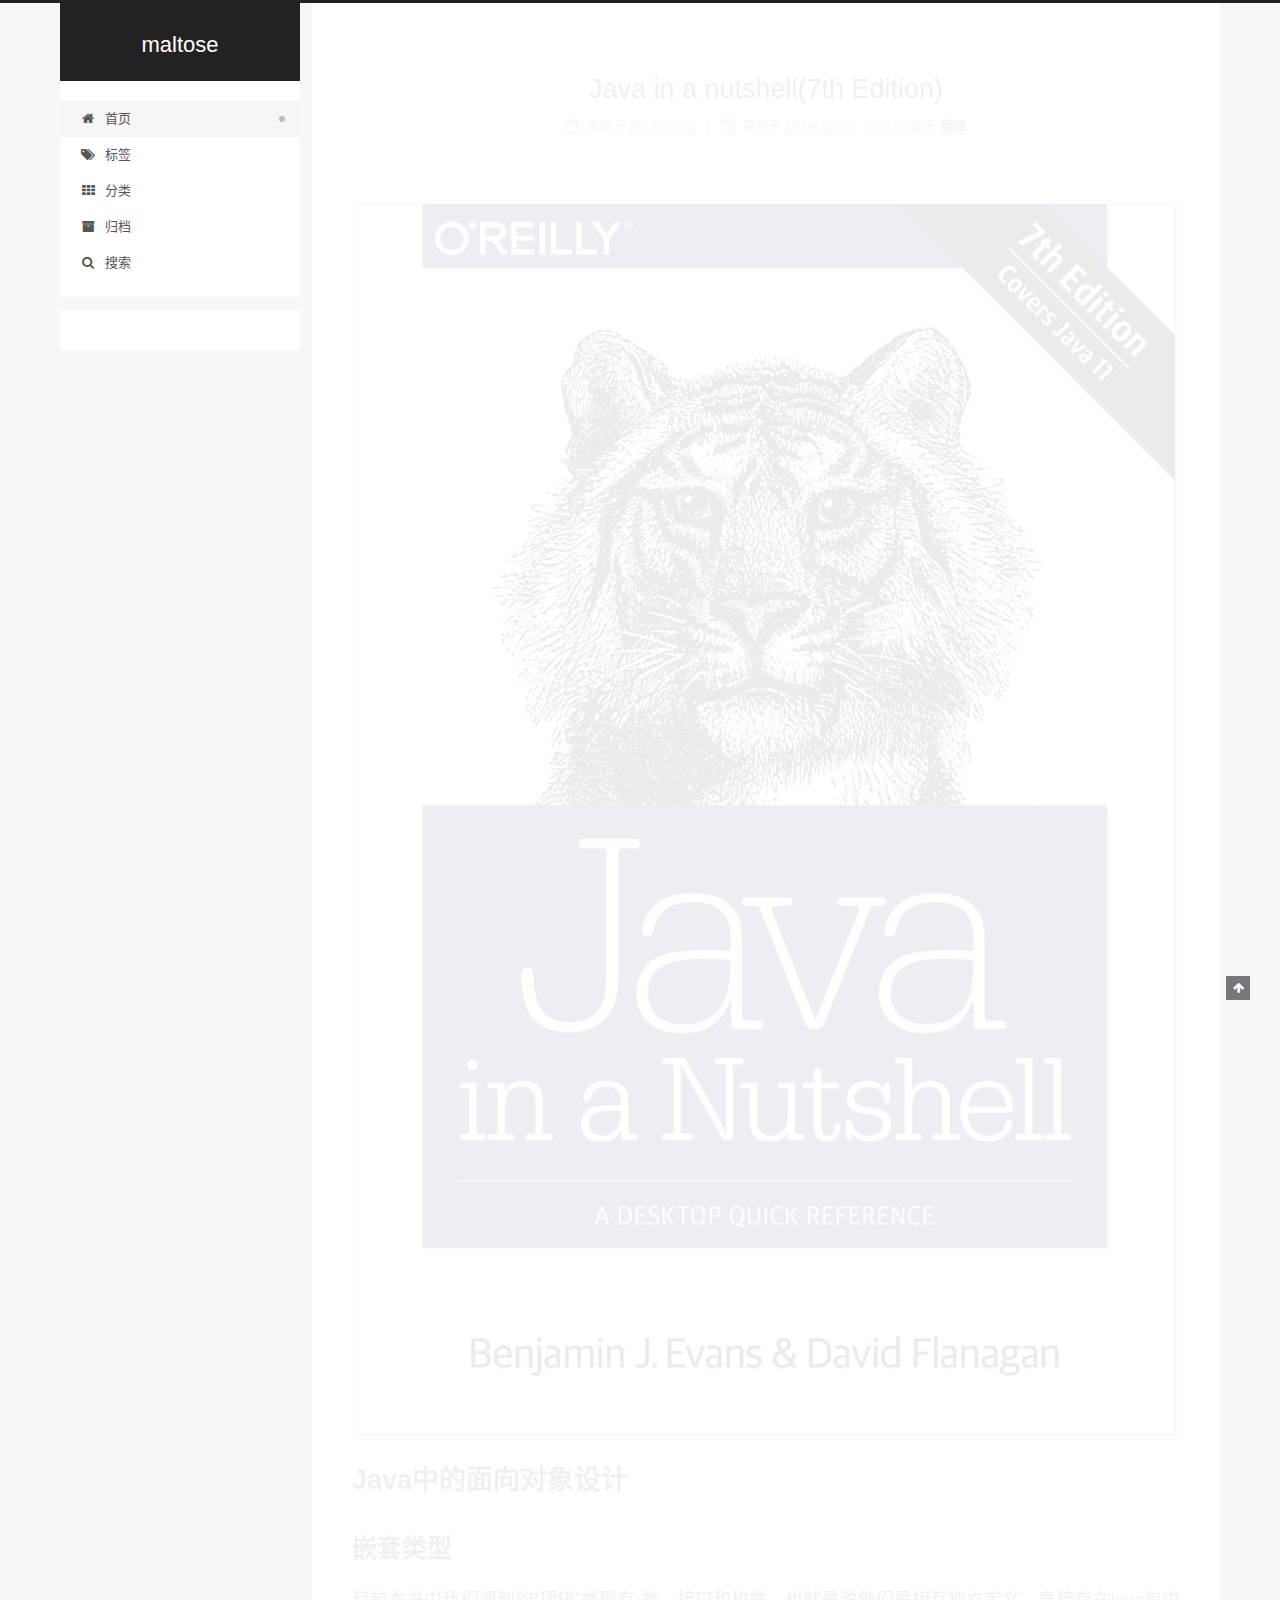
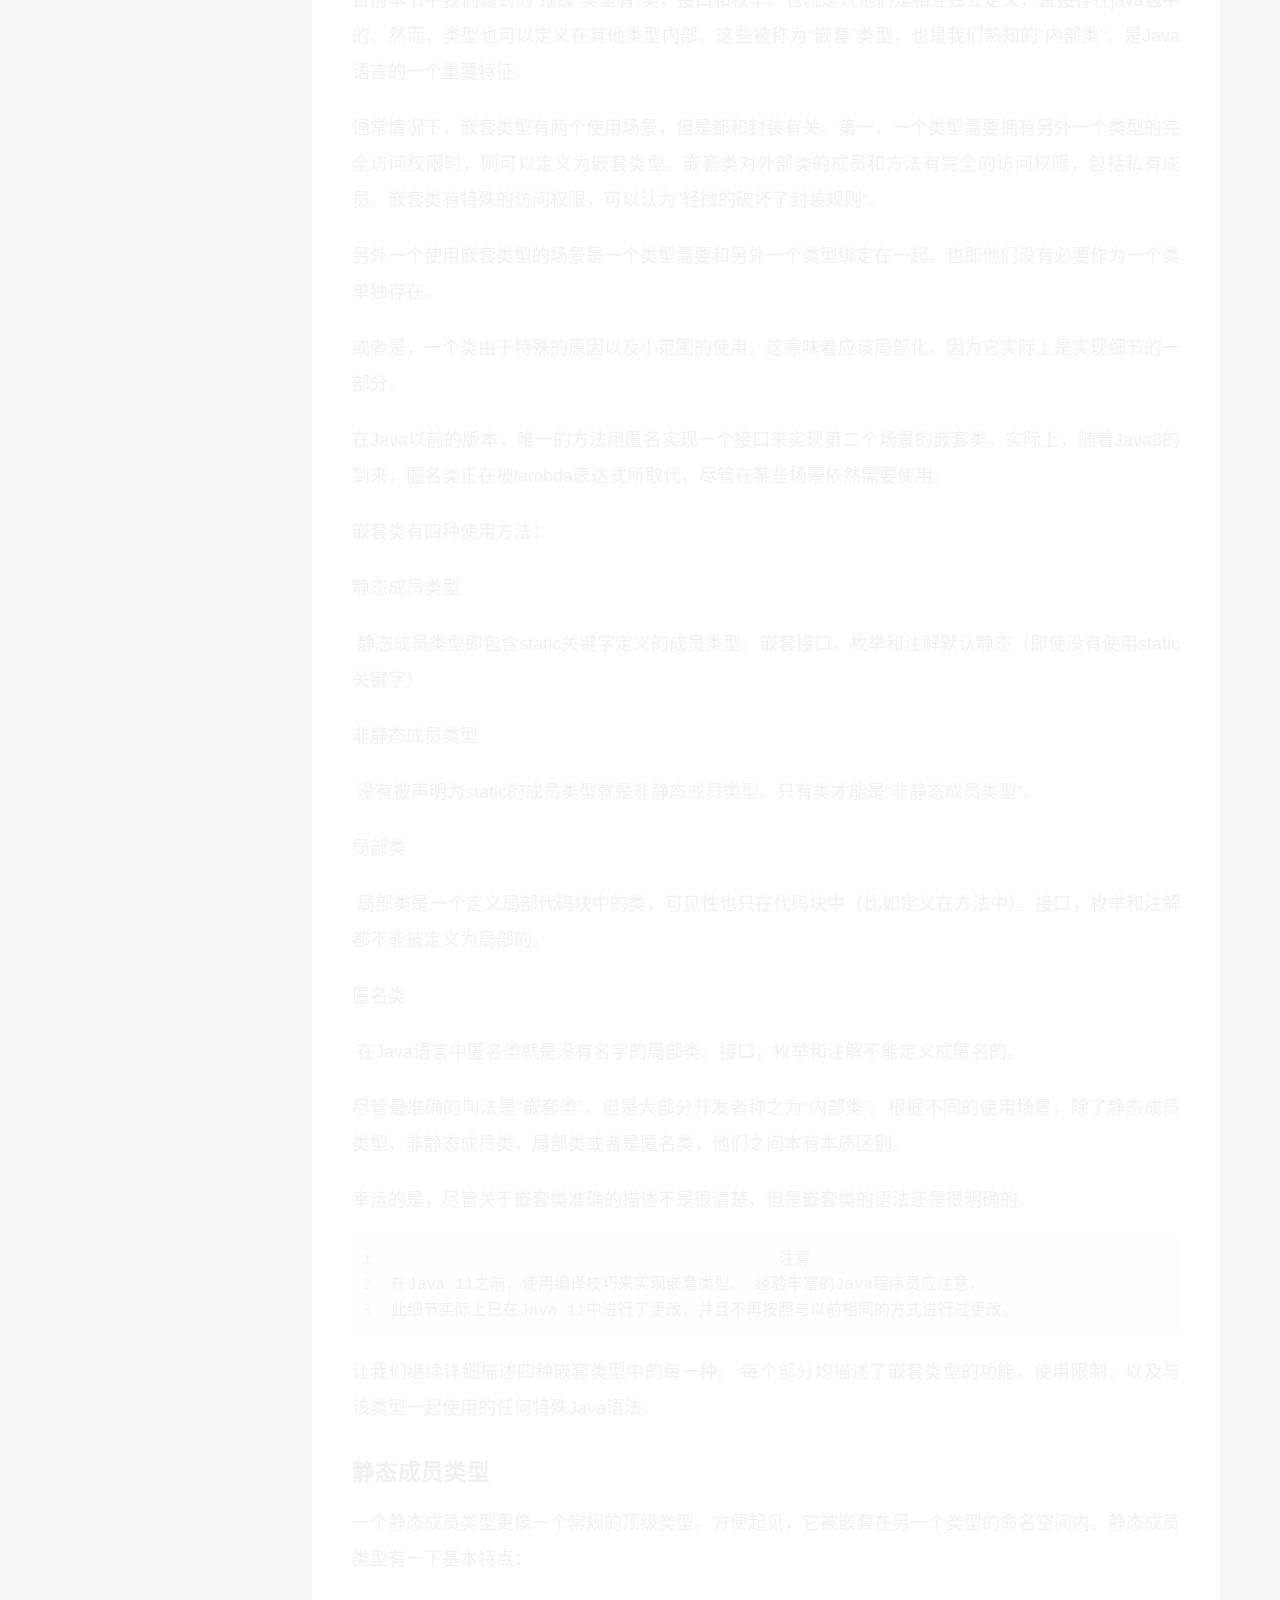
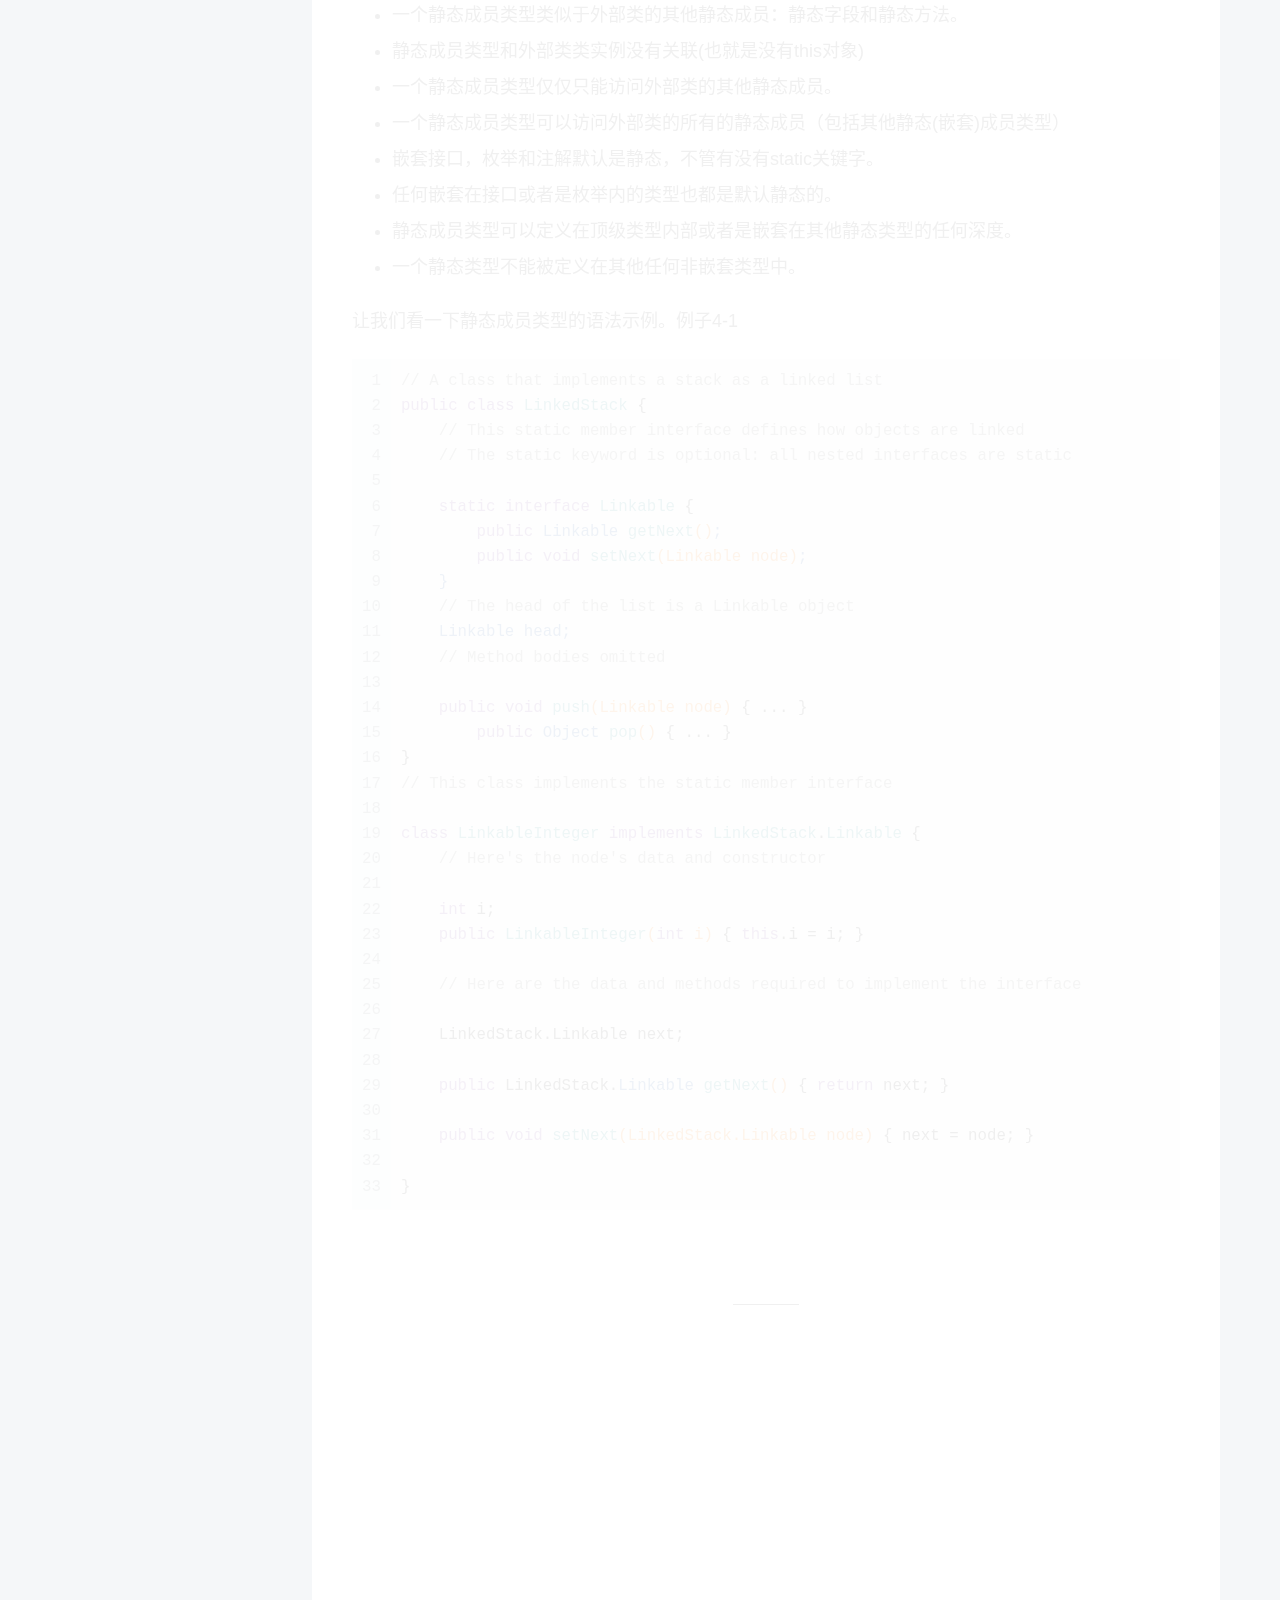
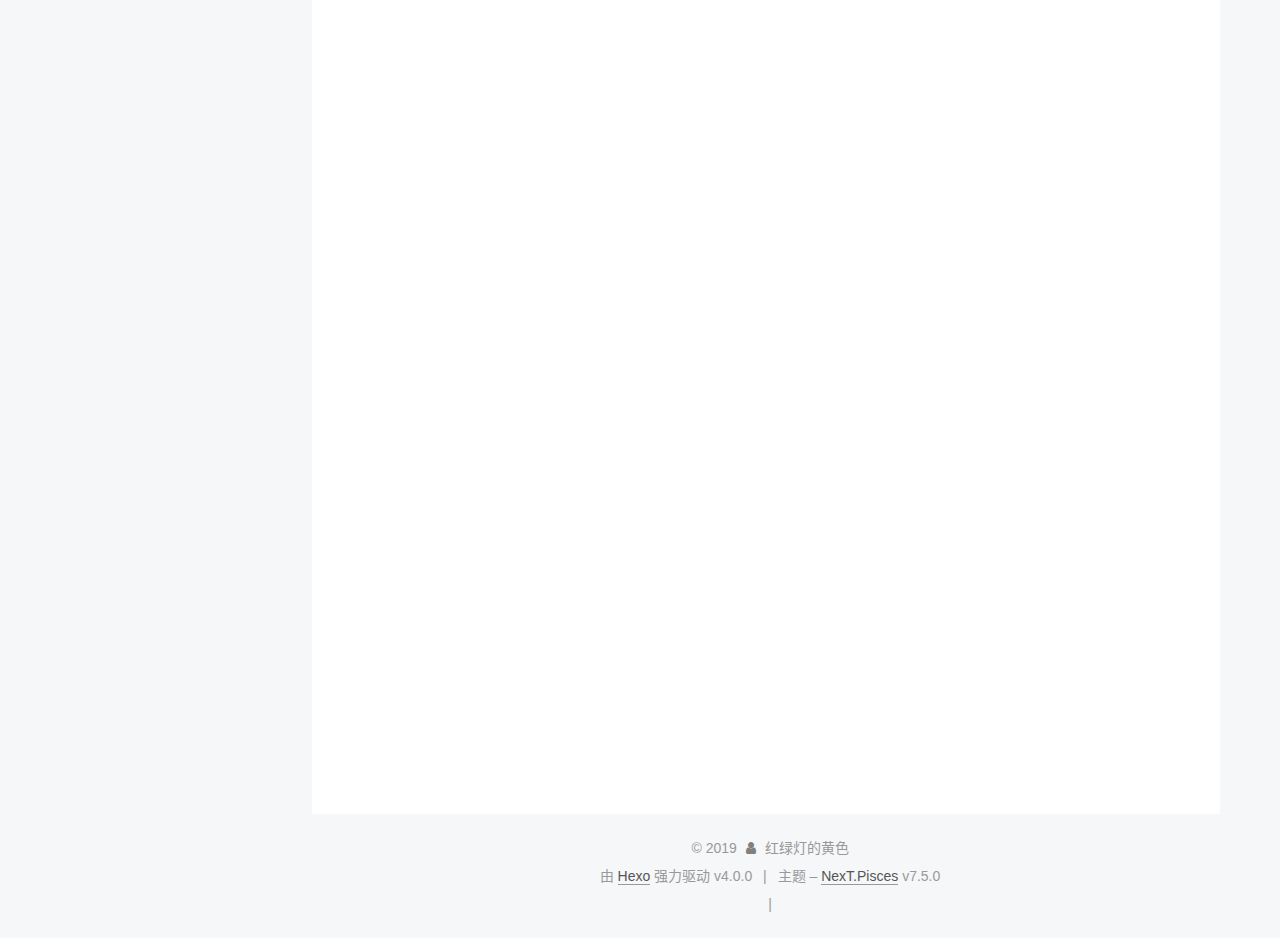
<file: index.html>
<!DOCTYPE html>
<html lang="zh-CN">
<head>
  <meta charset="UTF-8">
<meta name="viewport" content="width=device-width, initial-scale=1, maximum-scale=2">
<meta name="theme-color" content="#222">
<meta name="generator" content="Hexo 4.0.0">
  <link rel="apple-touch-icon" sizes="180x180" href="/images/apple-touch-icon-next.png">
  <link rel="icon" type="image/png" sizes="32x32" href="/images/favicon-32x32-next.png">
  <link rel="icon" type="image/png" sizes="16x16" href="/images/favicon-16x16-next.png">
  <link rel="mask-icon" href="/images/logo.svg" color="#222">

<link rel="stylesheet" href="/css/main.css">


<link rel="stylesheet" href="/lib/font-awesome/css/font-awesome.min.css">


<script id="hexo-configurations">
  var NexT = window.NexT || {};
  var CONFIG = {
    root: '/',
    scheme: 'Pisces',
    version: '7.5.0',
    exturl: false,
    sidebar: {"position":"left","display":"post","offset":12,"onmobile":false},
    copycode: {"enable":false,"show_result":false,"style":null},
    back2top: {"enable":true,"sidebar":false,"scrollpercent":false},
    bookmark: {"enable":false,"color":"#222","save":"auto"},
    fancybox: false,
    mediumzoom: false,
    lazyload: false,
    pangu: false,
    algolia: {
      appID: '',
      apiKey: '',
      indexName: '',
      hits: {"per_page":10},
      labels: {"input_placeholder":"Search for Posts","hits_empty":"We didn't find any results for the search: ${query}","hits_stats":"${hits} results found in ${time} ms"}
    },
    localsearch: {"enable":true,"trigger":"auto","top_n_per_article":1,"unescape":false,"preload":false},
    path: 'search.xml',
    motion: {"enable":true,"async":false,"transition":{"post_block":"fadeIn","post_header":"slideDownIn","post_body":"slideDownIn","coll_header":"slideLeftIn","sidebar":"slideUpIn"}},
    translation: {
      copy_button: '复制',
      copy_success: '复制成功',
      copy_failure: '复制失败'
    },
    sidebarPadding: 40
  };
</script>

  <meta name="description" content="世间数百年旧家无非积德，天下第一件好事还是读书">
<meta property="og:type" content="website">
<meta property="og:title" content="maltose">
<meta property="og:url" content="http:&#x2F;&#x2F;yoursite.com&#x2F;index.html">
<meta property="og:site_name" content="maltose">
<meta property="og:description" content="世间数百年旧家无非积德，天下第一件好事还是读书">
<meta property="og:locale" content="zh-CN">
<meta name="twitter:card" content="summary">

<link rel="canonical" href="http://yoursite.com/">


<script id="page-configurations">
  // https://hexo.io/docs/variables.html
  CONFIG.page = {
    sidebar: "",
    isHome: true,
    isPost: false,
    isPage: false,
    isArchive: false
  };
</script>

  <title>maltose</title>
  






  <noscript>
  <style>
  .use-motion .brand,
  .use-motion .menu-item,
  .sidebar-inner,
  .use-motion .post-block,
  .use-motion .pagination,
  .use-motion .comments,
  .use-motion .post-header,
  .use-motion .post-body,
  .use-motion .collection-header { opacity: initial; }

  .use-motion .site-title,
  .use-motion .site-subtitle {
    opacity: initial;
    top: initial;
  }

  .use-motion .logo-line-before i { left: initial; }
  .use-motion .logo-line-after i { right: initial; }
  </style>
</noscript>

</head>

<body itemscope itemtype="http://schema.org/WebPage">
  <div class="container use-motion">
    <div class="headband"></div>

    <header class="header" itemscope itemtype="http://schema.org/WPHeader">
      <div class="header-inner"><div class="site-brand-container">
  <div class="site-meta">

    <div>
      <a href="/" class="brand" rel="start">
        <span class="logo-line-before"><i></i></span>
        <span class="site-title">maltose</span>
        <span class="logo-line-after"><i></i></span>
      </a>
    </div>
  </div>

  <div class="site-nav-toggle">
    <div class="toggle" aria-label="切换导航栏">
      <span class="toggle-line toggle-line-first"></span>
      <span class="toggle-line toggle-line-middle"></span>
      <span class="toggle-line toggle-line-last"></span>
    </div>
  </div>
</div>


<nav class="site-nav">
  
  <ul id="menu" class="menu">
        <li class="menu-item menu-item-home">

    <a href="/" rel="section"><i class="fa fa-fw fa-home"></i>首页</a>

  </li>
        <li class="menu-item menu-item-tags">

    <a href="/tags/" rel="section"><i class="fa fa-fw fa-tags"></i>标签</a>

  </li>
        <li class="menu-item menu-item-categories">

    <a href="/categories/" rel="section"><i class="fa fa-fw fa-th"></i>分类</a>

  </li>
        <li class="menu-item menu-item-archives">

    <a href="/archives/" rel="section"><i class="fa fa-fw fa-archive"></i>归档</a>

  </li>
      <li class="menu-item menu-item-search">
        <a role="button" class="popup-trigger"><i class="fa fa-search fa-fw"></i>搜索
        </a>
      </li>
  </ul>

</nav>
  <div class="site-search">
    <div class="popup search-popup">
    <div class="search-header">
  <span class="search-icon">
    <i class="fa fa-search"></i>
  </span>
  <div class="search-input-container">
    <input autocomplete="off" autocorrect="off" autocapitalize="none"
           placeholder="搜索..." spellcheck="false"
           type="text" id="search-input">
  </div>
  <span class="popup-btn-close">
    <i class="fa fa-times-circle"></i>
  </span>
</div>
<div id="search-result"></div>

</div>
<div class="search-pop-overlay"></div>

  </div>
</div>
    </header>

    
  <div class="back-to-top">
    <i class="fa fa-arrow-up"></i>
    <span>0%</span>
  </div>


    <main class="main">
      <div class="main-inner">
        <div class="content-wrap">
          

          <div class="content">
            

  <div class="posts-expand">
        
  
  
  <article itemscope itemtype="http://schema.org/Article" class="post-block home" lang="zh-CN">
    <link itemprop="mainEntityOfPage" href="http://yoursite.com/2019/11/16/Java-in-a-nutshell-7th-Edition/">

    <span hidden itemprop="author" itemscope itemtype="http://schema.org/Person">
      <meta itemprop="image" content="/images/avatar.gif">
      <meta itemprop="name" content="红绿灯的黄色">
      <meta itemprop="description" content="世间数百年旧家无非积德，天下第一件好事还是读书">
    </span>

    <span hidden itemprop="publisher" itemscope itemtype="http://schema.org/Organization">
      <meta itemprop="name" content="maltose">
    </span>
      <header class="post-header">
        <h1 class="post-title" itemprop="name headline">
          
            <a href="/2019/11/16/Java-in-a-nutshell-7th-Edition/" class="post-title-link" itemprop="url">Java in a nutshell(7th Edition)</a>
        </h1>

        <div class="post-meta">
            <span class="post-meta-item">
              <span class="post-meta-item-icon">
                <i class="fa fa-calendar-o"></i>
              </span>
              <span class="post-meta-item-text">发表于</span>

              <time title="创建时间：2019-11-16 22:12:52" itemprop="dateCreated datePublished" datetime="2019-11-16T22:12:52+08:00">2019-11-16</time>
            </span>
              <span class="post-meta-item">
                <span class="post-meta-item-icon">
                  <i class="fa fa-calendar-check-o"></i>
                </span>
                <span class="post-meta-item-text">更新于</span>
                <time title="修改时间：2019-11-17 23:29:52" itemprop="dateModified" datetime="2019-11-17T23:29:52+08:00">2019-11-17</time>
              </span>
            <span class="post-meta-item">
              <span class="post-meta-item-icon">
                <i class="fa fa-folder-o"></i>
              </span>
              <span class="post-meta-item-text">分类于</span>
                <span itemprop="about" itemscope itemtype="http://schema.org/Thing">
                  <a href="/categories/%E7%BF%BB%E8%AF%91/" itemprop="url" rel="index">
                    <span itemprop="name">翻译</span>
                  </a>
                </span>
            </span>

          

        </div>
      </header>

    
    
    
    <div class="post-body" itemprop="articleBody">

      
          <p><img src="/images/java_in_a_nutshell.png" alt="alt"> </p>
<h1 id="Java中的面向对象设计"><a href="#Java中的面向对象设计" class="headerlink" title="Java中的面向对象设计"></a>Java中的面向对象设计</h1><h2 id="嵌套类型"><a href="#嵌套类型" class="headerlink" title="嵌套类型"></a>嵌套类型</h2><p>目前本书中我们遇到的“顶级”类型有:类，接口和枚举。也就是说他们是相互独立定义，直接存在java包中的。然而，类型也可以定义在其他类型内部。这些被称为“嵌套”类型，也是我们熟知的“内部类”，是Java语言的一个重要特征。</p>
<p>通常情况下，嵌套类型有两个使用场景，但是都和封装有关。第一，一个类型需要拥有另外一个类型的完全访问权限时，则可以定义为嵌套类型。嵌套类对外部类的成员和方法有完全的访问权限，包括私有成员。嵌套类有特殊的访问权限，可以认为“轻微的破坏了封装规则”。</p>
<p>另外一个使用嵌套类型的场景是一个类型需要和另外一个类型绑定在一起。也即他们没有必要作为一个类单独存在。</p>
<p>或者是，一个类由于特殊的原因以及小范围的使用。这意味着应该局部化，因为它实际上是实现细节的一部分。</p>
<p>在Java以前的版本，唯一的方法用匿名实现一个接口来实现第二个场景的嵌套类。实际上，随着Java8的到来，匿名类正在被lambda表达式所取代，尽管在某些场景依然需要使用。</p>
<p>嵌套类有四种使用方法：</p>
<p>静态成员类型</p>
<p>​        静态成员类型即包含static关键字定义的成员类型。嵌套接口，枚举和注解默认静态（即使没有使用static关键字）</p>
<p>非静态成员类型</p>
<p>​        没有被声明为static的成员类型就是非静态成员类型。只有类才能是“非静态成员类型”。</p>
<p>局部类</p>
<p>​       局部类是一个定义局部代码块中的类，可见性也只在代码块中（比如定义在方法中）。接口，枚举和注解都不能被定义为局部的。</p>
<p>匿名类</p>
<p>​       在Java语言中匿名类就是没有名字的局部类。接口，枚举和注解不能定义成匿名的。</p>
<p>尽管最准确的叫法是“嵌套类”，但是大部分开发者称之为“内部类”。根据不同的使用场景，除了静态成员类型，非静态成员类，局部类或者是匿名类，他们之间本有本质区别。</p>
<p>幸运的是，尽管关于嵌套类准确的描述不是很清楚，但是嵌套类的语法还是很明确的。</p>
<figure class="highlight plain"><table><tr><td class="gutter"><pre><span class="line">1</span><br><span class="line">2</span><br><span class="line">3</span><br></pre></td><td class="code"><pre><span class="line">                                         注意</span><br><span class="line">在Java 11之前，使用编译技巧来实现嵌套类型。 经验丰富的Java程序员应注意，</span><br><span class="line">此细节实际上已在Java 11中进行了更改，并且不再按照与以前相同的方式进行过更改。</span><br></pre></td></tr></table></figure>

<p>让我们继续详细描述四种嵌套类型中的每一种。 每个部分均描述了嵌套类型的功能，使用限制，以及与该类型一起使用的任何特殊Java语法。</p>
<h3 id="静态成员类型"><a href="#静态成员类型" class="headerlink" title="静态成员类型"></a>静态成员类型</h3><p>一个静态成员类型更像一个常规的顶级类型。方便起见，它被嵌套在另一个类型的命名空间内。静态成员类型有一下基本特点：</p>
<ul>
<li>一个静态成员类型类似于外部类的其他静态成员：静态字段和静态方法。</li>
<li>静态成员类型和外部类类实例没有关联(也就是没有this对象)</li>
<li>一个静态成员类型仅仅只能访问外部类的其他静态成员。</li>
<li>一个静态成员类型可以访问外部类的所有的静态成员（包括其他静态(嵌套)成员类型）</li>
<li>嵌套接口，枚举和注解默认是静态，不管有没有static关键字。</li>
<li>任何嵌套在接口或者是枚举内的类型也都是默认静态的。</li>
<li>静态成员类型可以定义在顶级类型内部或者是嵌套在其他静态类型的任何深度。</li>
<li>一个静态类型不能被定义在其他任何非嵌套类型中。</li>
</ul>
<p>让我们看一下静态成员类型的语法示例。例子4-1</p>
<figure class="highlight java"><table><tr><td class="gutter"><pre><span class="line">1</span><br><span class="line">2</span><br><span class="line">3</span><br><span class="line">4</span><br><span class="line">5</span><br><span class="line">6</span><br><span class="line">7</span><br><span class="line">8</span><br><span class="line">9</span><br><span class="line">10</span><br><span class="line">11</span><br><span class="line">12</span><br><span class="line">13</span><br><span class="line">14</span><br><span class="line">15</span><br><span class="line">16</span><br><span class="line">17</span><br><span class="line">18</span><br><span class="line">19</span><br><span class="line">20</span><br><span class="line">21</span><br><span class="line">22</span><br><span class="line">23</span><br><span class="line">24</span><br><span class="line">25</span><br><span class="line">26</span><br><span class="line">27</span><br><span class="line">28</span><br><span class="line">29</span><br><span class="line">30</span><br><span class="line">31</span><br><span class="line">32</span><br><span class="line">33</span><br></pre></td><td class="code"><pre><span class="line"><span class="comment">// A class that implements a stack as a linked list </span></span><br><span class="line"><span class="keyword">public</span> <span class="class"><span class="keyword">class</span> <span class="title">LinkedStack</span> </span>&#123;</span><br><span class="line">    <span class="comment">// This static member interface defines how objects are linked </span></span><br><span class="line">    <span class="comment">// The static keyword is optional: all nested interfaces are static   </span></span><br><span class="line">    </span><br><span class="line">    <span class="keyword">static</span> <span class="class"><span class="keyword">interface</span> <span class="title">Linkable</span> </span>&#123;         </span><br><span class="line">    	<span class="function"><span class="keyword">public</span> Linkable <span class="title">getNext</span><span class="params">()</span>;         </span></span><br><span class="line"><span class="function">        <span class="keyword">public</span> <span class="keyword">void</span> <span class="title">setNext</span><span class="params">(Linkable node)</span>;     </span></span><br><span class="line"><span class="function">    &#125;</span></span><br><span class="line"><span class="function">    <span class="comment">// The head of the list is a Linkable object   </span></span></span><br><span class="line"><span class="function">    Linkable head;</span></span><br><span class="line"><span class="function">    <span class="comment">// Method bodies omitted    </span></span></span><br><span class="line"><span class="function">        </span></span><br><span class="line"><span class="function">    <span class="keyword">public</span> <span class="keyword">void</span> <span class="title">push</span><span class="params">(Linkable node)</span> </span>&#123; ... &#125;    </span><br><span class="line">	<span class="function"><span class="keyword">public</span> Object <span class="title">pop</span><span class="params">()</span> </span>&#123; ... &#125; </span><br><span class="line">&#125;</span><br><span class="line"><span class="comment">// This class implements the static member interface </span></span><br><span class="line"></span><br><span class="line"><span class="class"><span class="keyword">class</span> <span class="title">LinkableInteger</span> <span class="keyword">implements</span> <span class="title">LinkedStack</span>.<span class="title">Linkable</span> </span>&#123; </span><br><span class="line">    <span class="comment">// Here's the node's data and constructor  </span></span><br><span class="line">    </span><br><span class="line">    <span class="keyword">int</span> i;</span><br><span class="line">    <span class="function"><span class="keyword">public</span> <span class="title">LinkableInteger</span><span class="params">(<span class="keyword">int</span> i)</span> </span>&#123; <span class="keyword">this</span>.i = i; &#125;</span><br><span class="line">    </span><br><span class="line">    <span class="comment">// Here are the data and methods required to implement the interface</span></span><br><span class="line">    </span><br><span class="line">    LinkedStack.Linkable next;</span><br><span class="line">    </span><br><span class="line">    <span class="keyword">public</span> LinkedStack.<span class="function">Linkable <span class="title">getNext</span><span class="params">()</span> </span>&#123; <span class="keyword">return</span> next; &#125; </span><br><span class="line">    </span><br><span class="line">    <span class="function"><span class="keyword">public</span> <span class="keyword">void</span> <span class="title">setNext</span><span class="params">(LinkedStack.Linkable node)</span> </span>&#123; next = node; &#125; </span><br><span class="line">    </span><br><span class="line">&#125;</span><br></pre></td></tr></table></figure>


      
    </div>

    
    
    
      <footer class="post-footer">
        <div class="post-eof"></div>
      </footer>
  </article>
  
  
  

        
  
  
  <article itemscope itemtype="http://schema.org/Article" class="post-block home" lang="zh-CN">
    <link itemprop="mainEntityOfPage" href="http://yoursite.com/2019/11/16/hello-world/">

    <span hidden itemprop="author" itemscope itemtype="http://schema.org/Person">
      <meta itemprop="image" content="/images/avatar.gif">
      <meta itemprop="name" content="红绿灯的黄色">
      <meta itemprop="description" content="世间数百年旧家无非积德，天下第一件好事还是读书">
    </span>

    <span hidden itemprop="publisher" itemscope itemtype="http://schema.org/Organization">
      <meta itemprop="name" content="maltose">
    </span>
      <header class="post-header">
        <h1 class="post-title" itemprop="name headline">
          
            <a href="/2019/11/16/hello-world/" class="post-title-link" itemprop="url">Hello World</a>
        </h1>

        <div class="post-meta">
            <span class="post-meta-item">
              <span class="post-meta-item-icon">
                <i class="fa fa-calendar-o"></i>
              </span>
              <span class="post-meta-item-text">发表于</span>
              

              <time title="创建时间：2019-11-16 15:57:00 / 修改时间：16:21:12" itemprop="dateCreated datePublished" datetime="2019-11-16T15:57:00+08:00">2019-11-16</time>
            </span>

          

        </div>
      </header>

    
    
    
    <div class="post-body" itemprop="articleBody">

      
          <p>Welcome to <a href="https://hexo.io/" target="_blank" rel="noopener">Hexo</a>! This is your very first post. Check <a href="https://hexo.io/docs/" target="_blank" rel="noopener">documentation</a> for more info. If you get any problems when using Hexo, you can find the answer in <a href="https://hexo.io/docs/troubleshooting.html" target="_blank" rel="noopener">troubleshooting</a> or you can ask me on <a href="https://github.com/hexojs/hexo/issues" target="_blank" rel="noopener">GitHub</a>.</p>
<h2 id="Quick-Start"><a href="#Quick-Start" class="headerlink" title="Quick Start"></a>Quick Start</h2><h3 id="Create-a-new-post"><a href="#Create-a-new-post" class="headerlink" title="Create a new post"></a>Create a new post</h3><figure class="highlight bash"><table><tr><td class="gutter"><pre><span class="line">1</span><br></pre></td><td class="code"><pre><span class="line">$ hexo new <span class="string">"My New Post"</span></span><br></pre></td></tr></table></figure>

<p>More info: <a href="https://hexo.io/docs/writing.html" target="_blank" rel="noopener">Writing</a></p>
<h3 id="Run-server"><a href="#Run-server" class="headerlink" title="Run server"></a>Run server</h3><figure class="highlight bash"><table><tr><td class="gutter"><pre><span class="line">1</span><br></pre></td><td class="code"><pre><span class="line">$ hexo server</span><br></pre></td></tr></table></figure>

<p>More info: <a href="https://hexo.io/docs/server.html" target="_blank" rel="noopener">Server</a></p>
<h3 id="Generate-static-files"><a href="#Generate-static-files" class="headerlink" title="Generate static files"></a>Generate static files</h3><figure class="highlight bash"><table><tr><td class="gutter"><pre><span class="line">1</span><br></pre></td><td class="code"><pre><span class="line">$ hexo generate</span><br></pre></td></tr></table></figure>

<p>More info: <a href="https://hexo.io/docs/generating.html" target="_blank" rel="noopener">Generating</a></p>
<h3 id="Deploy-to-remote-sites"><a href="#Deploy-to-remote-sites" class="headerlink" title="Deploy to remote sites"></a>Deploy to remote sites</h3><figure class="highlight bash"><table><tr><td class="gutter"><pre><span class="line">1</span><br></pre></td><td class="code"><pre><span class="line">$ hexo deploy</span><br></pre></td></tr></table></figure>

<p>More info: <a href="https://hexo.io/docs/one-command-deployment.html" target="_blank" rel="noopener">Deployment</a></p>

      
    </div>

    
    
    
      <footer class="post-footer">
        <div class="post-eof"></div>
      </footer>
  </article>
  
  
  

  </div>

  



          </div>
          

        </div>
          
  
  <div class="toggle sidebar-toggle">
    <span class="toggle-line toggle-line-first"></span>
    <span class="toggle-line toggle-line-middle"></span>
    <span class="toggle-line toggle-line-last"></span>
  </div>

  <aside class="sidebar">
    <div class="sidebar-inner">

      <ul class="sidebar-nav motion-element">
        <li class="sidebar-nav-toc">
          文章目录
        </li>
        <li class="sidebar-nav-overview">
          站点概览
        </li>
      </ul>

      <!--noindex-->
      <div class="post-toc-wrap sidebar-panel">
      </div>
      <!--/noindex-->

      <div class="site-overview-wrap sidebar-panel">
        <div class="site-author motion-element" itemprop="author" itemscope itemtype="http://schema.org/Person">
  <img class="site-author-image" itemprop="image" alt="红绿灯的黄色"
    src="/images/avatar.gif">
  <p class="site-author-name" itemprop="name">红绿灯的黄色</p>
  <div class="site-description" itemprop="description">世间数百年旧家无非积德，天下第一件好事还是读书</div>
</div>
<div class="site-state-wrap motion-element">
  <nav class="site-state">
      <div class="site-state-item site-state-posts">
          <a href="/archives/">
        
          <span class="site-state-item-count">2</span>
          <span class="site-state-item-name">日志</span>
        </a>
      </div>
      <div class="site-state-item site-state-categories">
            <a href="/categories/">
          
        <span class="site-state-item-count">1</span>
        <span class="site-state-item-name">分类</span></a>
      </div>
      <div class="site-state-item site-state-tags">
            <a href="/tags/">
          
        <span class="site-state-item-count">1</span>
        <span class="site-state-item-name">标签</span></a>
      </div>
  </nav>
</div>



      </div>

    </div>
  </aside>
  <div id="sidebar-dimmer"></div>


      </div>
    </main>

    <footer class="footer">
      <div class="footer-inner">
        

<div class="copyright">
  
  &copy; 
  <span itemprop="copyrightYear">2019</span>
  <span class="with-love">
    <i class="fa fa-user"></i>
  </span>
  <span class="author" itemprop="copyrightHolder">红绿灯的黄色</span>
</div>
  <div class="powered-by">由 <a href="https://hexo.io/" class="theme-link" rel="noopener" target="_blank">Hexo</a> 强力驱动 v4.0.0
  </div>
  <span class="post-meta-divider">|</span>
  <div class="theme-info">主题 – <a href="https://pisces.theme-next.org/" class="theme-link" rel="noopener" target="_blank">NexT.Pisces</a> v7.5.0
  </div>

        
<div class="busuanzi-count">
  <script async src="https://busuanzi.ibruce.info/busuanzi/2.3/busuanzi.pure.mini.js"></script>
    <span class="post-meta-item" id="busuanzi_container_site_uv" style="display: none;">
      <span class="post-meta-item-icon">
        <i class="fa fa-user"></i>
      </span>
      <span class="site-uv" title="总访客量">
        <span id="busuanzi_value_site_uv"></span>
      </span>
    </span>
    <span class="post-meta-divider">|</span>
    <span class="post-meta-item" id="busuanzi_container_site_pv" style="display: none;">
      <span class="post-meta-item-icon">
        <i class="fa fa-eye"></i>
      </span>
      <span class="site-pv" title="总访问量">
        <span id="busuanzi_value_site_pv"></span>
      </span>
    </span>
</div>












        
      </div>
    </footer>
  </div>

  
  <script src="/lib/anime.min.js"></script>
  <script src="/lib/velocity/velocity.min.js"></script>
  <script src="/lib/velocity/velocity.ui.min.js"></script>
<script src="/js/utils.js"></script><script src="/js/motion.js"></script>
<script src="/js/schemes/pisces.js"></script>
<script src="/js/next-boot.js"></script>



  




  <script src="/js/local-search.js"></script>













  

  

</body>
</html>
</file>
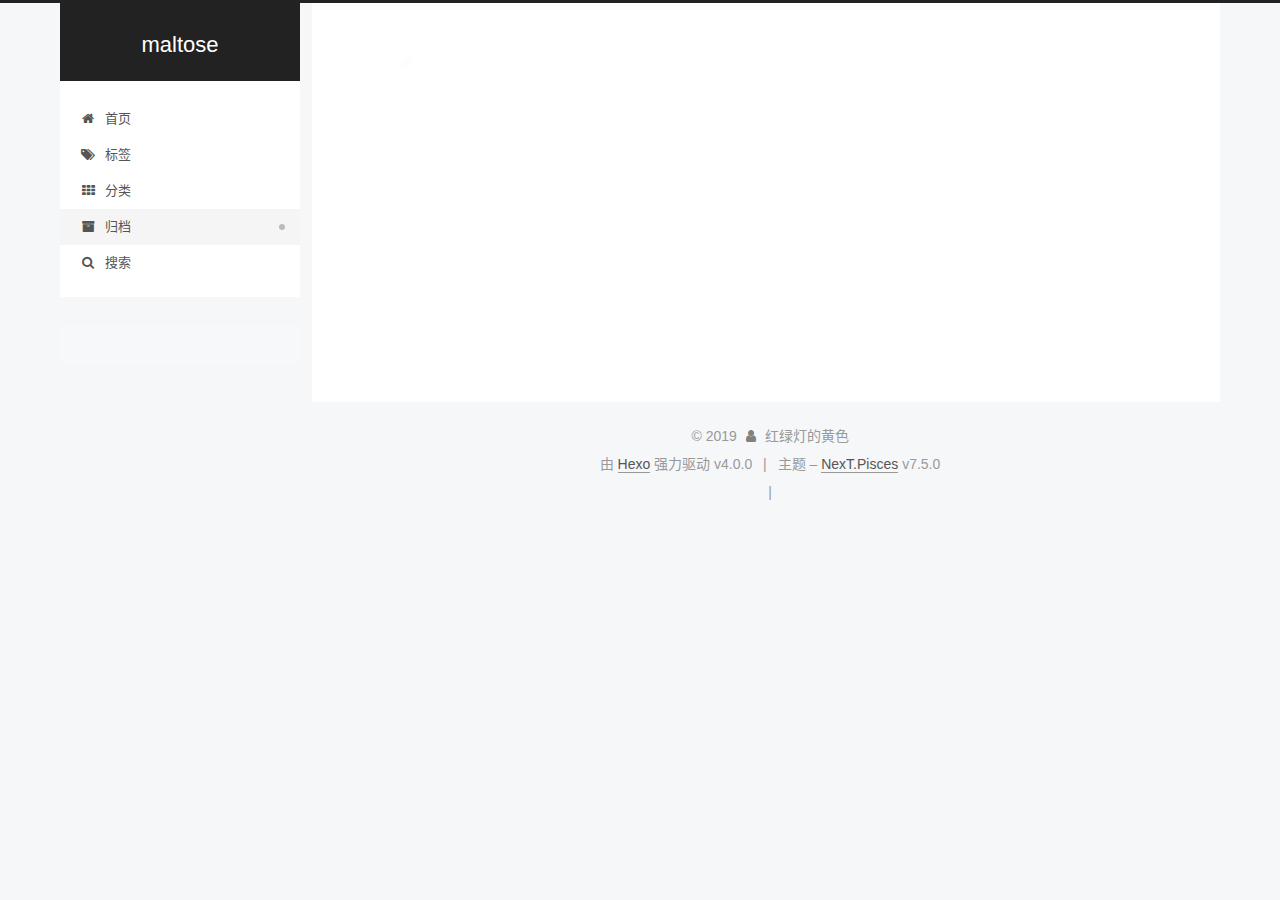
<file: archives/index.html>
<!DOCTYPE html>
<html lang="zh-CN">
<head>
  <meta charset="UTF-8">
<meta name="viewport" content="width=device-width, initial-scale=1, maximum-scale=2">
<meta name="theme-color" content="#222">
<meta name="generator" content="Hexo 4.0.0">
  <link rel="apple-touch-icon" sizes="180x180" href="/images/apple-touch-icon-next.png">
  <link rel="icon" type="image/png" sizes="32x32" href="/images/favicon-32x32-next.png">
  <link rel="icon" type="image/png" sizes="16x16" href="/images/favicon-16x16-next.png">
  <link rel="mask-icon" href="/images/logo.svg" color="#222">

<link rel="stylesheet" href="/css/main.css">


<link rel="stylesheet" href="/lib/font-awesome/css/font-awesome.min.css">


<script id="hexo-configurations">
  var NexT = window.NexT || {};
  var CONFIG = {
    root: '/',
    scheme: 'Pisces',
    version: '7.5.0',
    exturl: false,
    sidebar: {"position":"left","display":"post","offset":12,"onmobile":false},
    copycode: {"enable":false,"show_result":false,"style":null},
    back2top: {"enable":true,"sidebar":false,"scrollpercent":false},
    bookmark: {"enable":false,"color":"#222","save":"auto"},
    fancybox: false,
    mediumzoom: false,
    lazyload: false,
    pangu: false,
    algolia: {
      appID: '',
      apiKey: '',
      indexName: '',
      hits: {"per_page":10},
      labels: {"input_placeholder":"Search for Posts","hits_empty":"We didn't find any results for the search: ${query}","hits_stats":"${hits} results found in ${time} ms"}
    },
    localsearch: {"enable":true,"trigger":"auto","top_n_per_article":1,"unescape":false,"preload":false},
    path: 'search.xml',
    motion: {"enable":true,"async":false,"transition":{"post_block":"fadeIn","post_header":"slideDownIn","post_body":"slideDownIn","coll_header":"slideLeftIn","sidebar":"slideUpIn"}},
    translation: {
      copy_button: '复制',
      copy_success: '复制成功',
      copy_failure: '复制失败'
    },
    sidebarPadding: 40
  };
</script>

  <meta name="description" content="世间数百年旧家无非积德，天下第一件好事还是读书">
<meta property="og:type" content="website">
<meta property="og:title" content="maltose">
<meta property="og:url" content="http:&#x2F;&#x2F;yoursite.com&#x2F;archives&#x2F;index.html">
<meta property="og:site_name" content="maltose">
<meta property="og:description" content="世间数百年旧家无非积德，天下第一件好事还是读书">
<meta property="og:locale" content="zh-CN">
<meta name="twitter:card" content="summary">

<link rel="canonical" href="http://yoursite.com/archives/">


<script id="page-configurations">
  // https://hexo.io/docs/variables.html
  CONFIG.page = {
    sidebar: "",
    isHome: false,
    isPost: false,
    isPage: false,
    isArchive: true
  };
</script>

  <title>归档 | maltose</title>
  






  <noscript>
  <style>
  .use-motion .brand,
  .use-motion .menu-item,
  .sidebar-inner,
  .use-motion .post-block,
  .use-motion .pagination,
  .use-motion .comments,
  .use-motion .post-header,
  .use-motion .post-body,
  .use-motion .collection-header { opacity: initial; }

  .use-motion .site-title,
  .use-motion .site-subtitle {
    opacity: initial;
    top: initial;
  }

  .use-motion .logo-line-before i { left: initial; }
  .use-motion .logo-line-after i { right: initial; }
  </style>
</noscript>

</head>

<body itemscope itemtype="http://schema.org/WebPage">
  <div class="container use-motion">
    <div class="headband"></div>

    <header class="header" itemscope itemtype="http://schema.org/WPHeader">
      <div class="header-inner"><div class="site-brand-container">
  <div class="site-meta">

    <div>
      <a href="/" class="brand" rel="start">
        <span class="logo-line-before"><i></i></span>
        <span class="site-title">maltose</span>
        <span class="logo-line-after"><i></i></span>
      </a>
    </div>
  </div>

  <div class="site-nav-toggle">
    <div class="toggle" aria-label="切换导航栏">
      <span class="toggle-line toggle-line-first"></span>
      <span class="toggle-line toggle-line-middle"></span>
      <span class="toggle-line toggle-line-last"></span>
    </div>
  </div>
</div>


<nav class="site-nav">
  
  <ul id="menu" class="menu">
        <li class="menu-item menu-item-home">

    <a href="/" rel="section"><i class="fa fa-fw fa-home"></i>首页</a>

  </li>
        <li class="menu-item menu-item-tags">

    <a href="/tags/" rel="section"><i class="fa fa-fw fa-tags"></i>标签</a>

  </li>
        <li class="menu-item menu-item-categories">

    <a href="/categories/" rel="section"><i class="fa fa-fw fa-th"></i>分类</a>

  </li>
        <li class="menu-item menu-item-archives">

    <a href="/archives/" rel="section"><i class="fa fa-fw fa-archive"></i>归档</a>

  </li>
      <li class="menu-item menu-item-search">
        <a role="button" class="popup-trigger"><i class="fa fa-search fa-fw"></i>搜索
        </a>
      </li>
  </ul>

</nav>
  <div class="site-search">
    <div class="popup search-popup">
    <div class="search-header">
  <span class="search-icon">
    <i class="fa fa-search"></i>
  </span>
  <div class="search-input-container">
    <input autocomplete="off" autocorrect="off" autocapitalize="none"
           placeholder="搜索..." spellcheck="false"
           type="text" id="search-input">
  </div>
  <span class="popup-btn-close">
    <i class="fa fa-times-circle"></i>
  </span>
</div>
<div id="search-result"></div>

</div>
<div class="search-pop-overlay"></div>

  </div>
</div>
    </header>

    
  <div class="back-to-top">
    <i class="fa fa-arrow-up"></i>
    <span>0%</span>
  </div>


    <main class="main">
      <div class="main-inner">
        <div class="content-wrap">
          

          <div class="content">
            

  
  
  
  <div class="post-block">
    <div class="posts-collapse">
      <div class="collection-title">
        <span class="collection-header">嗯..! 目前共计 2 篇日志。 继续努力。</span>
      </div>

      
    <div class="collection-year">
      <h1 class="collection-header">2019</h1>
    </div>

  <article itemscope itemtype="http://schema.org/Article">
    <header class="post-header">

      <div class="post-meta">
        <time itemprop="dateCreated"
              datetime="2019-11-16T22:12:52+08:00"
              content="2019-11-16">
          11-16
        </time>
      </div>

      <h2 class="post-title">
          <a class="post-title-link" href="/2019/11/16/Java-in-a-nutshell-7th-Edition/" itemprop="url">
            <span itemprop="name">Java in a nutshell(7th Edition)</span>
          </a>
      </h2>

    </header>
  </article>

  <article itemscope itemtype="http://schema.org/Article">
    <header class="post-header">

      <div class="post-meta">
        <time itemprop="dateCreated"
              datetime="2019-11-16T15:57:00+08:00"
              content="2019-11-16">
          11-16
        </time>
      </div>

      <h2 class="post-title">
          <a class="post-title-link" href="/2019/11/16/hello-world/" itemprop="url">
            <span itemprop="name">Hello World</span>
          </a>
      </h2>

    </header>
  </article>


    </div>
  </div>
  
  
  

  



          </div>
          

        </div>
          
  
  <div class="toggle sidebar-toggle">
    <span class="toggle-line toggle-line-first"></span>
    <span class="toggle-line toggle-line-middle"></span>
    <span class="toggle-line toggle-line-last"></span>
  </div>

  <aside class="sidebar">
    <div class="sidebar-inner">

      <ul class="sidebar-nav motion-element">
        <li class="sidebar-nav-toc">
          文章目录
        </li>
        <li class="sidebar-nav-overview">
          站点概览
        </li>
      </ul>

      <!--noindex-->
      <div class="post-toc-wrap sidebar-panel">
      </div>
      <!--/noindex-->

      <div class="site-overview-wrap sidebar-panel">
        <div class="site-author motion-element" itemprop="author" itemscope itemtype="http://schema.org/Person">
  <img class="site-author-image" itemprop="image" alt="红绿灯的黄色"
    src="/images/avatar.gif">
  <p class="site-author-name" itemprop="name">红绿灯的黄色</p>
  <div class="site-description" itemprop="description">世间数百年旧家无非积德，天下第一件好事还是读书</div>
</div>
<div class="site-state-wrap motion-element">
  <nav class="site-state">
      <div class="site-state-item site-state-posts">
          <a href="/archives/">
        
          <span class="site-state-item-count">2</span>
          <span class="site-state-item-name">日志</span>
        </a>
      </div>
      <div class="site-state-item site-state-categories">
            <a href="/categories/">
          
        <span class="site-state-item-count">1</span>
        <span class="site-state-item-name">分类</span></a>
      </div>
      <div class="site-state-item site-state-tags">
            <a href="/tags/">
          
        <span class="site-state-item-count">1</span>
        <span class="site-state-item-name">标签</span></a>
      </div>
  </nav>
</div>



      </div>

    </div>
  </aside>
  <div id="sidebar-dimmer"></div>


      </div>
    </main>

    <footer class="footer">
      <div class="footer-inner">
        

<div class="copyright">
  
  &copy; 
  <span itemprop="copyrightYear">2019</span>
  <span class="with-love">
    <i class="fa fa-user"></i>
  </span>
  <span class="author" itemprop="copyrightHolder">红绿灯的黄色</span>
</div>
  <div class="powered-by">由 <a href="https://hexo.io/" class="theme-link" rel="noopener" target="_blank">Hexo</a> 强力驱动 v4.0.0
  </div>
  <span class="post-meta-divider">|</span>
  <div class="theme-info">主题 – <a href="https://pisces.theme-next.org/" class="theme-link" rel="noopener" target="_blank">NexT.Pisces</a> v7.5.0
  </div>

        
<div class="busuanzi-count">
  <script async src="https://busuanzi.ibruce.info/busuanzi/2.3/busuanzi.pure.mini.js"></script>
    <span class="post-meta-item" id="busuanzi_container_site_uv" style="display: none;">
      <span class="post-meta-item-icon">
        <i class="fa fa-user"></i>
      </span>
      <span class="site-uv" title="总访客量">
        <span id="busuanzi_value_site_uv"></span>
      </span>
    </span>
    <span class="post-meta-divider">|</span>
    <span class="post-meta-item" id="busuanzi_container_site_pv" style="display: none;">
      <span class="post-meta-item-icon">
        <i class="fa fa-eye"></i>
      </span>
      <span class="site-pv" title="总访问量">
        <span id="busuanzi_value_site_pv"></span>
      </span>
    </span>
</div>












        
      </div>
    </footer>
  </div>

  
  <script src="/lib/anime.min.js"></script>
  <script src="/lib/velocity/velocity.min.js"></script>
  <script src="/lib/velocity/velocity.ui.min.js"></script>
<script src="/js/utils.js"></script><script src="/js/motion.js"></script>
<script src="/js/schemes/pisces.js"></script>
<script src="/js/next-boot.js"></script>



  




  <script src="/js/local-search.js"></script>













  

  

</body>
</html>
</file>
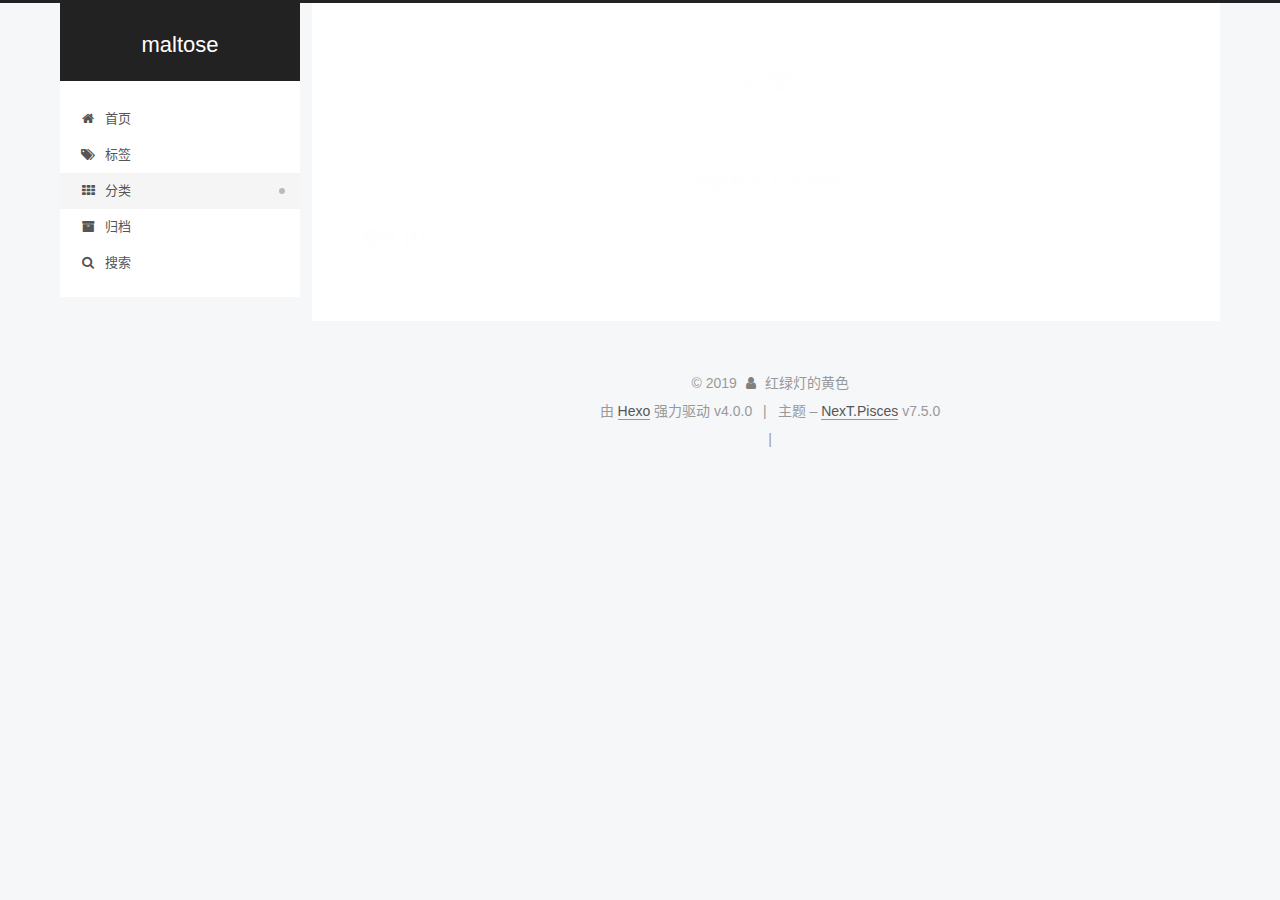
<file: categories/index.html>
<!DOCTYPE html>
<html lang="zh-CN">
<head>
  <meta charset="UTF-8">
<meta name="viewport" content="width=device-width, initial-scale=1, maximum-scale=2">
<meta name="theme-color" content="#222">
<meta name="generator" content="Hexo 4.0.0">
  <link rel="apple-touch-icon" sizes="180x180" href="/images/apple-touch-icon-next.png">
  <link rel="icon" type="image/png" sizes="32x32" href="/images/favicon-32x32-next.png">
  <link rel="icon" type="image/png" sizes="16x16" href="/images/favicon-16x16-next.png">
  <link rel="mask-icon" href="/images/logo.svg" color="#222">

<link rel="stylesheet" href="/css/main.css">


<link rel="stylesheet" href="/lib/font-awesome/css/font-awesome.min.css">


<script id="hexo-configurations">
  var NexT = window.NexT || {};
  var CONFIG = {
    root: '/',
    scheme: 'Pisces',
    version: '7.5.0',
    exturl: false,
    sidebar: {"position":"left","display":"post","offset":12,"onmobile":false},
    copycode: {"enable":false,"show_result":false,"style":null},
    back2top: {"enable":true,"sidebar":false,"scrollpercent":false},
    bookmark: {"enable":false,"color":"#222","save":"auto"},
    fancybox: false,
    mediumzoom: false,
    lazyload: false,
    pangu: false,
    algolia: {
      appID: '',
      apiKey: '',
      indexName: '',
      hits: {"per_page":10},
      labels: {"input_placeholder":"Search for Posts","hits_empty":"We didn't find any results for the search: ${query}","hits_stats":"${hits} results found in ${time} ms"}
    },
    localsearch: {"enable":true,"trigger":"auto","top_n_per_article":1,"unescape":false,"preload":false},
    path: 'search.xml',
    motion: {"enable":true,"async":false,"transition":{"post_block":"fadeIn","post_header":"slideDownIn","post_body":"slideDownIn","coll_header":"slideLeftIn","sidebar":"slideUpIn"}},
    translation: {
      copy_button: '复制',
      copy_success: '复制成功',
      copy_failure: '复制失败'
    },
    sidebarPadding: 40
  };
</script>

  <meta name="description" content="世间数百年旧家无非积德，天下第一件好事还是读书">
<meta property="og:type" content="website">
<meta property="og:title" content="分类">
<meta property="og:url" content="http:&#x2F;&#x2F;yoursite.com&#x2F;categories&#x2F;index.html">
<meta property="og:site_name" content="maltose">
<meta property="og:description" content="世间数百年旧家无非积德，天下第一件好事还是读书">
<meta property="og:locale" content="zh-CN">
<meta property="og:updated_time" content="2019-11-16T14:08:52.699Z">
<meta name="twitter:card" content="summary">

<link rel="canonical" href="http://yoursite.com/categories/">


<script id="page-configurations">
  // https://hexo.io/docs/variables.html
  CONFIG.page = {
    sidebar: "",
    isHome: false,
    isPost: false,
    isPage: true,
    isArchive: false
  };
</script>

  <title>分类 | maltose
  </title>
  






  <noscript>
  <style>
  .use-motion .brand,
  .use-motion .menu-item,
  .sidebar-inner,
  .use-motion .post-block,
  .use-motion .pagination,
  .use-motion .comments,
  .use-motion .post-header,
  .use-motion .post-body,
  .use-motion .collection-header { opacity: initial; }

  .use-motion .site-title,
  .use-motion .site-subtitle {
    opacity: initial;
    top: initial;
  }

  .use-motion .logo-line-before i { left: initial; }
  .use-motion .logo-line-after i { right: initial; }
  </style>
</noscript>

</head>

<body itemscope itemtype="http://schema.org/WebPage">
  <div class="container use-motion">
    <div class="headband"></div>

    <header class="header" itemscope itemtype="http://schema.org/WPHeader">
      <div class="header-inner"><div class="site-brand-container">
  <div class="site-meta">

    <div>
      <a href="/" class="brand" rel="start">
        <span class="logo-line-before"><i></i></span>
        <span class="site-title">maltose</span>
        <span class="logo-line-after"><i></i></span>
      </a>
    </div>
  </div>

  <div class="site-nav-toggle">
    <div class="toggle" aria-label="切换导航栏">
      <span class="toggle-line toggle-line-first"></span>
      <span class="toggle-line toggle-line-middle"></span>
      <span class="toggle-line toggle-line-last"></span>
    </div>
  </div>
</div>


<nav class="site-nav">
  
  <ul id="menu" class="menu">
        <li class="menu-item menu-item-home">

    <a href="/" rel="section"><i class="fa fa-fw fa-home"></i>首页</a>

  </li>
        <li class="menu-item menu-item-tags">

    <a href="/tags/" rel="section"><i class="fa fa-fw fa-tags"></i>标签</a>

  </li>
        <li class="menu-item menu-item-categories">

    <a href="/categories/" rel="section"><i class="fa fa-fw fa-th"></i>分类</a>

  </li>
        <li class="menu-item menu-item-archives">

    <a href="/archives/" rel="section"><i class="fa fa-fw fa-archive"></i>归档</a>

  </li>
      <li class="menu-item menu-item-search">
        <a role="button" class="popup-trigger"><i class="fa fa-search fa-fw"></i>搜索
        </a>
      </li>
  </ul>

</nav>
  <div class="site-search">
    <div class="popup search-popup">
    <div class="search-header">
  <span class="search-icon">
    <i class="fa fa-search"></i>
  </span>
  <div class="search-input-container">
    <input autocomplete="off" autocorrect="off" autocapitalize="none"
           placeholder="搜索..." spellcheck="false"
           type="text" id="search-input">
  </div>
  <span class="popup-btn-close">
    <i class="fa fa-times-circle"></i>
  </span>
</div>
<div id="search-result"></div>

</div>
<div class="search-pop-overlay"></div>

  </div>
</div>
    </header>

    
  <div class="back-to-top">
    <i class="fa fa-arrow-up"></i>
    <span>0%</span>
  </div>


    <main class="main">
      <div class="main-inner">
        <div class="content-wrap">
          
  
  

          <div class="content">
            

  <div class="posts-expand">
    
    
    
    <div class="post-block" lang="zh-CN">
      <header class="post-header">

<h1 class="post-title" itemprop="name headline">分类
</h1>

<div class="post-meta">
  

</div>

</header>

      
      
      
      <div class="post-body">
          <div class="category-all-page">
            <div class="category-all-title">
              目前共计 1 个分类
            </div>
            <div class="category-all">
              <ul class="category-list"><li class="category-list-item"><a class="category-list-link" href="/categories/%E7%BF%BB%E8%AF%91/">翻译</a><span class="category-list-count">1</span></li></ul>
            </div>
          </div>
        
      </div>
      
      
      
    </div>
    

    
    
    
  </div>


          </div>
          

        </div>
          
  
  <div class="toggle sidebar-toggle">
    <span class="toggle-line toggle-line-first"></span>
    <span class="toggle-line toggle-line-middle"></span>
    <span class="toggle-line toggle-line-last"></span>
  </div>

  <aside class="sidebar">
    <div class="sidebar-inner">

      <ul class="sidebar-nav motion-element">
        <li class="sidebar-nav-toc">
          文章目录
        </li>
        <li class="sidebar-nav-overview">
          站点概览
        </li>
      </ul>

      <!--noindex-->
      <div class="post-toc-wrap sidebar-panel">
      </div>
      <!--/noindex-->

      <div class="site-overview-wrap sidebar-panel">
        <div class="site-author motion-element" itemprop="author" itemscope itemtype="http://schema.org/Person">
  <img class="site-author-image" itemprop="image" alt="红绿灯的黄色"
    src="/images/avatar.gif">
  <p class="site-author-name" itemprop="name">红绿灯的黄色</p>
  <div class="site-description" itemprop="description">世间数百年旧家无非积德，天下第一件好事还是读书</div>
</div>
<div class="site-state-wrap motion-element">
  <nav class="site-state">
      <div class="site-state-item site-state-posts">
          <a href="/archives/">
        
          <span class="site-state-item-count">2</span>
          <span class="site-state-item-name">日志</span>
        </a>
      </div>
      <div class="site-state-item site-state-categories">
            <a href="/categories/">
          
        <span class="site-state-item-count">1</span>
        <span class="site-state-item-name">分类</span></a>
      </div>
      <div class="site-state-item site-state-tags">
            <a href="/tags/">
          
        <span class="site-state-item-count">1</span>
        <span class="site-state-item-name">标签</span></a>
      </div>
  </nav>
</div>



      </div>

    </div>
  </aside>
  <div id="sidebar-dimmer"></div>


      </div>
    </main>

    <footer class="footer">
      <div class="footer-inner">
        

<div class="copyright">
  
  &copy; 
  <span itemprop="copyrightYear">2019</span>
  <span class="with-love">
    <i class="fa fa-user"></i>
  </span>
  <span class="author" itemprop="copyrightHolder">红绿灯的黄色</span>
</div>
  <div class="powered-by">由 <a href="https://hexo.io/" class="theme-link" rel="noopener" target="_blank">Hexo</a> 强力驱动 v4.0.0
  </div>
  <span class="post-meta-divider">|</span>
  <div class="theme-info">主题 – <a href="https://pisces.theme-next.org/" class="theme-link" rel="noopener" target="_blank">NexT.Pisces</a> v7.5.0
  </div>

        
<div class="busuanzi-count">
  <script async src="https://busuanzi.ibruce.info/busuanzi/2.3/busuanzi.pure.mini.js"></script>
    <span class="post-meta-item" id="busuanzi_container_site_uv" style="display: none;">
      <span class="post-meta-item-icon">
        <i class="fa fa-user"></i>
      </span>
      <span class="site-uv" title="总访客量">
        <span id="busuanzi_value_site_uv"></span>
      </span>
    </span>
    <span class="post-meta-divider">|</span>
    <span class="post-meta-item" id="busuanzi_container_site_pv" style="display: none;">
      <span class="post-meta-item-icon">
        <i class="fa fa-eye"></i>
      </span>
      <span class="site-pv" title="总访问量">
        <span id="busuanzi_value_site_pv"></span>
      </span>
    </span>
</div>












        
      </div>
    </footer>
  </div>

  
  <script src="/lib/anime.min.js"></script>
  <script src="/lib/velocity/velocity.min.js"></script>
  <script src="/lib/velocity/velocity.ui.min.js"></script>
<script src="/js/utils.js"></script><script src="/js/motion.js"></script>
<script src="/js/schemes/pisces.js"></script>
<script src="/js/next-boot.js"></script>



  




  <script src="/js/local-search.js"></script>













  

  

</body>
</html>
</file>
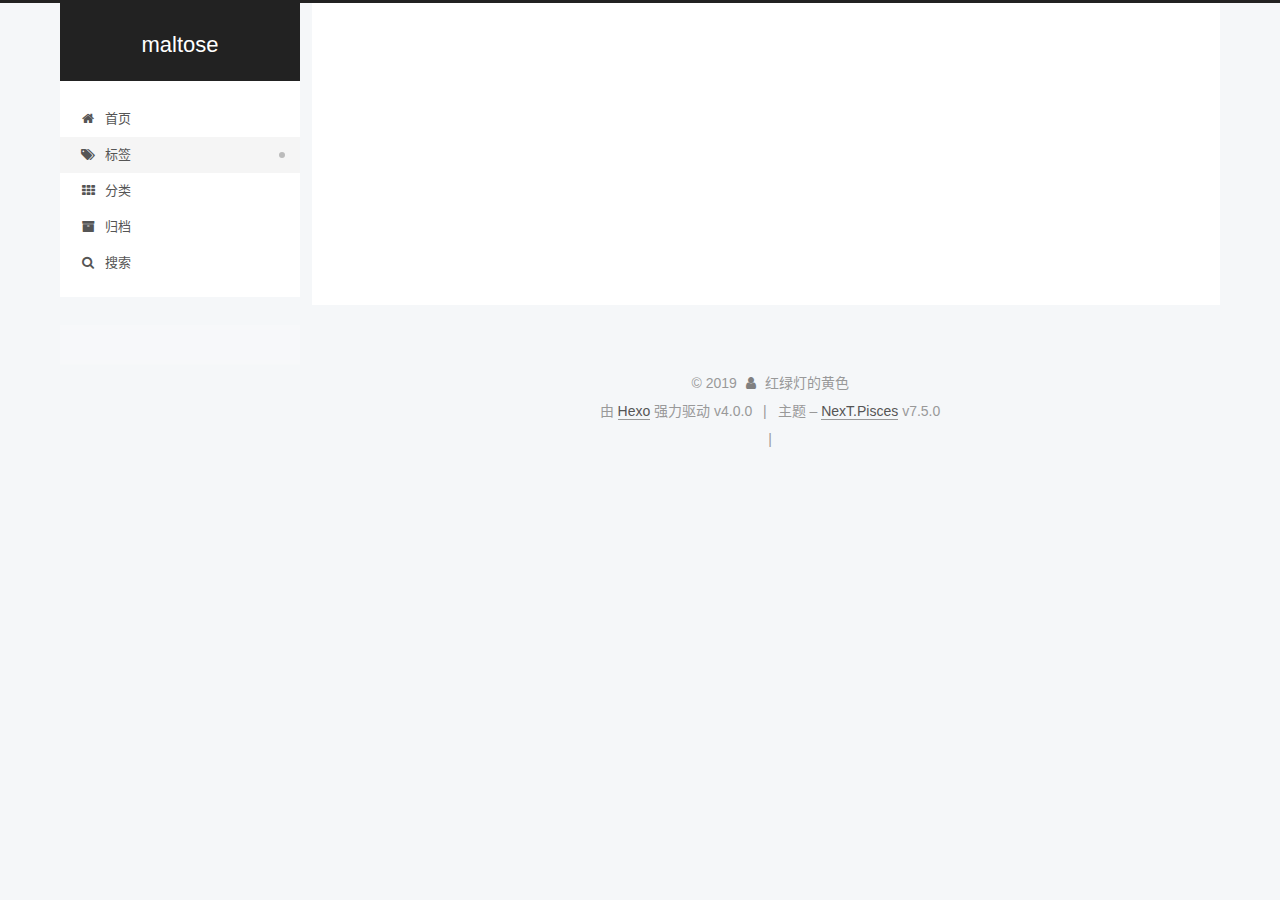
<file: tags/index.html>
<!DOCTYPE html>
<html lang="zh-CN">
<head>
  <meta charset="UTF-8">
<meta name="viewport" content="width=device-width, initial-scale=1, maximum-scale=2">
<meta name="theme-color" content="#222">
<meta name="generator" content="Hexo 4.0.0">
  <link rel="apple-touch-icon" sizes="180x180" href="/images/apple-touch-icon-next.png">
  <link rel="icon" type="image/png" sizes="32x32" href="/images/favicon-32x32-next.png">
  <link rel="icon" type="image/png" sizes="16x16" href="/images/favicon-16x16-next.png">
  <link rel="mask-icon" href="/images/logo.svg" color="#222">

<link rel="stylesheet" href="/css/main.css">


<link rel="stylesheet" href="/lib/font-awesome/css/font-awesome.min.css">


<script id="hexo-configurations">
  var NexT = window.NexT || {};
  var CONFIG = {
    root: '/',
    scheme: 'Pisces',
    version: '7.5.0',
    exturl: false,
    sidebar: {"position":"left","display":"post","offset":12,"onmobile":false},
    copycode: {"enable":false,"show_result":false,"style":null},
    back2top: {"enable":true,"sidebar":false,"scrollpercent":false},
    bookmark: {"enable":false,"color":"#222","save":"auto"},
    fancybox: false,
    mediumzoom: false,
    lazyload: false,
    pangu: false,
    algolia: {
      appID: '',
      apiKey: '',
      indexName: '',
      hits: {"per_page":10},
      labels: {"input_placeholder":"Search for Posts","hits_empty":"We didn't find any results for the search: ${query}","hits_stats":"${hits} results found in ${time} ms"}
    },
    localsearch: {"enable":true,"trigger":"auto","top_n_per_article":1,"unescape":false,"preload":false},
    path: 'search.xml',
    motion: {"enable":true,"async":false,"transition":{"post_block":"fadeIn","post_header":"slideDownIn","post_body":"slideDownIn","coll_header":"slideLeftIn","sidebar":"slideUpIn"}},
    translation: {
      copy_button: '复制',
      copy_success: '复制成功',
      copy_failure: '复制失败'
    },
    sidebarPadding: 40
  };
</script>

  <meta name="description" content="世间数百年旧家无非积德，天下第一件好事还是读书">
<meta property="og:type" content="website">
<meta property="og:title" content="标签">
<meta property="og:url" content="http:&#x2F;&#x2F;yoursite.com&#x2F;tags&#x2F;index.html">
<meta property="og:site_name" content="maltose">
<meta property="og:description" content="世间数百年旧家无非积德，天下第一件好事还是读书">
<meta property="og:locale" content="zh-CN">
<meta property="og:updated_time" content="2019-11-16T13:41:04.067Z">
<meta name="twitter:card" content="summary">

<link rel="canonical" href="http://yoursite.com/tags/">


<script id="page-configurations">
  // https://hexo.io/docs/variables.html
  CONFIG.page = {
    sidebar: "",
    isHome: false,
    isPost: false,
    isPage: true,
    isArchive: false
  };
</script>

  <title>标签 | maltose
  </title>
  






  <noscript>
  <style>
  .use-motion .brand,
  .use-motion .menu-item,
  .sidebar-inner,
  .use-motion .post-block,
  .use-motion .pagination,
  .use-motion .comments,
  .use-motion .post-header,
  .use-motion .post-body,
  .use-motion .collection-header { opacity: initial; }

  .use-motion .site-title,
  .use-motion .site-subtitle {
    opacity: initial;
    top: initial;
  }

  .use-motion .logo-line-before i { left: initial; }
  .use-motion .logo-line-after i { right: initial; }
  </style>
</noscript>

</head>

<body itemscope itemtype="http://schema.org/WebPage">
  <div class="container use-motion">
    <div class="headband"></div>

    <header class="header" itemscope itemtype="http://schema.org/WPHeader">
      <div class="header-inner"><div class="site-brand-container">
  <div class="site-meta">

    <div>
      <a href="/" class="brand" rel="start">
        <span class="logo-line-before"><i></i></span>
        <span class="site-title">maltose</span>
        <span class="logo-line-after"><i></i></span>
      </a>
    </div>
  </div>

  <div class="site-nav-toggle">
    <div class="toggle" aria-label="切换导航栏">
      <span class="toggle-line toggle-line-first"></span>
      <span class="toggle-line toggle-line-middle"></span>
      <span class="toggle-line toggle-line-last"></span>
    </div>
  </div>
</div>


<nav class="site-nav">
  
  <ul id="menu" class="menu">
        <li class="menu-item menu-item-home">

    <a href="/" rel="section"><i class="fa fa-fw fa-home"></i>首页</a>

  </li>
        <li class="menu-item menu-item-tags">

    <a href="/tags/" rel="section"><i class="fa fa-fw fa-tags"></i>标签</a>

  </li>
        <li class="menu-item menu-item-categories">

    <a href="/categories/" rel="section"><i class="fa fa-fw fa-th"></i>分类</a>

  </li>
        <li class="menu-item menu-item-archives">

    <a href="/archives/" rel="section"><i class="fa fa-fw fa-archive"></i>归档</a>

  </li>
      <li class="menu-item menu-item-search">
        <a role="button" class="popup-trigger"><i class="fa fa-search fa-fw"></i>搜索
        </a>
      </li>
  </ul>

</nav>
  <div class="site-search">
    <div class="popup search-popup">
    <div class="search-header">
  <span class="search-icon">
    <i class="fa fa-search"></i>
  </span>
  <div class="search-input-container">
    <input autocomplete="off" autocorrect="off" autocapitalize="none"
           placeholder="搜索..." spellcheck="false"
           type="text" id="search-input">
  </div>
  <span class="popup-btn-close">
    <i class="fa fa-times-circle"></i>
  </span>
</div>
<div id="search-result"></div>

</div>
<div class="search-pop-overlay"></div>

  </div>
</div>
    </header>

    
  <div class="back-to-top">
    <i class="fa fa-arrow-up"></i>
    <span>0%</span>
  </div>


    <main class="main">
      <div class="main-inner">
        <div class="content-wrap">
          
  
  

          <div class="content">
            

  <div class="posts-expand">
    
    
    
    <div class="post-block" lang="zh-CN">
      <header class="post-header">

<h1 class="post-title" itemprop="name headline">标签
</h1>

<div class="post-meta">
  

</div>

</header>

      
      
      
      <div class="post-body">
          <div class="tag-cloud">
            <div class="tag-cloud-title">
              目前共计 1 个标签
            </div>
            <div class="tag-cloud-tags">
              <a href="/tags/Java/" style="font-size: 12px; color: #ccc">Java</a>
            </div>
          </div>
        
      </div>
      
      
      
    </div>
    

    
    
    
  </div>


          </div>
          

        </div>
          
  
  <div class="toggle sidebar-toggle">
    <span class="toggle-line toggle-line-first"></span>
    <span class="toggle-line toggle-line-middle"></span>
    <span class="toggle-line toggle-line-last"></span>
  </div>

  <aside class="sidebar">
    <div class="sidebar-inner">

      <ul class="sidebar-nav motion-element">
        <li class="sidebar-nav-toc">
          文章目录
        </li>
        <li class="sidebar-nav-overview">
          站点概览
        </li>
      </ul>

      <!--noindex-->
      <div class="post-toc-wrap sidebar-panel">
      </div>
      <!--/noindex-->

      <div class="site-overview-wrap sidebar-panel">
        <div class="site-author motion-element" itemprop="author" itemscope itemtype="http://schema.org/Person">
  <img class="site-author-image" itemprop="image" alt="红绿灯的黄色"
    src="/images/avatar.gif">
  <p class="site-author-name" itemprop="name">红绿灯的黄色</p>
  <div class="site-description" itemprop="description">世间数百年旧家无非积德，天下第一件好事还是读书</div>
</div>
<div class="site-state-wrap motion-element">
  <nav class="site-state">
      <div class="site-state-item site-state-posts">
          <a href="/archives/">
        
          <span class="site-state-item-count">2</span>
          <span class="site-state-item-name">日志</span>
        </a>
      </div>
      <div class="site-state-item site-state-categories">
            <a href="/categories/">
          
        <span class="site-state-item-count">1</span>
        <span class="site-state-item-name">分类</span></a>
      </div>
      <div class="site-state-item site-state-tags">
            <a href="/tags/">
          
        <span class="site-state-item-count">1</span>
        <span class="site-state-item-name">标签</span></a>
      </div>
  </nav>
</div>



      </div>

    </div>
  </aside>
  <div id="sidebar-dimmer"></div>


      </div>
    </main>

    <footer class="footer">
      <div class="footer-inner">
        

<div class="copyright">
  
  &copy; 
  <span itemprop="copyrightYear">2019</span>
  <span class="with-love">
    <i class="fa fa-user"></i>
  </span>
  <span class="author" itemprop="copyrightHolder">红绿灯的黄色</span>
</div>
  <div class="powered-by">由 <a href="https://hexo.io/" class="theme-link" rel="noopener" target="_blank">Hexo</a> 强力驱动 v4.0.0
  </div>
  <span class="post-meta-divider">|</span>
  <div class="theme-info">主题 – <a href="https://pisces.theme-next.org/" class="theme-link" rel="noopener" target="_blank">NexT.Pisces</a> v7.5.0
  </div>

        
<div class="busuanzi-count">
  <script async src="https://busuanzi.ibruce.info/busuanzi/2.3/busuanzi.pure.mini.js"></script>
    <span class="post-meta-item" id="busuanzi_container_site_uv" style="display: none;">
      <span class="post-meta-item-icon">
        <i class="fa fa-user"></i>
      </span>
      <span class="site-uv" title="总访客量">
        <span id="busuanzi_value_site_uv"></span>
      </span>
    </span>
    <span class="post-meta-divider">|</span>
    <span class="post-meta-item" id="busuanzi_container_site_pv" style="display: none;">
      <span class="post-meta-item-icon">
        <i class="fa fa-eye"></i>
      </span>
      <span class="site-pv" title="总访问量">
        <span id="busuanzi_value_site_pv"></span>
      </span>
    </span>
</div>












        
      </div>
    </footer>
  </div>

  
  <script src="/lib/anime.min.js"></script>
  <script src="/lib/velocity/velocity.min.js"></script>
  <script src="/lib/velocity/velocity.ui.min.js"></script>
<script src="/js/utils.js"></script><script src="/js/motion.js"></script>
<script src="/js/schemes/pisces.js"></script>
<script src="/js/next-boot.js"></script>



  




  <script src="/js/local-search.js"></script>













  

  

</body>
</html>
</file>
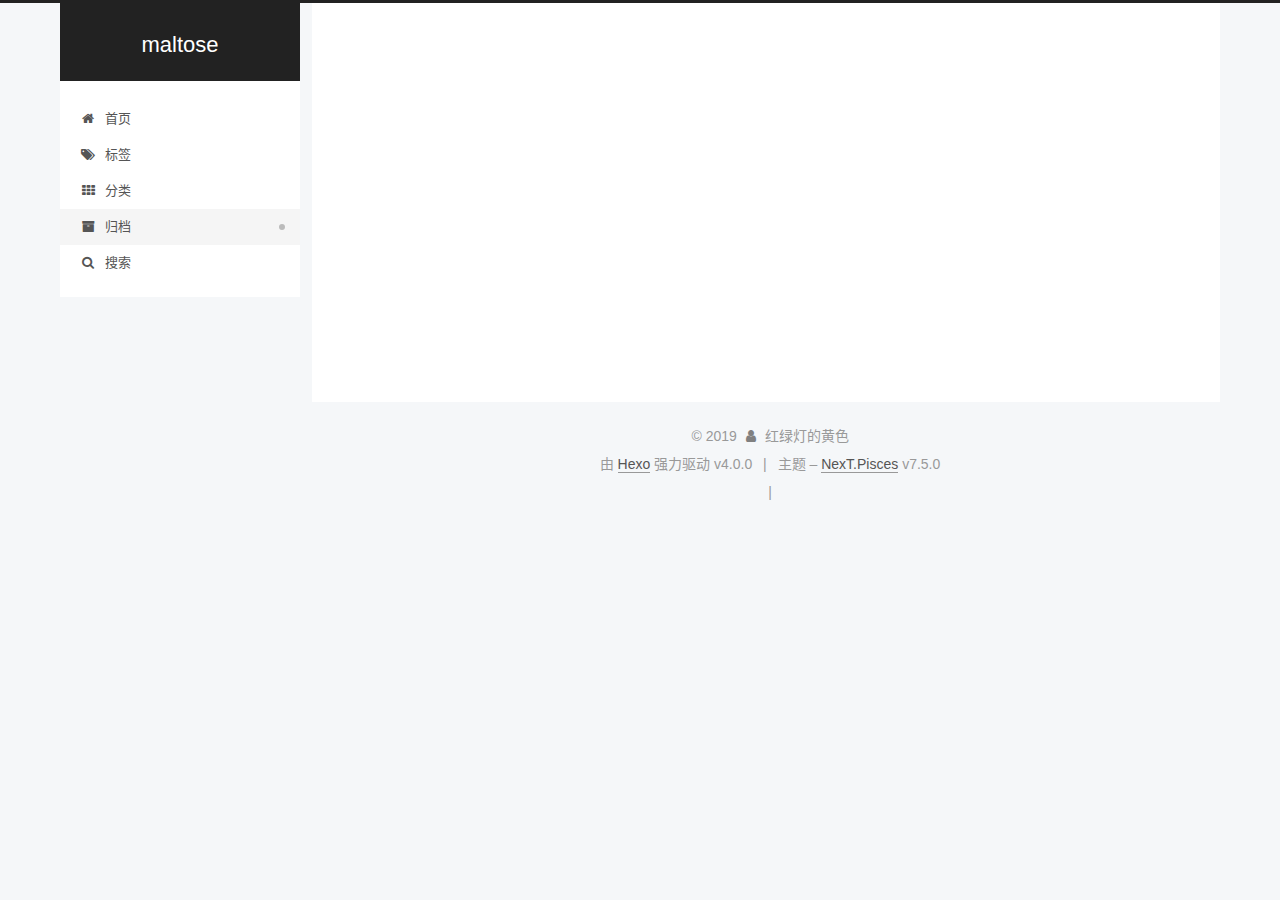
<file: archives/2019/index.html>
<!DOCTYPE html>
<html lang="zh-CN">
<head>
  <meta charset="UTF-8">
<meta name="viewport" content="width=device-width, initial-scale=1, maximum-scale=2">
<meta name="theme-color" content="#222">
<meta name="generator" content="Hexo 4.0.0">
  <link rel="apple-touch-icon" sizes="180x180" href="/images/apple-touch-icon-next.png">
  <link rel="icon" type="image/png" sizes="32x32" href="/images/favicon-32x32-next.png">
  <link rel="icon" type="image/png" sizes="16x16" href="/images/favicon-16x16-next.png">
  <link rel="mask-icon" href="/images/logo.svg" color="#222">

<link rel="stylesheet" href="/css/main.css">


<link rel="stylesheet" href="/lib/font-awesome/css/font-awesome.min.css">


<script id="hexo-configurations">
  var NexT = window.NexT || {};
  var CONFIG = {
    root: '/',
    scheme: 'Pisces',
    version: '7.5.0',
    exturl: false,
    sidebar: {"position":"left","display":"post","offset":12,"onmobile":false},
    copycode: {"enable":false,"show_result":false,"style":null},
    back2top: {"enable":true,"sidebar":false,"scrollpercent":false},
    bookmark: {"enable":false,"color":"#222","save":"auto"},
    fancybox: false,
    mediumzoom: false,
    lazyload: false,
    pangu: false,
    algolia: {
      appID: '',
      apiKey: '',
      indexName: '',
      hits: {"per_page":10},
      labels: {"input_placeholder":"Search for Posts","hits_empty":"We didn't find any results for the search: ${query}","hits_stats":"${hits} results found in ${time} ms"}
    },
    localsearch: {"enable":true,"trigger":"auto","top_n_per_article":1,"unescape":false,"preload":false},
    path: 'search.xml',
    motion: {"enable":true,"async":false,"transition":{"post_block":"fadeIn","post_header":"slideDownIn","post_body":"slideDownIn","coll_header":"slideLeftIn","sidebar":"slideUpIn"}},
    translation: {
      copy_button: '复制',
      copy_success: '复制成功',
      copy_failure: '复制失败'
    },
    sidebarPadding: 40
  };
</script>

  <meta name="description" content="世间数百年旧家无非积德，天下第一件好事还是读书">
<meta property="og:type" content="website">
<meta property="og:title" content="maltose">
<meta property="og:url" content="http:&#x2F;&#x2F;yoursite.com&#x2F;archives&#x2F;2019&#x2F;index.html">
<meta property="og:site_name" content="maltose">
<meta property="og:description" content="世间数百年旧家无非积德，天下第一件好事还是读书">
<meta property="og:locale" content="zh-CN">
<meta name="twitter:card" content="summary">

<link rel="canonical" href="http://yoursite.com/archives/2019/">


<script id="page-configurations">
  // https://hexo.io/docs/variables.html
  CONFIG.page = {
    sidebar: "",
    isHome: false,
    isPost: false,
    isPage: false,
    isArchive: true
  };
</script>

  <title>归档 | maltose</title>
  






  <noscript>
  <style>
  .use-motion .brand,
  .use-motion .menu-item,
  .sidebar-inner,
  .use-motion .post-block,
  .use-motion .pagination,
  .use-motion .comments,
  .use-motion .post-header,
  .use-motion .post-body,
  .use-motion .collection-header { opacity: initial; }

  .use-motion .site-title,
  .use-motion .site-subtitle {
    opacity: initial;
    top: initial;
  }

  .use-motion .logo-line-before i { left: initial; }
  .use-motion .logo-line-after i { right: initial; }
  </style>
</noscript>

</head>

<body itemscope itemtype="http://schema.org/WebPage">
  <div class="container use-motion">
    <div class="headband"></div>

    <header class="header" itemscope itemtype="http://schema.org/WPHeader">
      <div class="header-inner"><div class="site-brand-container">
  <div class="site-meta">

    <div>
      <a href="/" class="brand" rel="start">
        <span class="logo-line-before"><i></i></span>
        <span class="site-title">maltose</span>
        <span class="logo-line-after"><i></i></span>
      </a>
    </div>
  </div>

  <div class="site-nav-toggle">
    <div class="toggle" aria-label="切换导航栏">
      <span class="toggle-line toggle-line-first"></span>
      <span class="toggle-line toggle-line-middle"></span>
      <span class="toggle-line toggle-line-last"></span>
    </div>
  </div>
</div>


<nav class="site-nav">
  
  <ul id="menu" class="menu">
        <li class="menu-item menu-item-home">

    <a href="/" rel="section"><i class="fa fa-fw fa-home"></i>首页</a>

  </li>
        <li class="menu-item menu-item-tags">

    <a href="/tags/" rel="section"><i class="fa fa-fw fa-tags"></i>标签</a>

  </li>
        <li class="menu-item menu-item-categories">

    <a href="/categories/" rel="section"><i class="fa fa-fw fa-th"></i>分类</a>

  </li>
        <li class="menu-item menu-item-archives">

    <a href="/archives/" rel="section"><i class="fa fa-fw fa-archive"></i>归档</a>

  </li>
      <li class="menu-item menu-item-search">
        <a role="button" class="popup-trigger"><i class="fa fa-search fa-fw"></i>搜索
        </a>
      </li>
  </ul>

</nav>
  <div class="site-search">
    <div class="popup search-popup">
    <div class="search-header">
  <span class="search-icon">
    <i class="fa fa-search"></i>
  </span>
  <div class="search-input-container">
    <input autocomplete="off" autocorrect="off" autocapitalize="none"
           placeholder="搜索..." spellcheck="false"
           type="text" id="search-input">
  </div>
  <span class="popup-btn-close">
    <i class="fa fa-times-circle"></i>
  </span>
</div>
<div id="search-result"></div>

</div>
<div class="search-pop-overlay"></div>

  </div>
</div>
    </header>

    
  <div class="back-to-top">
    <i class="fa fa-arrow-up"></i>
    <span>0%</span>
  </div>


    <main class="main">
      <div class="main-inner">
        <div class="content-wrap">
          

          <div class="content">
            

  
  
  
  <div class="post-block">
    <div class="posts-collapse">
      <div class="collection-title">
        <span class="collection-header">嗯..! 目前共计 2 篇日志。 继续努力。</span>
      </div>

      
    <div class="collection-year">
      <h1 class="collection-header">2019</h1>
    </div>

  <article itemscope itemtype="http://schema.org/Article">
    <header class="post-header">

      <div class="post-meta">
        <time itemprop="dateCreated"
              datetime="2019-11-16T22:12:52+08:00"
              content="2019-11-16">
          11-16
        </time>
      </div>

      <h2 class="post-title">
          <a class="post-title-link" href="/2019/11/16/Java-in-a-nutshell-7th-Edition/" itemprop="url">
            <span itemprop="name">Java in a nutshell(7th Edition)</span>
          </a>
      </h2>

    </header>
  </article>

  <article itemscope itemtype="http://schema.org/Article">
    <header class="post-header">

      <div class="post-meta">
        <time itemprop="dateCreated"
              datetime="2019-11-16T15:57:00+08:00"
              content="2019-11-16">
          11-16
        </time>
      </div>

      <h2 class="post-title">
          <a class="post-title-link" href="/2019/11/16/hello-world/" itemprop="url">
            <span itemprop="name">Hello World</span>
          </a>
      </h2>

    </header>
  </article>


    </div>
  </div>
  
  
  

  



          </div>
          

        </div>
          
  
  <div class="toggle sidebar-toggle">
    <span class="toggle-line toggle-line-first"></span>
    <span class="toggle-line toggle-line-middle"></span>
    <span class="toggle-line toggle-line-last"></span>
  </div>

  <aside class="sidebar">
    <div class="sidebar-inner">

      <ul class="sidebar-nav motion-element">
        <li class="sidebar-nav-toc">
          文章目录
        </li>
        <li class="sidebar-nav-overview">
          站点概览
        </li>
      </ul>

      <!--noindex-->
      <div class="post-toc-wrap sidebar-panel">
      </div>
      <!--/noindex-->

      <div class="site-overview-wrap sidebar-panel">
        <div class="site-author motion-element" itemprop="author" itemscope itemtype="http://schema.org/Person">
  <img class="site-author-image" itemprop="image" alt="红绿灯的黄色"
    src="/images/avatar.gif">
  <p class="site-author-name" itemprop="name">红绿灯的黄色</p>
  <div class="site-description" itemprop="description">世间数百年旧家无非积德，天下第一件好事还是读书</div>
</div>
<div class="site-state-wrap motion-element">
  <nav class="site-state">
      <div class="site-state-item site-state-posts">
          <a href="/archives/">
        
          <span class="site-state-item-count">2</span>
          <span class="site-state-item-name">日志</span>
        </a>
      </div>
      <div class="site-state-item site-state-categories">
            <a href="/categories/">
          
        <span class="site-state-item-count">1</span>
        <span class="site-state-item-name">分类</span></a>
      </div>
      <div class="site-state-item site-state-tags">
            <a href="/tags/">
          
        <span class="site-state-item-count">1</span>
        <span class="site-state-item-name">标签</span></a>
      </div>
  </nav>
</div>



      </div>

    </div>
  </aside>
  <div id="sidebar-dimmer"></div>


      </div>
    </main>

    <footer class="footer">
      <div class="footer-inner">
        

<div class="copyright">
  
  &copy; 
  <span itemprop="copyrightYear">2019</span>
  <span class="with-love">
    <i class="fa fa-user"></i>
  </span>
  <span class="author" itemprop="copyrightHolder">红绿灯的黄色</span>
</div>
  <div class="powered-by">由 <a href="https://hexo.io/" class="theme-link" rel="noopener" target="_blank">Hexo</a> 强力驱动 v4.0.0
  </div>
  <span class="post-meta-divider">|</span>
  <div class="theme-info">主题 – <a href="https://pisces.theme-next.org/" class="theme-link" rel="noopener" target="_blank">NexT.Pisces</a> v7.5.0
  </div>

        
<div class="busuanzi-count">
  <script async src="https://busuanzi.ibruce.info/busuanzi/2.3/busuanzi.pure.mini.js"></script>
    <span class="post-meta-item" id="busuanzi_container_site_uv" style="display: none;">
      <span class="post-meta-item-icon">
        <i class="fa fa-user"></i>
      </span>
      <span class="site-uv" title="总访客量">
        <span id="busuanzi_value_site_uv"></span>
      </span>
    </span>
    <span class="post-meta-divider">|</span>
    <span class="post-meta-item" id="busuanzi_container_site_pv" style="display: none;">
      <span class="post-meta-item-icon">
        <i class="fa fa-eye"></i>
      </span>
      <span class="site-pv" title="总访问量">
        <span id="busuanzi_value_site_pv"></span>
      </span>
    </span>
</div>












        
      </div>
    </footer>
  </div>

  
  <script src="/lib/anime.min.js"></script>
  <script src="/lib/velocity/velocity.min.js"></script>
  <script src="/lib/velocity/velocity.ui.min.js"></script>
<script src="/js/utils.js"></script><script src="/js/motion.js"></script>
<script src="/js/schemes/pisces.js"></script>
<script src="/js/next-boot.js"></script>



  




  <script src="/js/local-search.js"></script>













  

  

</body>
</html>
</file>
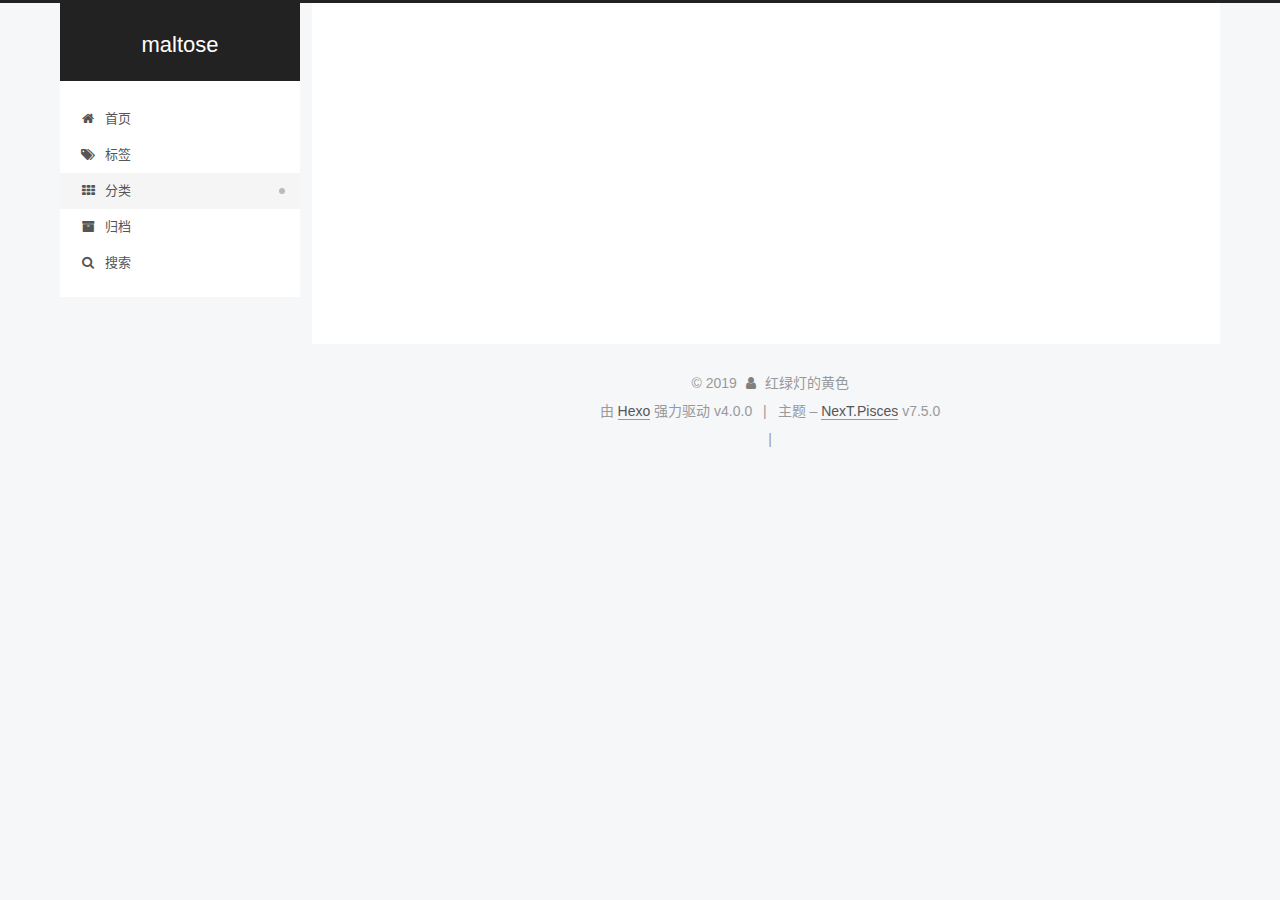
<file: categories/翻译/index.html>
<!DOCTYPE html>
<html lang="zh-CN">
<head>
  <meta charset="UTF-8">
<meta name="viewport" content="width=device-width, initial-scale=1, maximum-scale=2">
<meta name="theme-color" content="#222">
<meta name="generator" content="Hexo 4.0.0">
  <link rel="apple-touch-icon" sizes="180x180" href="/images/apple-touch-icon-next.png">
  <link rel="icon" type="image/png" sizes="32x32" href="/images/favicon-32x32-next.png">
  <link rel="icon" type="image/png" sizes="16x16" href="/images/favicon-16x16-next.png">
  <link rel="mask-icon" href="/images/logo.svg" color="#222">

<link rel="stylesheet" href="/css/main.css">


<link rel="stylesheet" href="/lib/font-awesome/css/font-awesome.min.css">


<script id="hexo-configurations">
  var NexT = window.NexT || {};
  var CONFIG = {
    root: '/',
    scheme: 'Pisces',
    version: '7.5.0',
    exturl: false,
    sidebar: {"position":"left","display":"post","offset":12,"onmobile":false},
    copycode: {"enable":false,"show_result":false,"style":null},
    back2top: {"enable":true,"sidebar":false,"scrollpercent":false},
    bookmark: {"enable":false,"color":"#222","save":"auto"},
    fancybox: false,
    mediumzoom: false,
    lazyload: false,
    pangu: false,
    algolia: {
      appID: '',
      apiKey: '',
      indexName: '',
      hits: {"per_page":10},
      labels: {"input_placeholder":"Search for Posts","hits_empty":"We didn't find any results for the search: ${query}","hits_stats":"${hits} results found in ${time} ms"}
    },
    localsearch: {"enable":true,"trigger":"auto","top_n_per_article":1,"unescape":false,"preload":false},
    path: 'search.xml',
    motion: {"enable":true,"async":false,"transition":{"post_block":"fadeIn","post_header":"slideDownIn","post_body":"slideDownIn","coll_header":"slideLeftIn","sidebar":"slideUpIn"}},
    translation: {
      copy_button: '复制',
      copy_success: '复制成功',
      copy_failure: '复制失败'
    },
    sidebarPadding: 40
  };
</script>

  <meta name="description" content="世间数百年旧家无非积德，天下第一件好事还是读书">
<meta property="og:type" content="website">
<meta property="og:title" content="maltose">
<meta property="og:url" content="http:&#x2F;&#x2F;yoursite.com&#x2F;categories&#x2F;%E7%BF%BB%E8%AF%91&#x2F;index.html">
<meta property="og:site_name" content="maltose">
<meta property="og:description" content="世间数百年旧家无非积德，天下第一件好事还是读书">
<meta property="og:locale" content="zh-CN">
<meta name="twitter:card" content="summary">

<link rel="canonical" href="http://yoursite.com/categories/%E7%BF%BB%E8%AF%91/">


<script id="page-configurations">
  // https://hexo.io/docs/variables.html
  CONFIG.page = {
    sidebar: "",
    isHome: false,
    isPost: false,
    isPage: false,
    isArchive: false
  };
</script>

  <title>分类: 翻译 | maltose</title>
  






  <noscript>
  <style>
  .use-motion .brand,
  .use-motion .menu-item,
  .sidebar-inner,
  .use-motion .post-block,
  .use-motion .pagination,
  .use-motion .comments,
  .use-motion .post-header,
  .use-motion .post-body,
  .use-motion .collection-header { opacity: initial; }

  .use-motion .site-title,
  .use-motion .site-subtitle {
    opacity: initial;
    top: initial;
  }

  .use-motion .logo-line-before i { left: initial; }
  .use-motion .logo-line-after i { right: initial; }
  </style>
</noscript>

</head>

<body itemscope itemtype="http://schema.org/WebPage">
  <div class="container use-motion">
    <div class="headband"></div>

    <header class="header" itemscope itemtype="http://schema.org/WPHeader">
      <div class="header-inner"><div class="site-brand-container">
  <div class="site-meta">

    <div>
      <a href="/" class="brand" rel="start">
        <span class="logo-line-before"><i></i></span>
        <span class="site-title">maltose</span>
        <span class="logo-line-after"><i></i></span>
      </a>
    </div>
  </div>

  <div class="site-nav-toggle">
    <div class="toggle" aria-label="切换导航栏">
      <span class="toggle-line toggle-line-first"></span>
      <span class="toggle-line toggle-line-middle"></span>
      <span class="toggle-line toggle-line-last"></span>
    </div>
  </div>
</div>


<nav class="site-nav">
  
  <ul id="menu" class="menu">
        <li class="menu-item menu-item-home">

    <a href="/" rel="section"><i class="fa fa-fw fa-home"></i>首页</a>

  </li>
        <li class="menu-item menu-item-tags">

    <a href="/tags/" rel="section"><i class="fa fa-fw fa-tags"></i>标签</a>

  </li>
        <li class="menu-item menu-item-categories">

    <a href="/categories/" rel="section"><i class="fa fa-fw fa-th"></i>分类</a>

  </li>
        <li class="menu-item menu-item-archives">

    <a href="/archives/" rel="section"><i class="fa fa-fw fa-archive"></i>归档</a>

  </li>
      <li class="menu-item menu-item-search">
        <a role="button" class="popup-trigger"><i class="fa fa-search fa-fw"></i>搜索
        </a>
      </li>
  </ul>

</nav>
  <div class="site-search">
    <div class="popup search-popup">
    <div class="search-header">
  <span class="search-icon">
    <i class="fa fa-search"></i>
  </span>
  <div class="search-input-container">
    <input autocomplete="off" autocorrect="off" autocapitalize="none"
           placeholder="搜索..." spellcheck="false"
           type="text" id="search-input">
  </div>
  <span class="popup-btn-close">
    <i class="fa fa-times-circle"></i>
  </span>
</div>
<div id="search-result"></div>

</div>
<div class="search-pop-overlay"></div>

  </div>
</div>
    </header>

    
  <div class="back-to-top">
    <i class="fa fa-arrow-up"></i>
    <span>0%</span>
  </div>


    <main class="main">
      <div class="main-inner">
        <div class="content-wrap">
          

          <div class="content">
            

  
  
  
  <div class="post-block">
    <div class="posts-collapse">
      <div class="collection-title">
        <h1 class="collection-header">翻译
          <small>分类</small>
        </h1>
      </div>

      
    <div class="collection-year">
      <h1 class="collection-header">2019</h1>
    </div>

  <article itemscope itemtype="http://schema.org/Article">
    <header class="post-header">

      <div class="post-meta">
        <time itemprop="dateCreated"
              datetime="2019-11-16T22:12:52+08:00"
              content="2019-11-16">
          11-16
        </time>
      </div>

      <h2 class="post-title">
          <a class="post-title-link" href="/2019/11/16/Java-in-a-nutshell-7th-Edition/" itemprop="url">
            <span itemprop="name">Java in a nutshell(7th Edition)</span>
          </a>
      </h2>

    </header>
  </article>

    </div>
  </div>
  
  
  

  



          </div>
          

        </div>
          
  
  <div class="toggle sidebar-toggle">
    <span class="toggle-line toggle-line-first"></span>
    <span class="toggle-line toggle-line-middle"></span>
    <span class="toggle-line toggle-line-last"></span>
  </div>

  <aside class="sidebar">
    <div class="sidebar-inner">

      <ul class="sidebar-nav motion-element">
        <li class="sidebar-nav-toc">
          文章目录
        </li>
        <li class="sidebar-nav-overview">
          站点概览
        </li>
      </ul>

      <!--noindex-->
      <div class="post-toc-wrap sidebar-panel">
      </div>
      <!--/noindex-->

      <div class="site-overview-wrap sidebar-panel">
        <div class="site-author motion-element" itemprop="author" itemscope itemtype="http://schema.org/Person">
  <img class="site-author-image" itemprop="image" alt="红绿灯的黄色"
    src="/images/avatar.gif">
  <p class="site-author-name" itemprop="name">红绿灯的黄色</p>
  <div class="site-description" itemprop="description">世间数百年旧家无非积德，天下第一件好事还是读书</div>
</div>
<div class="site-state-wrap motion-element">
  <nav class="site-state">
      <div class="site-state-item site-state-posts">
          <a href="/archives/">
        
          <span class="site-state-item-count">2</span>
          <span class="site-state-item-name">日志</span>
        </a>
      </div>
      <div class="site-state-item site-state-categories">
            <a href="/categories/">
          
        <span class="site-state-item-count">1</span>
        <span class="site-state-item-name">分类</span></a>
      </div>
      <div class="site-state-item site-state-tags">
            <a href="/tags/">
          
        <span class="site-state-item-count">1</span>
        <span class="site-state-item-name">标签</span></a>
      </div>
  </nav>
</div>



      </div>

    </div>
  </aside>
  <div id="sidebar-dimmer"></div>


      </div>
    </main>

    <footer class="footer">
      <div class="footer-inner">
        

<div class="copyright">
  
  &copy; 
  <span itemprop="copyrightYear">2019</span>
  <span class="with-love">
    <i class="fa fa-user"></i>
  </span>
  <span class="author" itemprop="copyrightHolder">红绿灯的黄色</span>
</div>
  <div class="powered-by">由 <a href="https://hexo.io/" class="theme-link" rel="noopener" target="_blank">Hexo</a> 强力驱动 v4.0.0
  </div>
  <span class="post-meta-divider">|</span>
  <div class="theme-info">主题 – <a href="https://pisces.theme-next.org/" class="theme-link" rel="noopener" target="_blank">NexT.Pisces</a> v7.5.0
  </div>

        
<div class="busuanzi-count">
  <script async src="https://busuanzi.ibruce.info/busuanzi/2.3/busuanzi.pure.mini.js"></script>
    <span class="post-meta-item" id="busuanzi_container_site_uv" style="display: none;">
      <span class="post-meta-item-icon">
        <i class="fa fa-user"></i>
      </span>
      <span class="site-uv" title="总访客量">
        <span id="busuanzi_value_site_uv"></span>
      </span>
    </span>
    <span class="post-meta-divider">|</span>
    <span class="post-meta-item" id="busuanzi_container_site_pv" style="display: none;">
      <span class="post-meta-item-icon">
        <i class="fa fa-eye"></i>
      </span>
      <span class="site-pv" title="总访问量">
        <span id="busuanzi_value_site_pv"></span>
      </span>
    </span>
</div>












        
      </div>
    </footer>
  </div>

  
  <script src="/lib/anime.min.js"></script>
  <script src="/lib/velocity/velocity.min.js"></script>
  <script src="/lib/velocity/velocity.ui.min.js"></script>
<script src="/js/utils.js"></script><script src="/js/motion.js"></script>
<script src="/js/schemes/pisces.js"></script>
<script src="/js/next-boot.js"></script>



  




  <script src="/js/local-search.js"></script>













  

  

</body>
</html>
</file>
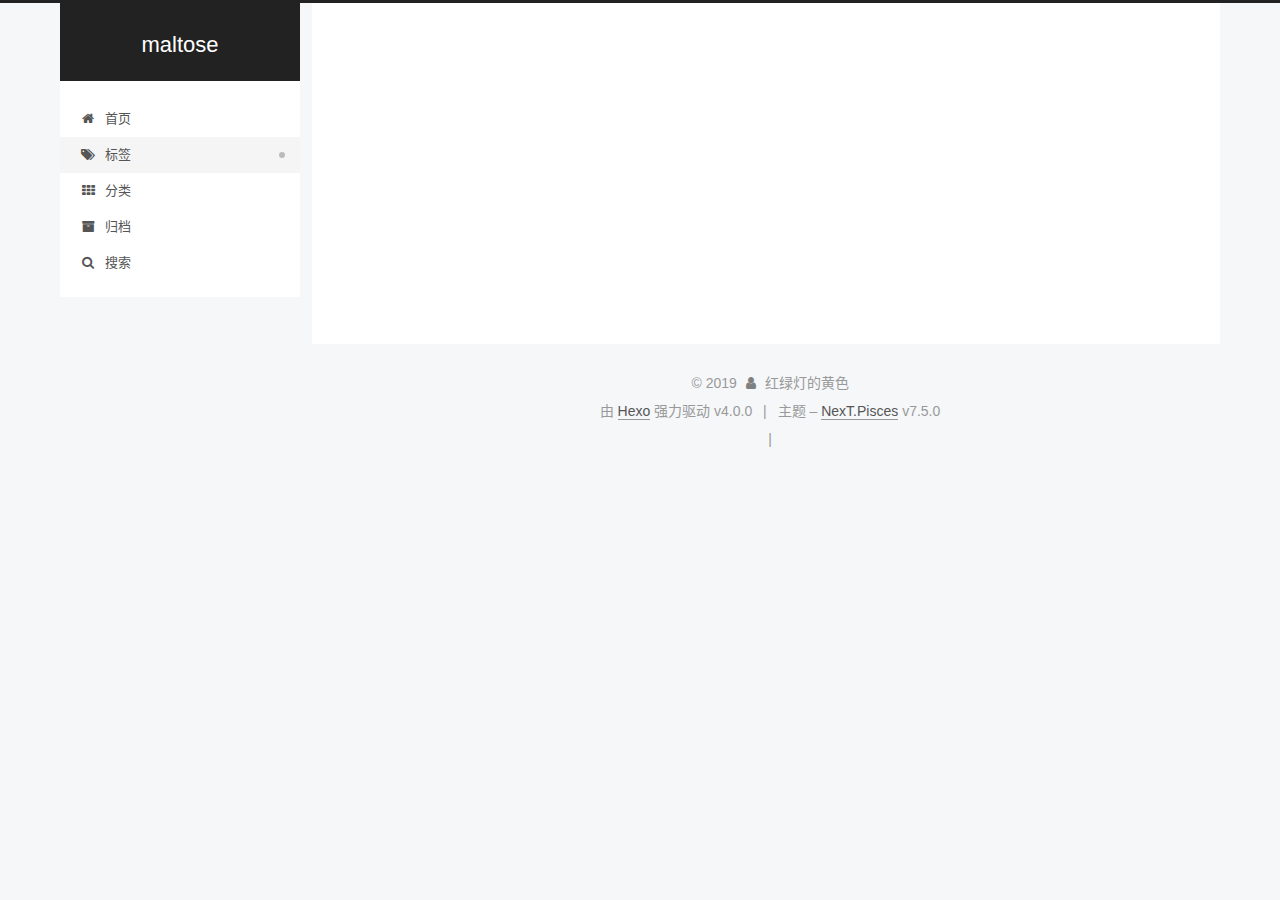
<file: tags/Java/index.html>
<!DOCTYPE html>
<html lang="zh-CN">
<head>
  <meta charset="UTF-8">
<meta name="viewport" content="width=device-width, initial-scale=1, maximum-scale=2">
<meta name="theme-color" content="#222">
<meta name="generator" content="Hexo 4.0.0">
  <link rel="apple-touch-icon" sizes="180x180" href="/images/apple-touch-icon-next.png">
  <link rel="icon" type="image/png" sizes="32x32" href="/images/favicon-32x32-next.png">
  <link rel="icon" type="image/png" sizes="16x16" href="/images/favicon-16x16-next.png">
  <link rel="mask-icon" href="/images/logo.svg" color="#222">

<link rel="stylesheet" href="/css/main.css">


<link rel="stylesheet" href="/lib/font-awesome/css/font-awesome.min.css">


<script id="hexo-configurations">
  var NexT = window.NexT || {};
  var CONFIG = {
    root: '/',
    scheme: 'Pisces',
    version: '7.5.0',
    exturl: false,
    sidebar: {"position":"left","display":"post","offset":12,"onmobile":false},
    copycode: {"enable":false,"show_result":false,"style":null},
    back2top: {"enable":true,"sidebar":false,"scrollpercent":false},
    bookmark: {"enable":false,"color":"#222","save":"auto"},
    fancybox: false,
    mediumzoom: false,
    lazyload: false,
    pangu: false,
    algolia: {
      appID: '',
      apiKey: '',
      indexName: '',
      hits: {"per_page":10},
      labels: {"input_placeholder":"Search for Posts","hits_empty":"We didn't find any results for the search: ${query}","hits_stats":"${hits} results found in ${time} ms"}
    },
    localsearch: {"enable":true,"trigger":"auto","top_n_per_article":1,"unescape":false,"preload":false},
    path: 'search.xml',
    motion: {"enable":true,"async":false,"transition":{"post_block":"fadeIn","post_header":"slideDownIn","post_body":"slideDownIn","coll_header":"slideLeftIn","sidebar":"slideUpIn"}},
    translation: {
      copy_button: '复制',
      copy_success: '复制成功',
      copy_failure: '复制失败'
    },
    sidebarPadding: 40
  };
</script>

  <meta name="description" content="世间数百年旧家无非积德，天下第一件好事还是读书">
<meta property="og:type" content="website">
<meta property="og:title" content="maltose">
<meta property="og:url" content="http:&#x2F;&#x2F;yoursite.com&#x2F;tags&#x2F;Java&#x2F;index.html">
<meta property="og:site_name" content="maltose">
<meta property="og:description" content="世间数百年旧家无非积德，天下第一件好事还是读书">
<meta property="og:locale" content="zh-CN">
<meta name="twitter:card" content="summary">

<link rel="canonical" href="http://yoursite.com/tags/Java/">


<script id="page-configurations">
  // https://hexo.io/docs/variables.html
  CONFIG.page = {
    sidebar: "",
    isHome: false,
    isPost: false,
    isPage: false,
    isArchive: false
  };
</script>

  <title>标签: Java | maltose</title>
  






  <noscript>
  <style>
  .use-motion .brand,
  .use-motion .menu-item,
  .sidebar-inner,
  .use-motion .post-block,
  .use-motion .pagination,
  .use-motion .comments,
  .use-motion .post-header,
  .use-motion .post-body,
  .use-motion .collection-header { opacity: initial; }

  .use-motion .site-title,
  .use-motion .site-subtitle {
    opacity: initial;
    top: initial;
  }

  .use-motion .logo-line-before i { left: initial; }
  .use-motion .logo-line-after i { right: initial; }
  </style>
</noscript>

</head>

<body itemscope itemtype="http://schema.org/WebPage">
  <div class="container use-motion">
    <div class="headband"></div>

    <header class="header" itemscope itemtype="http://schema.org/WPHeader">
      <div class="header-inner"><div class="site-brand-container">
  <div class="site-meta">

    <div>
      <a href="/" class="brand" rel="start">
        <span class="logo-line-before"><i></i></span>
        <span class="site-title">maltose</span>
        <span class="logo-line-after"><i></i></span>
      </a>
    </div>
  </div>

  <div class="site-nav-toggle">
    <div class="toggle" aria-label="切换导航栏">
      <span class="toggle-line toggle-line-first"></span>
      <span class="toggle-line toggle-line-middle"></span>
      <span class="toggle-line toggle-line-last"></span>
    </div>
  </div>
</div>


<nav class="site-nav">
  
  <ul id="menu" class="menu">
        <li class="menu-item menu-item-home">

    <a href="/" rel="section"><i class="fa fa-fw fa-home"></i>首页</a>

  </li>
        <li class="menu-item menu-item-tags">

    <a href="/tags/" rel="section"><i class="fa fa-fw fa-tags"></i>标签</a>

  </li>
        <li class="menu-item menu-item-categories">

    <a href="/categories/" rel="section"><i class="fa fa-fw fa-th"></i>分类</a>

  </li>
        <li class="menu-item menu-item-archives">

    <a href="/archives/" rel="section"><i class="fa fa-fw fa-archive"></i>归档</a>

  </li>
      <li class="menu-item menu-item-search">
        <a role="button" class="popup-trigger"><i class="fa fa-search fa-fw"></i>搜索
        </a>
      </li>
  </ul>

</nav>
  <div class="site-search">
    <div class="popup search-popup">
    <div class="search-header">
  <span class="search-icon">
    <i class="fa fa-search"></i>
  </span>
  <div class="search-input-container">
    <input autocomplete="off" autocorrect="off" autocapitalize="none"
           placeholder="搜索..." spellcheck="false"
           type="text" id="search-input">
  </div>
  <span class="popup-btn-close">
    <i class="fa fa-times-circle"></i>
  </span>
</div>
<div id="search-result"></div>

</div>
<div class="search-pop-overlay"></div>

  </div>
</div>
    </header>

    
  <div class="back-to-top">
    <i class="fa fa-arrow-up"></i>
    <span>0%</span>
  </div>


    <main class="main">
      <div class="main-inner">
        <div class="content-wrap">
          

          <div class="content">
            

  
  
  
  <div class="post-block">
    <div class="posts-collapse">
      <div class="collection-title">
        <h1 class="collection-header">Java
          <small>标签</small>
        </h1>
      </div>

      
    <div class="collection-year">
      <h1 class="collection-header">2019</h1>
    </div>

  <article itemscope itemtype="http://schema.org/Article">
    <header class="post-header">

      <div class="post-meta">
        <time itemprop="dateCreated"
              datetime="2019-11-16T22:12:52+08:00"
              content="2019-11-16">
          11-16
        </time>
      </div>

      <h2 class="post-title">
          <a class="post-title-link" href="/2019/11/16/Java-in-a-nutshell-7th-Edition/" itemprop="url">
            <span itemprop="name">Java in a nutshell(7th Edition)</span>
          </a>
      </h2>

    </header>
  </article>

    </div>
  </div>
  
  
  

  



          </div>
          

        </div>
          
  
  <div class="toggle sidebar-toggle">
    <span class="toggle-line toggle-line-first"></span>
    <span class="toggle-line toggle-line-middle"></span>
    <span class="toggle-line toggle-line-last"></span>
  </div>

  <aside class="sidebar">
    <div class="sidebar-inner">

      <ul class="sidebar-nav motion-element">
        <li class="sidebar-nav-toc">
          文章目录
        </li>
        <li class="sidebar-nav-overview">
          站点概览
        </li>
      </ul>

      <!--noindex-->
      <div class="post-toc-wrap sidebar-panel">
      </div>
      <!--/noindex-->

      <div class="site-overview-wrap sidebar-panel">
        <div class="site-author motion-element" itemprop="author" itemscope itemtype="http://schema.org/Person">
  <img class="site-author-image" itemprop="image" alt="红绿灯的黄色"
    src="/images/avatar.gif">
  <p class="site-author-name" itemprop="name">红绿灯的黄色</p>
  <div class="site-description" itemprop="description">世间数百年旧家无非积德，天下第一件好事还是读书</div>
</div>
<div class="site-state-wrap motion-element">
  <nav class="site-state">
      <div class="site-state-item site-state-posts">
          <a href="/archives/">
        
          <span class="site-state-item-count">2</span>
          <span class="site-state-item-name">日志</span>
        </a>
      </div>
      <div class="site-state-item site-state-categories">
            <a href="/categories/">
          
        <span class="site-state-item-count">1</span>
        <span class="site-state-item-name">分类</span></a>
      </div>
      <div class="site-state-item site-state-tags">
            <a href="/tags/">
          
        <span class="site-state-item-count">1</span>
        <span class="site-state-item-name">标签</span></a>
      </div>
  </nav>
</div>



      </div>

    </div>
  </aside>
  <div id="sidebar-dimmer"></div>


      </div>
    </main>

    <footer class="footer">
      <div class="footer-inner">
        

<div class="copyright">
  
  &copy; 
  <span itemprop="copyrightYear">2019</span>
  <span class="with-love">
    <i class="fa fa-user"></i>
  </span>
  <span class="author" itemprop="copyrightHolder">红绿灯的黄色</span>
</div>
  <div class="powered-by">由 <a href="https://hexo.io/" class="theme-link" rel="noopener" target="_blank">Hexo</a> 强力驱动 v4.0.0
  </div>
  <span class="post-meta-divider">|</span>
  <div class="theme-info">主题 – <a href="https://pisces.theme-next.org/" class="theme-link" rel="noopener" target="_blank">NexT.Pisces</a> v7.5.0
  </div>

        
<div class="busuanzi-count">
  <script async src="https://busuanzi.ibruce.info/busuanzi/2.3/busuanzi.pure.mini.js"></script>
    <span class="post-meta-item" id="busuanzi_container_site_uv" style="display: none;">
      <span class="post-meta-item-icon">
        <i class="fa fa-user"></i>
      </span>
      <span class="site-uv" title="总访客量">
        <span id="busuanzi_value_site_uv"></span>
      </span>
    </span>
    <span class="post-meta-divider">|</span>
    <span class="post-meta-item" id="busuanzi_container_site_pv" style="display: none;">
      <span class="post-meta-item-icon">
        <i class="fa fa-eye"></i>
      </span>
      <span class="site-pv" title="总访问量">
        <span id="busuanzi_value_site_pv"></span>
      </span>
    </span>
</div>












        
      </div>
    </footer>
  </div>

  
  <script src="/lib/anime.min.js"></script>
  <script src="/lib/velocity/velocity.min.js"></script>
  <script src="/lib/velocity/velocity.ui.min.js"></script>
<script src="/js/utils.js"></script><script src="/js/motion.js"></script>
<script src="/js/schemes/pisces.js"></script>
<script src="/js/next-boot.js"></script>



  




  <script src="/js/local-search.js"></script>













  

  

</body>
</html>
</file>
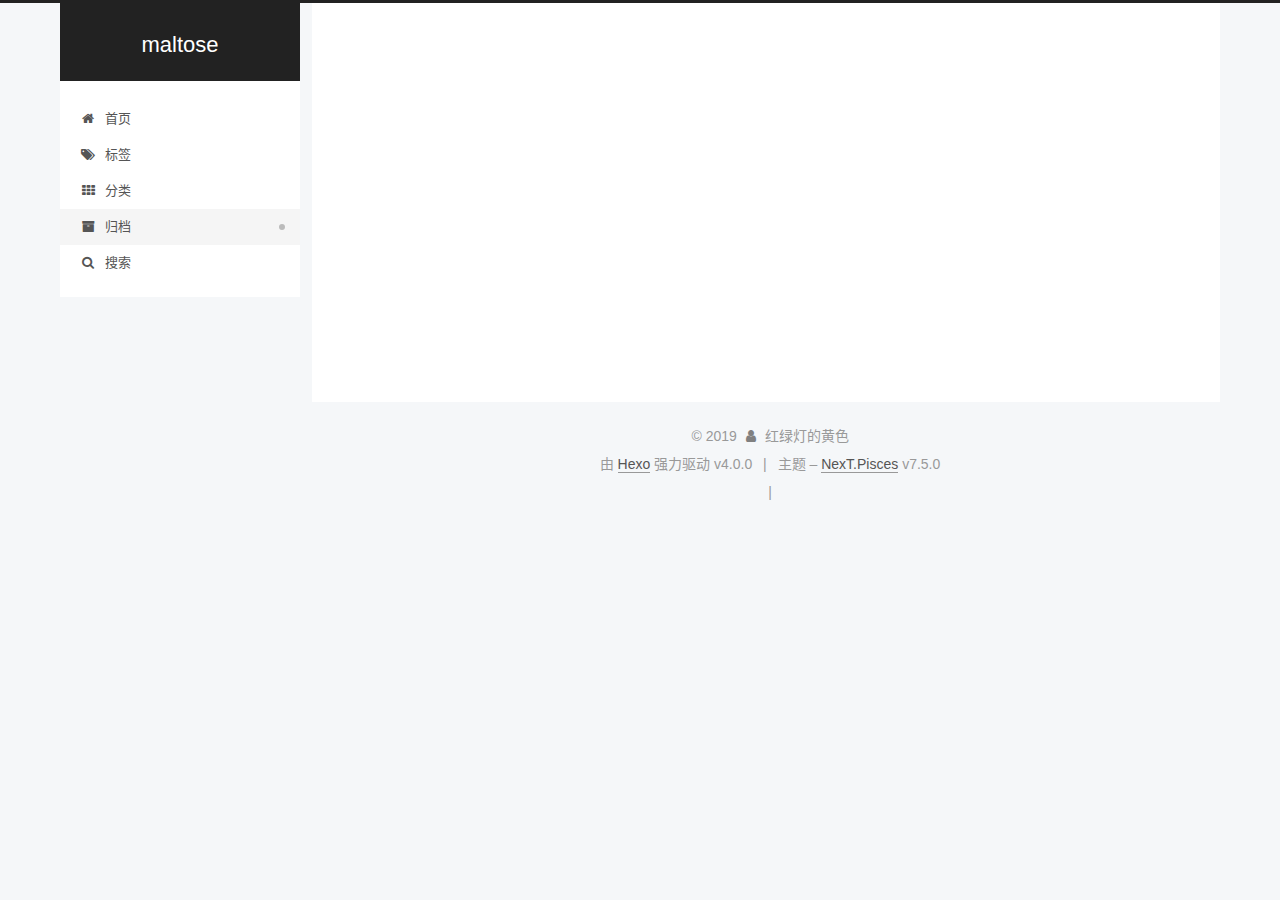
<file: archives/2019/11/index.html>
<!DOCTYPE html>
<html lang="zh-CN">
<head>
  <meta charset="UTF-8">
<meta name="viewport" content="width=device-width, initial-scale=1, maximum-scale=2">
<meta name="theme-color" content="#222">
<meta name="generator" content="Hexo 4.0.0">
  <link rel="apple-touch-icon" sizes="180x180" href="/images/apple-touch-icon-next.png">
  <link rel="icon" type="image/png" sizes="32x32" href="/images/favicon-32x32-next.png">
  <link rel="icon" type="image/png" sizes="16x16" href="/images/favicon-16x16-next.png">
  <link rel="mask-icon" href="/images/logo.svg" color="#222">

<link rel="stylesheet" href="/css/main.css">


<link rel="stylesheet" href="/lib/font-awesome/css/font-awesome.min.css">


<script id="hexo-configurations">
  var NexT = window.NexT || {};
  var CONFIG = {
    root: '/',
    scheme: 'Pisces',
    version: '7.5.0',
    exturl: false,
    sidebar: {"position":"left","display":"post","offset":12,"onmobile":false},
    copycode: {"enable":false,"show_result":false,"style":null},
    back2top: {"enable":true,"sidebar":false,"scrollpercent":false},
    bookmark: {"enable":false,"color":"#222","save":"auto"},
    fancybox: false,
    mediumzoom: false,
    lazyload: false,
    pangu: false,
    algolia: {
      appID: '',
      apiKey: '',
      indexName: '',
      hits: {"per_page":10},
      labels: {"input_placeholder":"Search for Posts","hits_empty":"We didn't find any results for the search: ${query}","hits_stats":"${hits} results found in ${time} ms"}
    },
    localsearch: {"enable":true,"trigger":"auto","top_n_per_article":1,"unescape":false,"preload":false},
    path: 'search.xml',
    motion: {"enable":true,"async":false,"transition":{"post_block":"fadeIn","post_header":"slideDownIn","post_body":"slideDownIn","coll_header":"slideLeftIn","sidebar":"slideUpIn"}},
    translation: {
      copy_button: '复制',
      copy_success: '复制成功',
      copy_failure: '复制失败'
    },
    sidebarPadding: 40
  };
</script>

  <meta name="description" content="世间数百年旧家无非积德，天下第一件好事还是读书">
<meta property="og:type" content="website">
<meta property="og:title" content="maltose">
<meta property="og:url" content="http:&#x2F;&#x2F;yoursite.com&#x2F;archives&#x2F;2019&#x2F;11&#x2F;index.html">
<meta property="og:site_name" content="maltose">
<meta property="og:description" content="世间数百年旧家无非积德，天下第一件好事还是读书">
<meta property="og:locale" content="zh-CN">
<meta name="twitter:card" content="summary">

<link rel="canonical" href="http://yoursite.com/archives/2019/11/">


<script id="page-configurations">
  // https://hexo.io/docs/variables.html
  CONFIG.page = {
    sidebar: "",
    isHome: false,
    isPost: false,
    isPage: false,
    isArchive: true
  };
</script>

  <title>归档 | maltose</title>
  






  <noscript>
  <style>
  .use-motion .brand,
  .use-motion .menu-item,
  .sidebar-inner,
  .use-motion .post-block,
  .use-motion .pagination,
  .use-motion .comments,
  .use-motion .post-header,
  .use-motion .post-body,
  .use-motion .collection-header { opacity: initial; }

  .use-motion .site-title,
  .use-motion .site-subtitle {
    opacity: initial;
    top: initial;
  }

  .use-motion .logo-line-before i { left: initial; }
  .use-motion .logo-line-after i { right: initial; }
  </style>
</noscript>

</head>

<body itemscope itemtype="http://schema.org/WebPage">
  <div class="container use-motion">
    <div class="headband"></div>

    <header class="header" itemscope itemtype="http://schema.org/WPHeader">
      <div class="header-inner"><div class="site-brand-container">
  <div class="site-meta">

    <div>
      <a href="/" class="brand" rel="start">
        <span class="logo-line-before"><i></i></span>
        <span class="site-title">maltose</span>
        <span class="logo-line-after"><i></i></span>
      </a>
    </div>
  </div>

  <div class="site-nav-toggle">
    <div class="toggle" aria-label="切换导航栏">
      <span class="toggle-line toggle-line-first"></span>
      <span class="toggle-line toggle-line-middle"></span>
      <span class="toggle-line toggle-line-last"></span>
    </div>
  </div>
</div>


<nav class="site-nav">
  
  <ul id="menu" class="menu">
        <li class="menu-item menu-item-home">

    <a href="/" rel="section"><i class="fa fa-fw fa-home"></i>首页</a>

  </li>
        <li class="menu-item menu-item-tags">

    <a href="/tags/" rel="section"><i class="fa fa-fw fa-tags"></i>标签</a>

  </li>
        <li class="menu-item menu-item-categories">

    <a href="/categories/" rel="section"><i class="fa fa-fw fa-th"></i>分类</a>

  </li>
        <li class="menu-item menu-item-archives">

    <a href="/archives/" rel="section"><i class="fa fa-fw fa-archive"></i>归档</a>

  </li>
      <li class="menu-item menu-item-search">
        <a role="button" class="popup-trigger"><i class="fa fa-search fa-fw"></i>搜索
        </a>
      </li>
  </ul>

</nav>
  <div class="site-search">
    <div class="popup search-popup">
    <div class="search-header">
  <span class="search-icon">
    <i class="fa fa-search"></i>
  </span>
  <div class="search-input-container">
    <input autocomplete="off" autocorrect="off" autocapitalize="none"
           placeholder="搜索..." spellcheck="false"
           type="text" id="search-input">
  </div>
  <span class="popup-btn-close">
    <i class="fa fa-times-circle"></i>
  </span>
</div>
<div id="search-result"></div>

</div>
<div class="search-pop-overlay"></div>

  </div>
</div>
    </header>

    
  <div class="back-to-top">
    <i class="fa fa-arrow-up"></i>
    <span>0%</span>
  </div>


    <main class="main">
      <div class="main-inner">
        <div class="content-wrap">
          

          <div class="content">
            

  
  
  
  <div class="post-block">
    <div class="posts-collapse">
      <div class="collection-title">
        <span class="collection-header">嗯..! 目前共计 2 篇日志。 继续努力。</span>
      </div>

      
    <div class="collection-year">
      <h1 class="collection-header">2019</h1>
    </div>

  <article itemscope itemtype="http://schema.org/Article">
    <header class="post-header">

      <div class="post-meta">
        <time itemprop="dateCreated"
              datetime="2019-11-16T22:12:52+08:00"
              content="2019-11-16">
          11-16
        </time>
      </div>

      <h2 class="post-title">
          <a class="post-title-link" href="/2019/11/16/Java-in-a-nutshell-7th-Edition/" itemprop="url">
            <span itemprop="name">Java in a nutshell(7th Edition)</span>
          </a>
      </h2>

    </header>
  </article>

  <article itemscope itemtype="http://schema.org/Article">
    <header class="post-header">

      <div class="post-meta">
        <time itemprop="dateCreated"
              datetime="2019-11-16T15:57:00+08:00"
              content="2019-11-16">
          11-16
        </time>
      </div>

      <h2 class="post-title">
          <a class="post-title-link" href="/2019/11/16/hello-world/" itemprop="url">
            <span itemprop="name">Hello World</span>
          </a>
      </h2>

    </header>
  </article>


    </div>
  </div>
  
  
  

  



          </div>
          

        </div>
          
  
  <div class="toggle sidebar-toggle">
    <span class="toggle-line toggle-line-first"></span>
    <span class="toggle-line toggle-line-middle"></span>
    <span class="toggle-line toggle-line-last"></span>
  </div>

  <aside class="sidebar">
    <div class="sidebar-inner">

      <ul class="sidebar-nav motion-element">
        <li class="sidebar-nav-toc">
          文章目录
        </li>
        <li class="sidebar-nav-overview">
          站点概览
        </li>
      </ul>

      <!--noindex-->
      <div class="post-toc-wrap sidebar-panel">
      </div>
      <!--/noindex-->

      <div class="site-overview-wrap sidebar-panel">
        <div class="site-author motion-element" itemprop="author" itemscope itemtype="http://schema.org/Person">
  <img class="site-author-image" itemprop="image" alt="红绿灯的黄色"
    src="/images/avatar.gif">
  <p class="site-author-name" itemprop="name">红绿灯的黄色</p>
  <div class="site-description" itemprop="description">世间数百年旧家无非积德，天下第一件好事还是读书</div>
</div>
<div class="site-state-wrap motion-element">
  <nav class="site-state">
      <div class="site-state-item site-state-posts">
          <a href="/archives/">
        
          <span class="site-state-item-count">2</span>
          <span class="site-state-item-name">日志</span>
        </a>
      </div>
      <div class="site-state-item site-state-categories">
            <a href="/categories/">
          
        <span class="site-state-item-count">1</span>
        <span class="site-state-item-name">分类</span></a>
      </div>
      <div class="site-state-item site-state-tags">
            <a href="/tags/">
          
        <span class="site-state-item-count">1</span>
        <span class="site-state-item-name">标签</span></a>
      </div>
  </nav>
</div>



      </div>

    </div>
  </aside>
  <div id="sidebar-dimmer"></div>


      </div>
    </main>

    <footer class="footer">
      <div class="footer-inner">
        

<div class="copyright">
  
  &copy; 
  <span itemprop="copyrightYear">2019</span>
  <span class="with-love">
    <i class="fa fa-user"></i>
  </span>
  <span class="author" itemprop="copyrightHolder">红绿灯的黄色</span>
</div>
  <div class="powered-by">由 <a href="https://hexo.io/" class="theme-link" rel="noopener" target="_blank">Hexo</a> 强力驱动 v4.0.0
  </div>
  <span class="post-meta-divider">|</span>
  <div class="theme-info">主题 – <a href="https://pisces.theme-next.org/" class="theme-link" rel="noopener" target="_blank">NexT.Pisces</a> v7.5.0
  </div>

        
<div class="busuanzi-count">
  <script async src="https://busuanzi.ibruce.info/busuanzi/2.3/busuanzi.pure.mini.js"></script>
    <span class="post-meta-item" id="busuanzi_container_site_uv" style="display: none;">
      <span class="post-meta-item-icon">
        <i class="fa fa-user"></i>
      </span>
      <span class="site-uv" title="总访客量">
        <span id="busuanzi_value_site_uv"></span>
      </span>
    </span>
    <span class="post-meta-divider">|</span>
    <span class="post-meta-item" id="busuanzi_container_site_pv" style="display: none;">
      <span class="post-meta-item-icon">
        <i class="fa fa-eye"></i>
      </span>
      <span class="site-pv" title="总访问量">
        <span id="busuanzi_value_site_pv"></span>
      </span>
    </span>
</div>












        
      </div>
    </footer>
  </div>

  
  <script src="/lib/anime.min.js"></script>
  <script src="/lib/velocity/velocity.min.js"></script>
  <script src="/lib/velocity/velocity.ui.min.js"></script>
<script src="/js/utils.js"></script><script src="/js/motion.js"></script>
<script src="/js/schemes/pisces.js"></script>
<script src="/js/next-boot.js"></script>



  




  <script src="/js/local-search.js"></script>













  

  

</body>
</html>
</file>
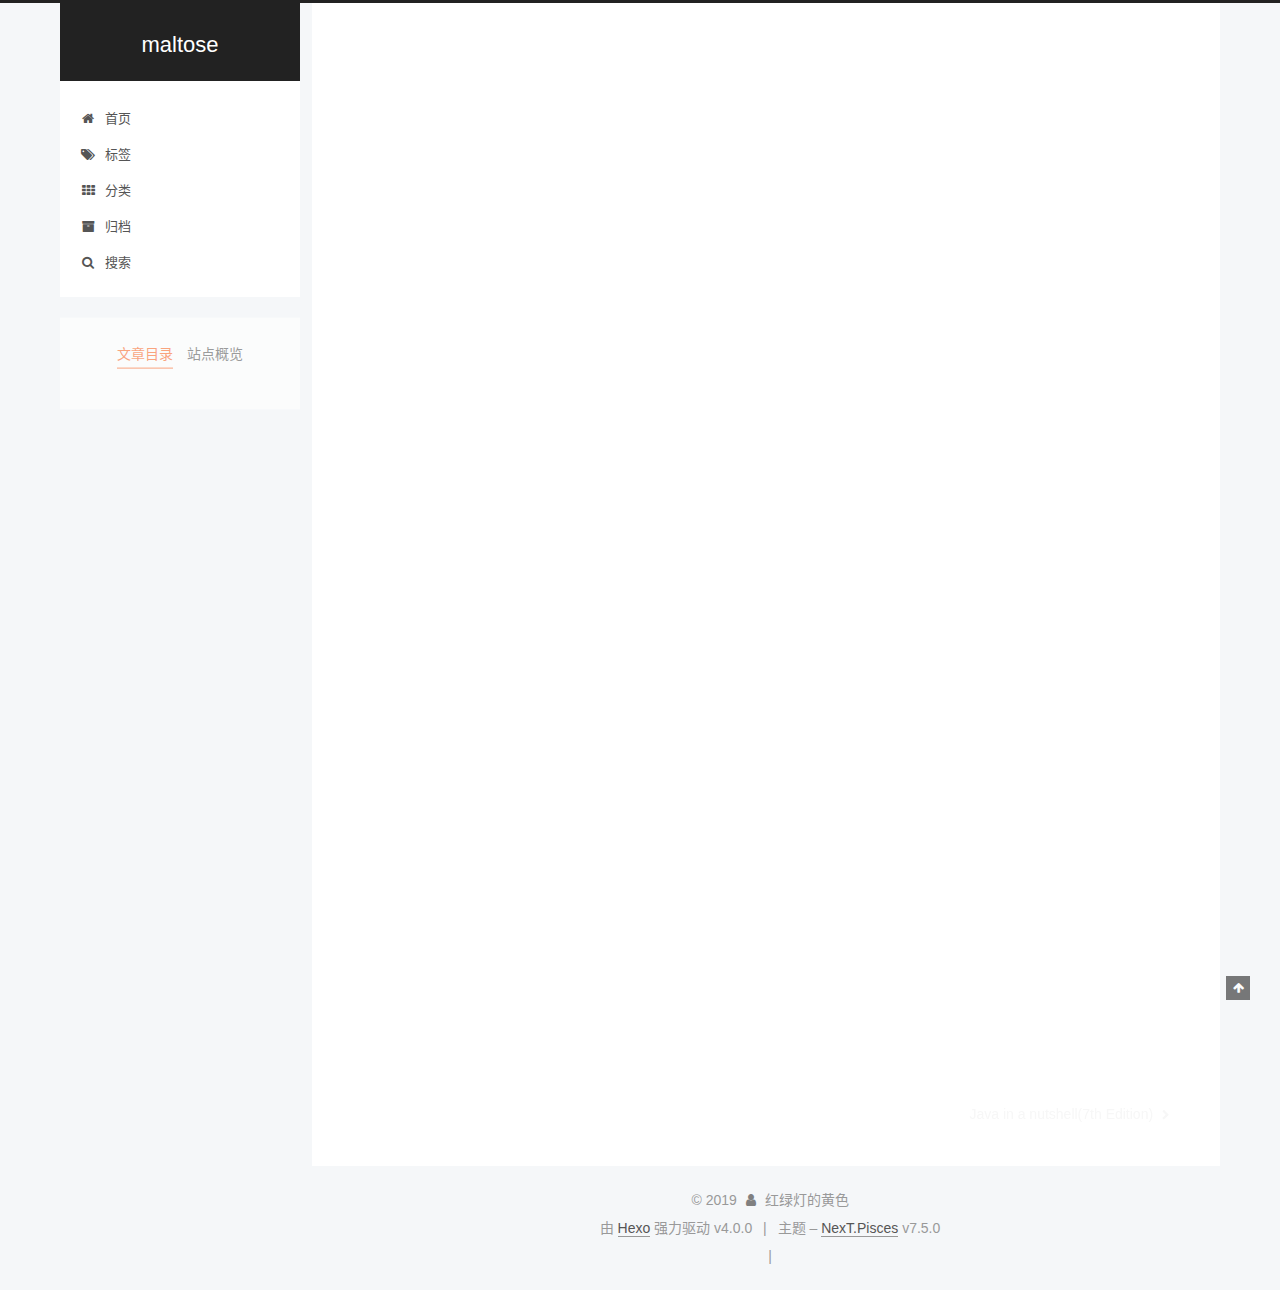
<file: 2019/11/16/hello-world/index.html>
<!DOCTYPE html>
<html lang="zh-CN">
<head>
  <meta charset="UTF-8">
<meta name="viewport" content="width=device-width, initial-scale=1, maximum-scale=2">
<meta name="theme-color" content="#222">
<meta name="generator" content="Hexo 4.0.0">
  <link rel="apple-touch-icon" sizes="180x180" href="/images/apple-touch-icon-next.png">
  <link rel="icon" type="image/png" sizes="32x32" href="/images/favicon-32x32-next.png">
  <link rel="icon" type="image/png" sizes="16x16" href="/images/favicon-16x16-next.png">
  <link rel="mask-icon" href="/images/logo.svg" color="#222">

<link rel="stylesheet" href="/css/main.css">


<link rel="stylesheet" href="/lib/font-awesome/css/font-awesome.min.css">


<script id="hexo-configurations">
  var NexT = window.NexT || {};
  var CONFIG = {
    root: '/',
    scheme: 'Pisces',
    version: '7.5.0',
    exturl: false,
    sidebar: {"position":"left","display":"post","offset":12,"onmobile":false},
    copycode: {"enable":false,"show_result":false,"style":null},
    back2top: {"enable":true,"sidebar":false,"scrollpercent":false},
    bookmark: {"enable":false,"color":"#222","save":"auto"},
    fancybox: false,
    mediumzoom: false,
    lazyload: false,
    pangu: false,
    algolia: {
      appID: '',
      apiKey: '',
      indexName: '',
      hits: {"per_page":10},
      labels: {"input_placeholder":"Search for Posts","hits_empty":"We didn't find any results for the search: ${query}","hits_stats":"${hits} results found in ${time} ms"}
    },
    localsearch: {"enable":true,"trigger":"auto","top_n_per_article":1,"unescape":false,"preload":false},
    path: 'search.xml',
    motion: {"enable":true,"async":false,"transition":{"post_block":"fadeIn","post_header":"slideDownIn","post_body":"slideDownIn","coll_header":"slideLeftIn","sidebar":"slideUpIn"}},
    translation: {
      copy_button: '复制',
      copy_success: '复制成功',
      copy_failure: '复制失败'
    },
    sidebarPadding: 40
  };
</script>

  <meta name="description" content="Welcome to Hexo! This is your very first post. Check documentation for more info. If you get any problems when using Hexo, you can find the answer in troubleshooting or you can ask me on GitHub. Quick">
<meta property="og:type" content="article">
<meta property="og:title" content="Hello World">
<meta property="og:url" content="http:&#x2F;&#x2F;yoursite.com&#x2F;2019&#x2F;11&#x2F;16&#x2F;hello-world&#x2F;index.html">
<meta property="og:site_name" content="maltose">
<meta property="og:description" content="Welcome to Hexo! This is your very first post. Check documentation for more info. If you get any problems when using Hexo, you can find the answer in troubleshooting or you can ask me on GitHub. Quick">
<meta property="og:locale" content="zh-CN">
<meta property="og:updated_time" content="2019-11-16T08:21:12.789Z">
<meta name="twitter:card" content="summary">

<link rel="canonical" href="http://yoursite.com/2019/11/16/hello-world/">


<script id="page-configurations">
  // https://hexo.io/docs/variables.html
  CONFIG.page = {
    sidebar: "",
    isHome: false,
    isPost: true,
    isPage: false,
    isArchive: false
  };
</script>

  <title>Hello World | maltose</title>
  






  <noscript>
  <style>
  .use-motion .brand,
  .use-motion .menu-item,
  .sidebar-inner,
  .use-motion .post-block,
  .use-motion .pagination,
  .use-motion .comments,
  .use-motion .post-header,
  .use-motion .post-body,
  .use-motion .collection-header { opacity: initial; }

  .use-motion .site-title,
  .use-motion .site-subtitle {
    opacity: initial;
    top: initial;
  }

  .use-motion .logo-line-before i { left: initial; }
  .use-motion .logo-line-after i { right: initial; }
  </style>
</noscript>

</head>

<body itemscope itemtype="http://schema.org/WebPage">
  <div class="container use-motion">
    <div class="headband"></div>

    <header class="header" itemscope itemtype="http://schema.org/WPHeader">
      <div class="header-inner"><div class="site-brand-container">
  <div class="site-meta">

    <div>
      <a href="/" class="brand" rel="start">
        <span class="logo-line-before"><i></i></span>
        <span class="site-title">maltose</span>
        <span class="logo-line-after"><i></i></span>
      </a>
    </div>
  </div>

  <div class="site-nav-toggle">
    <div class="toggle" aria-label="切换导航栏">
      <span class="toggle-line toggle-line-first"></span>
      <span class="toggle-line toggle-line-middle"></span>
      <span class="toggle-line toggle-line-last"></span>
    </div>
  </div>
</div>


<nav class="site-nav">
  
  <ul id="menu" class="menu">
        <li class="menu-item menu-item-home">

    <a href="/" rel="section"><i class="fa fa-fw fa-home"></i>首页</a>

  </li>
        <li class="menu-item menu-item-tags">

    <a href="/tags/" rel="section"><i class="fa fa-fw fa-tags"></i>标签</a>

  </li>
        <li class="menu-item menu-item-categories">

    <a href="/categories/" rel="section"><i class="fa fa-fw fa-th"></i>分类</a>

  </li>
        <li class="menu-item menu-item-archives">

    <a href="/archives/" rel="section"><i class="fa fa-fw fa-archive"></i>归档</a>

  </li>
      <li class="menu-item menu-item-search">
        <a role="button" class="popup-trigger"><i class="fa fa-search fa-fw"></i>搜索
        </a>
      </li>
  </ul>

</nav>
  <div class="site-search">
    <div class="popup search-popup">
    <div class="search-header">
  <span class="search-icon">
    <i class="fa fa-search"></i>
  </span>
  <div class="search-input-container">
    <input autocomplete="off" autocorrect="off" autocapitalize="none"
           placeholder="搜索..." spellcheck="false"
           type="text" id="search-input">
  </div>
  <span class="popup-btn-close">
    <i class="fa fa-times-circle"></i>
  </span>
</div>
<div id="search-result"></div>

</div>
<div class="search-pop-overlay"></div>

  </div>
</div>
    </header>

    
  <div class="back-to-top">
    <i class="fa fa-arrow-up"></i>
    <span>0%</span>
  </div>


    <main class="main">
      <div class="main-inner">
        <div class="content-wrap">
          

          <div class="content">
            

  <div class="posts-expand">
      
  
  
  <article itemscope itemtype="http://schema.org/Article" class="post-block " lang="zh-CN">
    <link itemprop="mainEntityOfPage" href="http://yoursite.com/2019/11/16/hello-world/">

    <span hidden itemprop="author" itemscope itemtype="http://schema.org/Person">
      <meta itemprop="image" content="/images/avatar.gif">
      <meta itemprop="name" content="红绿灯的黄色">
      <meta itemprop="description" content="世间数百年旧家无非积德，天下第一件好事还是读书">
    </span>

    <span hidden itemprop="publisher" itemscope itemtype="http://schema.org/Organization">
      <meta itemprop="name" content="maltose">
    </span>
      <header class="post-header">
        <h1 class="post-title" itemprop="name headline">
          Hello World
        </h1>

        <div class="post-meta">
            <span class="post-meta-item">
              <span class="post-meta-item-icon">
                <i class="fa fa-calendar-o"></i>
              </span>
              <span class="post-meta-item-text">发表于</span>
              

              <time title="创建时间：2019-11-16 15:57:00 / 修改时间：16:21:12" itemprop="dateCreated datePublished" datetime="2019-11-16T15:57:00+08:00">2019-11-16</time>
            </span>

          
            <span class="post-meta-item" title="阅读次数" id="busuanzi_container_page_pv" style="display: none;">
              <span class="post-meta-item-icon">
                <i class="fa fa-eye"></i>
              </span>
              <span class="post-meta-item-text">阅读次数：</span>
              <span id="busuanzi_value_page_pv"></span>
            </span>

        </div>
      </header>

    
    
    
    <div class="post-body" itemprop="articleBody">

      
        <p>Welcome to <a href="https://hexo.io/" target="_blank" rel="noopener">Hexo</a>! This is your very first post. Check <a href="https://hexo.io/docs/" target="_blank" rel="noopener">documentation</a> for more info. If you get any problems when using Hexo, you can find the answer in <a href="https://hexo.io/docs/troubleshooting.html" target="_blank" rel="noopener">troubleshooting</a> or you can ask me on <a href="https://github.com/hexojs/hexo/issues" target="_blank" rel="noopener">GitHub</a>.</p>
<h2 id="Quick-Start"><a href="#Quick-Start" class="headerlink" title="Quick Start"></a>Quick Start</h2><h3 id="Create-a-new-post"><a href="#Create-a-new-post" class="headerlink" title="Create a new post"></a>Create a new post</h3><figure class="highlight bash"><table><tr><td class="gutter"><pre><span class="line">1</span><br></pre></td><td class="code"><pre><span class="line">$ hexo new <span class="string">"My New Post"</span></span><br></pre></td></tr></table></figure>

<p>More info: <a href="https://hexo.io/docs/writing.html" target="_blank" rel="noopener">Writing</a></p>
<h3 id="Run-server"><a href="#Run-server" class="headerlink" title="Run server"></a>Run server</h3><figure class="highlight bash"><table><tr><td class="gutter"><pre><span class="line">1</span><br></pre></td><td class="code"><pre><span class="line">$ hexo server</span><br></pre></td></tr></table></figure>

<p>More info: <a href="https://hexo.io/docs/server.html" target="_blank" rel="noopener">Server</a></p>
<h3 id="Generate-static-files"><a href="#Generate-static-files" class="headerlink" title="Generate static files"></a>Generate static files</h3><figure class="highlight bash"><table><tr><td class="gutter"><pre><span class="line">1</span><br></pre></td><td class="code"><pre><span class="line">$ hexo generate</span><br></pre></td></tr></table></figure>

<p>More info: <a href="https://hexo.io/docs/generating.html" target="_blank" rel="noopener">Generating</a></p>
<h3 id="Deploy-to-remote-sites"><a href="#Deploy-to-remote-sites" class="headerlink" title="Deploy to remote sites"></a>Deploy to remote sites</h3><figure class="highlight bash"><table><tr><td class="gutter"><pre><span class="line">1</span><br></pre></td><td class="code"><pre><span class="line">$ hexo deploy</span><br></pre></td></tr></table></figure>

<p>More info: <a href="https://hexo.io/docs/one-command-deployment.html" target="_blank" rel="noopener">Deployment</a></p>

    </div>

    
    
    

      <footer class="post-footer">

        

          <div class="post-nav">
            <div class="post-nav-next post-nav-item">
            </div>

            <span class="post-nav-divider"></span>

            <div class="post-nav-prev post-nav-item">
                <a href="/2019/11/16/Java-in-a-nutshell-7th-Edition/" rel="prev" title="Java in a nutshell(7th Edition)">
                  Java in a nutshell(7th Edition) <i class="fa fa-chevron-right"></i>
                </a>
            </div>
          </div>
      </footer>
    
  </article>
  
  
  

  </div>


          </div>
          

        </div>
          
  
  <div class="toggle sidebar-toggle">
    <span class="toggle-line toggle-line-first"></span>
    <span class="toggle-line toggle-line-middle"></span>
    <span class="toggle-line toggle-line-last"></span>
  </div>

  <aside class="sidebar">
    <div class="sidebar-inner">

      <ul class="sidebar-nav motion-element">
        <li class="sidebar-nav-toc">
          文章目录
        </li>
        <li class="sidebar-nav-overview">
          站点概览
        </li>
      </ul>

      <!--noindex-->
      <div class="post-toc-wrap sidebar-panel">
          <div class="post-toc motion-element"><ol class="nav"><li class="nav-item nav-level-2"><a class="nav-link" href="#Quick-Start"><span class="nav-number">1.</span> <span class="nav-text">Quick Start</span></a><ol class="nav-child"><li class="nav-item nav-level-3"><a class="nav-link" href="#Create-a-new-post"><span class="nav-number">1.1.</span> <span class="nav-text">Create a new post</span></a></li><li class="nav-item nav-level-3"><a class="nav-link" href="#Run-server"><span class="nav-number">1.2.</span> <span class="nav-text">Run server</span></a></li><li class="nav-item nav-level-3"><a class="nav-link" href="#Generate-static-files"><span class="nav-number">1.3.</span> <span class="nav-text">Generate static files</span></a></li><li class="nav-item nav-level-3"><a class="nav-link" href="#Deploy-to-remote-sites"><span class="nav-number">1.4.</span> <span class="nav-text">Deploy to remote sites</span></a></li></ol></li></ol></div>
      </div>
      <!--/noindex-->

      <div class="site-overview-wrap sidebar-panel">
        <div class="site-author motion-element" itemprop="author" itemscope itemtype="http://schema.org/Person">
  <img class="site-author-image" itemprop="image" alt="红绿灯的黄色"
    src="/images/avatar.gif">
  <p class="site-author-name" itemprop="name">红绿灯的黄色</p>
  <div class="site-description" itemprop="description">世间数百年旧家无非积德，天下第一件好事还是读书</div>
</div>
<div class="site-state-wrap motion-element">
  <nav class="site-state">
      <div class="site-state-item site-state-posts">
          <a href="/archives/">
        
          <span class="site-state-item-count">2</span>
          <span class="site-state-item-name">日志</span>
        </a>
      </div>
      <div class="site-state-item site-state-categories">
            <a href="/categories/">
          
        <span class="site-state-item-count">1</span>
        <span class="site-state-item-name">分类</span></a>
      </div>
      <div class="site-state-item site-state-tags">
            <a href="/tags/">
          
        <span class="site-state-item-count">1</span>
        <span class="site-state-item-name">标签</span></a>
      </div>
  </nav>
</div>



      </div>

    </div>
  </aside>
  <div id="sidebar-dimmer"></div>


      </div>
    </main>

    <footer class="footer">
      <div class="footer-inner">
        

<div class="copyright">
  
  &copy; 
  <span itemprop="copyrightYear">2019</span>
  <span class="with-love">
    <i class="fa fa-user"></i>
  </span>
  <span class="author" itemprop="copyrightHolder">红绿灯的黄色</span>
</div>
  <div class="powered-by">由 <a href="https://hexo.io/" class="theme-link" rel="noopener" target="_blank">Hexo</a> 强力驱动 v4.0.0
  </div>
  <span class="post-meta-divider">|</span>
  <div class="theme-info">主题 – <a href="https://pisces.theme-next.org/" class="theme-link" rel="noopener" target="_blank">NexT.Pisces</a> v7.5.0
  </div>

        
<div class="busuanzi-count">
  <script async src="https://busuanzi.ibruce.info/busuanzi/2.3/busuanzi.pure.mini.js"></script>
    <span class="post-meta-item" id="busuanzi_container_site_uv" style="display: none;">
      <span class="post-meta-item-icon">
        <i class="fa fa-user"></i>
      </span>
      <span class="site-uv" title="总访客量">
        <span id="busuanzi_value_site_uv"></span>
      </span>
    </span>
    <span class="post-meta-divider">|</span>
    <span class="post-meta-item" id="busuanzi_container_site_pv" style="display: none;">
      <span class="post-meta-item-icon">
        <i class="fa fa-eye"></i>
      </span>
      <span class="site-pv" title="总访问量">
        <span id="busuanzi_value_site_pv"></span>
      </span>
    </span>
</div>












        
      </div>
    </footer>
  </div>

  
  <script src="/lib/anime.min.js"></script>
  <script src="/lib/velocity/velocity.min.js"></script>
  <script src="/lib/velocity/velocity.ui.min.js"></script>
<script src="/js/utils.js"></script><script src="/js/motion.js"></script>
<script src="/js/schemes/pisces.js"></script>
<script src="/js/next-boot.js"></script>



  




  <script src="/js/local-search.js"></script>













  

  

</body>
</html>
</file>
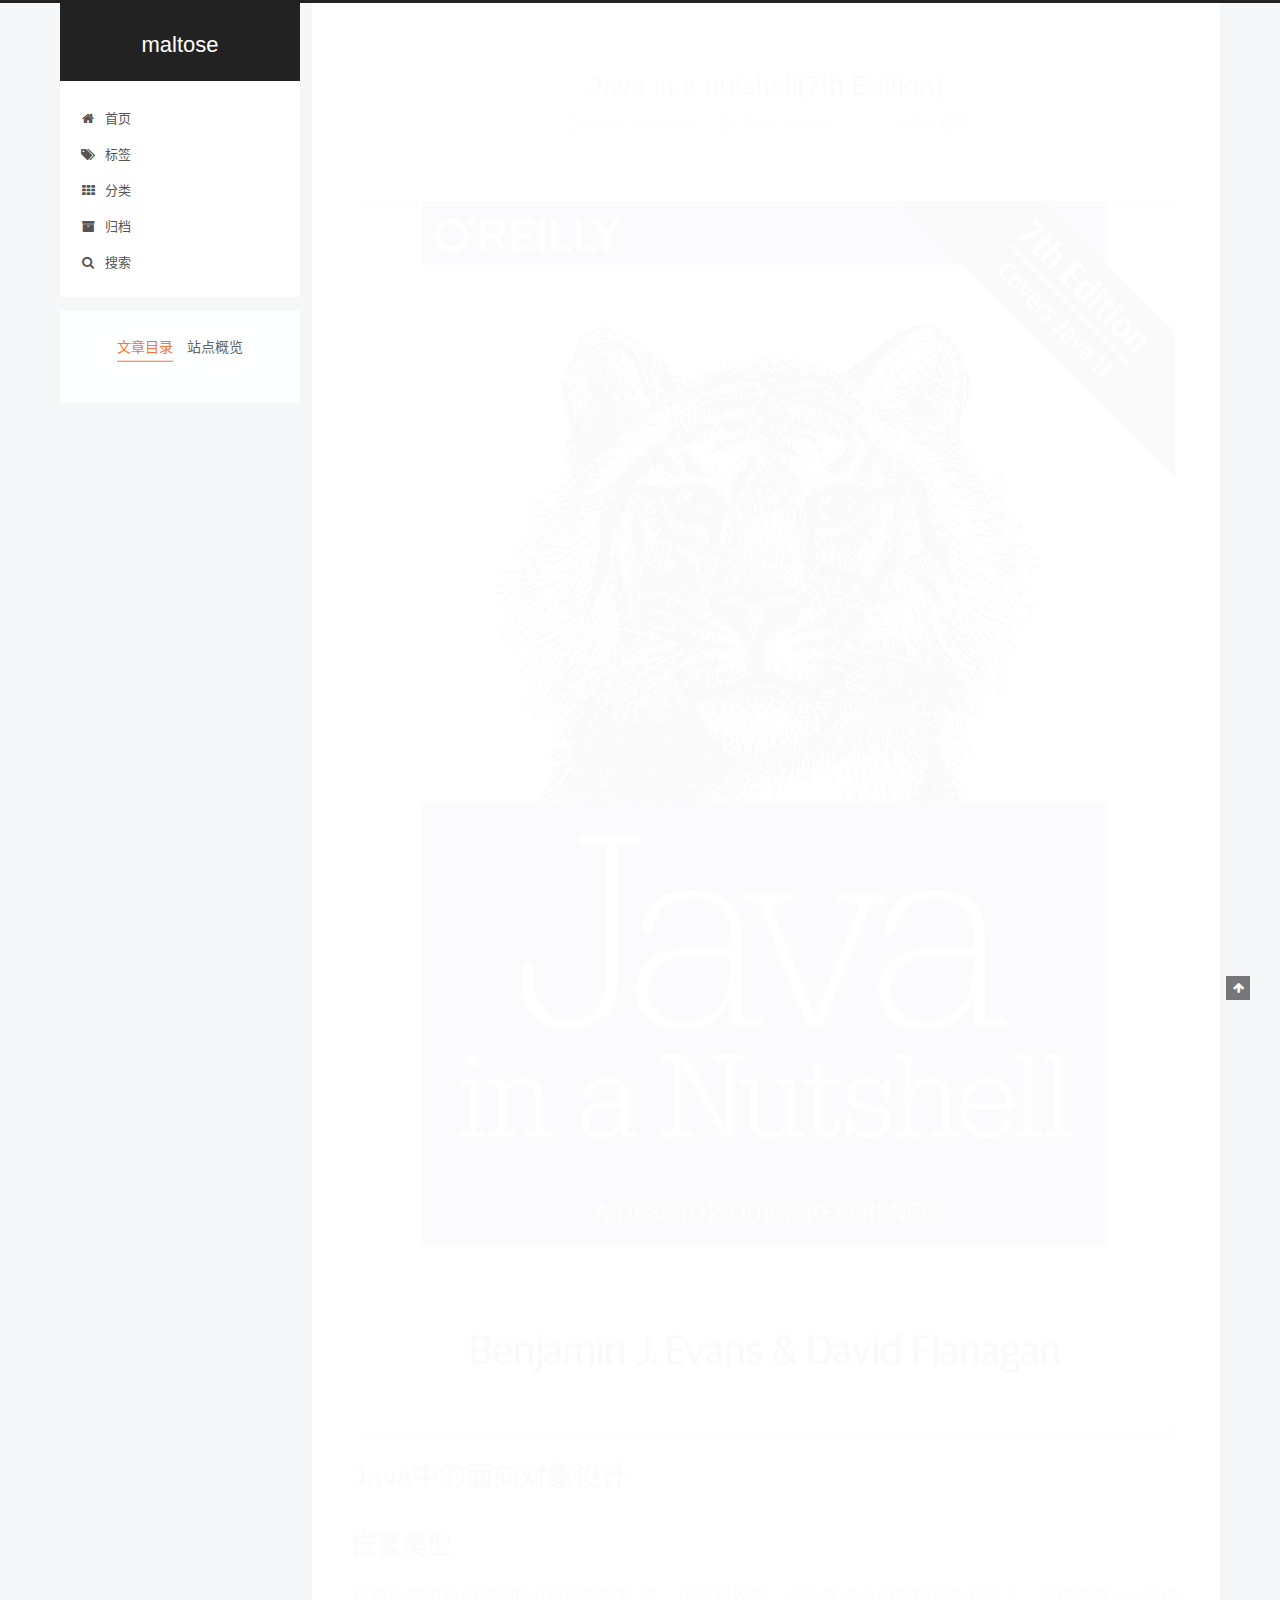
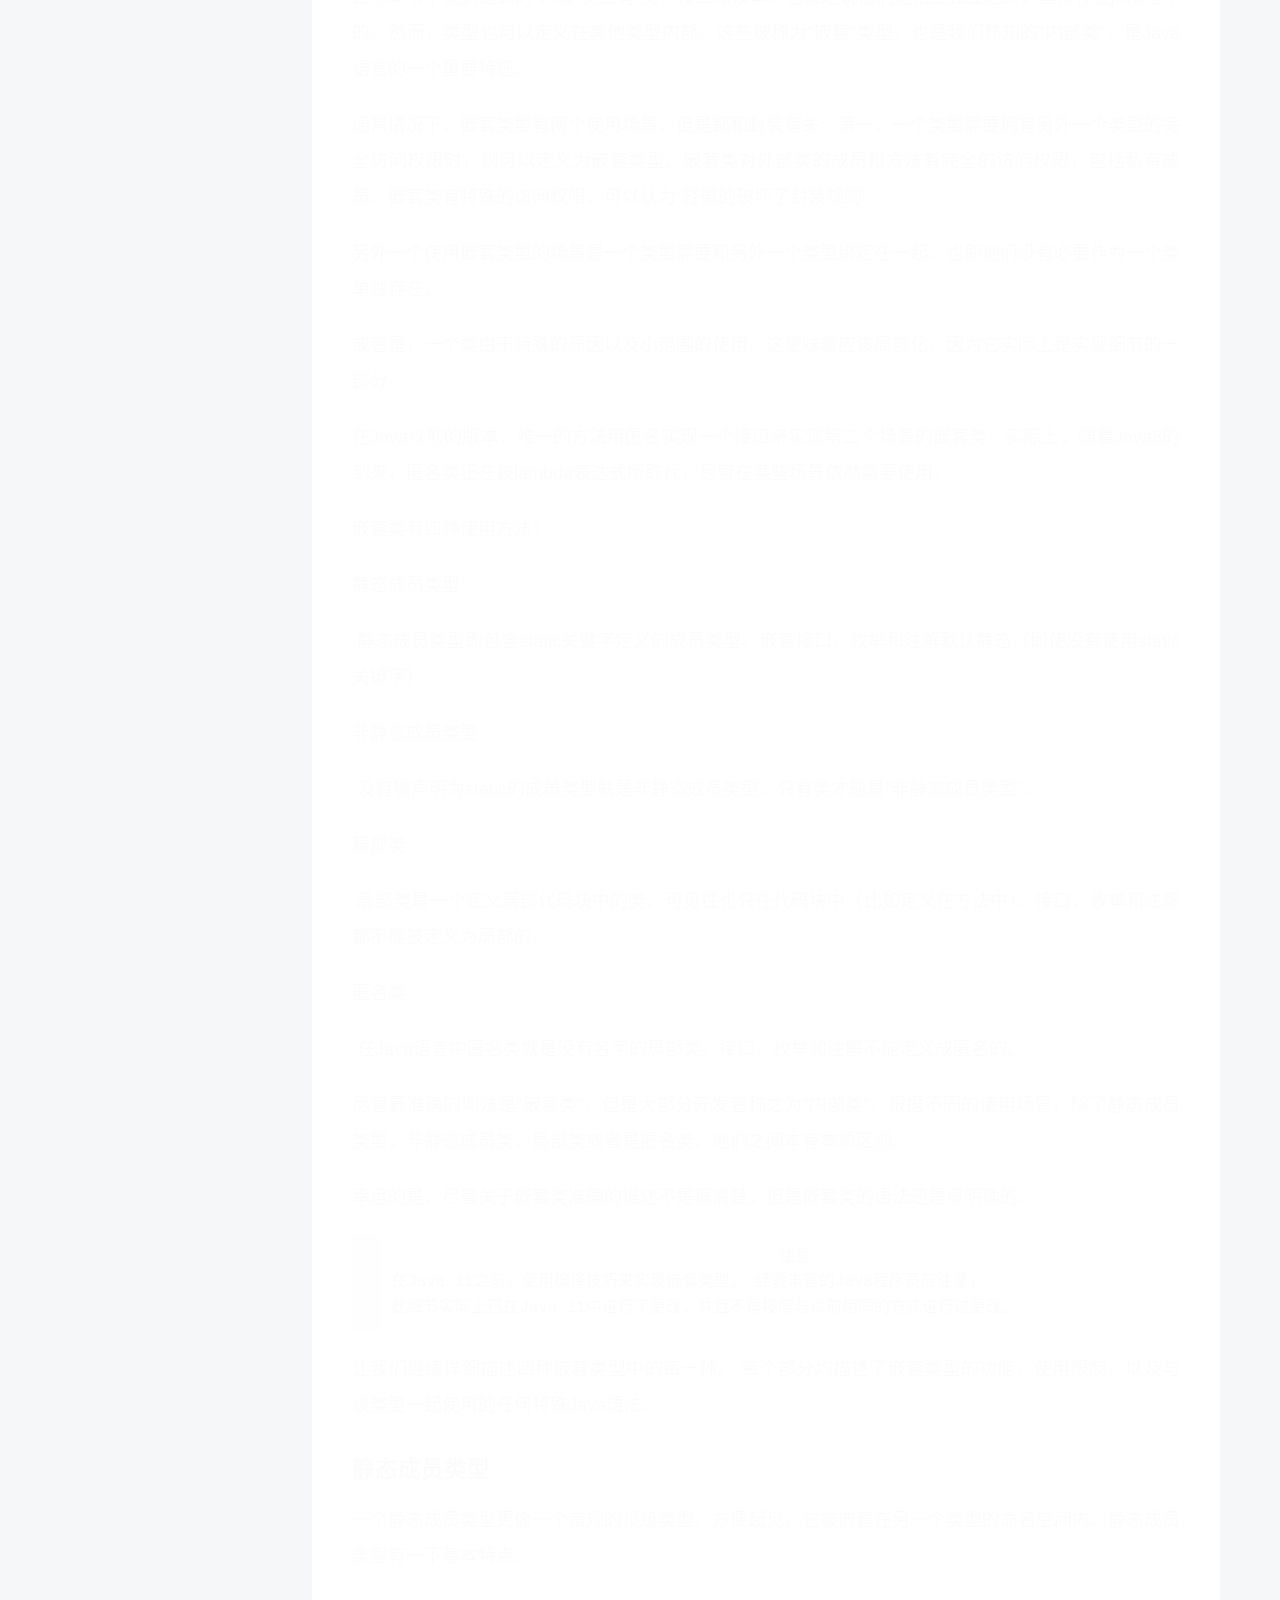
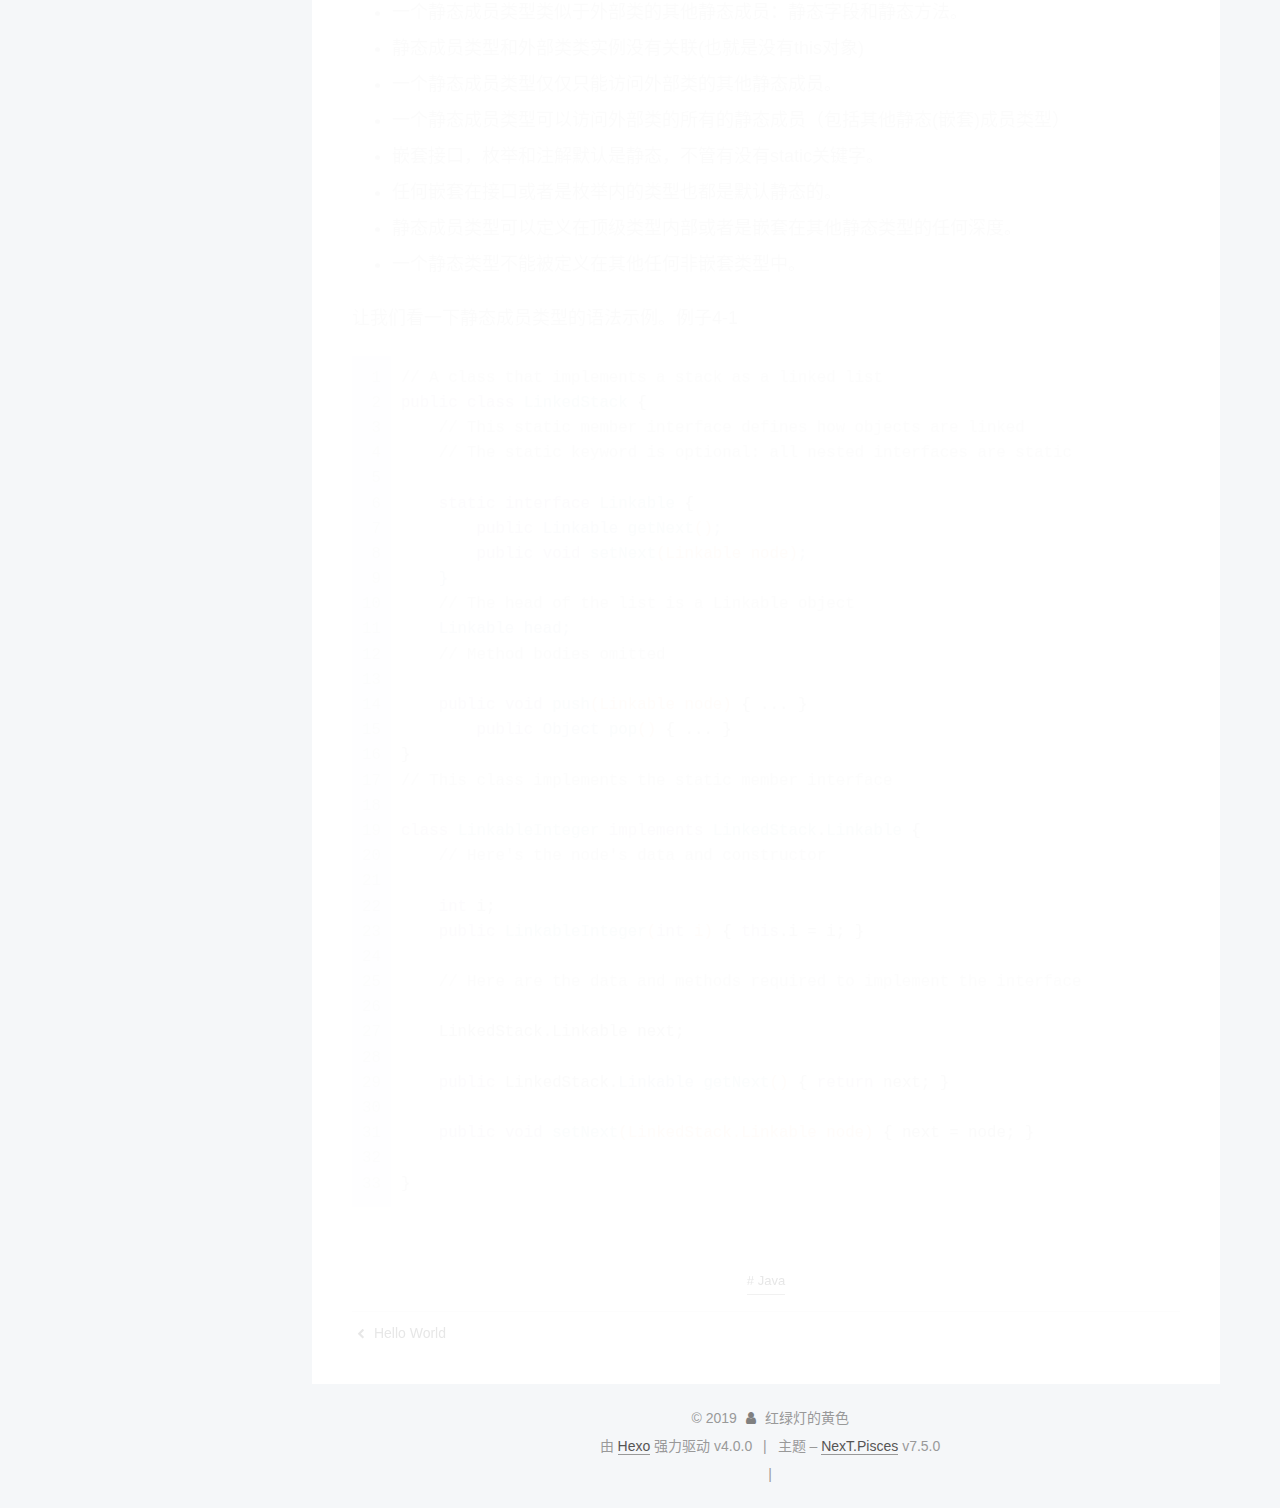
<file: 2019/11/16/Java-in-a-nutshell-7th-Edition/index.html>
<!DOCTYPE html>
<html lang="zh-CN">
<head>
  <meta charset="UTF-8">
<meta name="viewport" content="width=device-width, initial-scale=1, maximum-scale=2">
<meta name="theme-color" content="#222">
<meta name="generator" content="Hexo 4.0.0">
  <link rel="apple-touch-icon" sizes="180x180" href="/images/apple-touch-icon-next.png">
  <link rel="icon" type="image/png" sizes="32x32" href="/images/favicon-32x32-next.png">
  <link rel="icon" type="image/png" sizes="16x16" href="/images/favicon-16x16-next.png">
  <link rel="mask-icon" href="/images/logo.svg" color="#222">

<link rel="stylesheet" href="/css/main.css">


<link rel="stylesheet" href="/lib/font-awesome/css/font-awesome.min.css">


<script id="hexo-configurations">
  var NexT = window.NexT || {};
  var CONFIG = {
    root: '/',
    scheme: 'Pisces',
    version: '7.5.0',
    exturl: false,
    sidebar: {"position":"left","display":"post","offset":12,"onmobile":false},
    copycode: {"enable":false,"show_result":false,"style":null},
    back2top: {"enable":true,"sidebar":false,"scrollpercent":false},
    bookmark: {"enable":false,"color":"#222","save":"auto"},
    fancybox: false,
    mediumzoom: false,
    lazyload: false,
    pangu: false,
    algolia: {
      appID: '',
      apiKey: '',
      indexName: '',
      hits: {"per_page":10},
      labels: {"input_placeholder":"Search for Posts","hits_empty":"We didn't find any results for the search: ${query}","hits_stats":"${hits} results found in ${time} ms"}
    },
    localsearch: {"enable":true,"trigger":"auto","top_n_per_article":1,"unescape":false,"preload":false},
    path: 'search.xml',
    motion: {"enable":true,"async":false,"transition":{"post_block":"fadeIn","post_header":"slideDownIn","post_body":"slideDownIn","coll_header":"slideLeftIn","sidebar":"slideUpIn"}},
    translation: {
      copy_button: '复制',
      copy_success: '复制成功',
      copy_failure: '复制失败'
    },
    sidebarPadding: 40
  };
</script>

  <meta name="description" content="Java中的面向对象设计嵌套类型目前本书中我们遇到的“顶级”类型有:类，接口和枚举。也就是说他们是相互独立定义，直接存在java包中的。然而，类型也可以定义在其他类型内部。这些被称为“嵌套”类型，也是我们熟知的“内部类”，是Java语言的一个重要特征。 通常情况下，嵌套类型有两个使用场景，但是都和封装有关。第一，一个类型需要拥有另外一个类型的完全访问权限时，则可以定义为嵌套类型。嵌套类对外部类">
<meta name="keywords" content="Java">
<meta property="og:type" content="article">
<meta property="og:title" content="Java in a nutshell(7th Edition)">
<meta property="og:url" content="http:&#x2F;&#x2F;yoursite.com&#x2F;2019&#x2F;11&#x2F;16&#x2F;Java-in-a-nutshell-7th-Edition&#x2F;index.html">
<meta property="og:site_name" content="maltose">
<meta property="og:description" content="Java中的面向对象设计嵌套类型目前本书中我们遇到的“顶级”类型有:类，接口和枚举。也就是说他们是相互独立定义，直接存在java包中的。然而，类型也可以定义在其他类型内部。这些被称为“嵌套”类型，也是我们熟知的“内部类”，是Java语言的一个重要特征。 通常情况下，嵌套类型有两个使用场景，但是都和封装有关。第一，一个类型需要拥有另外一个类型的完全访问权限时，则可以定义为嵌套类型。嵌套类对外部类">
<meta property="og:locale" content="zh-CN">
<meta property="og:image" content="http:&#x2F;&#x2F;yoursite.com&#x2F;images&#x2F;java_in_a_nutshell.png">
<meta property="og:updated_time" content="2019-11-17T15:29:52.153Z">
<meta name="twitter:card" content="summary">
<meta name="twitter:image" content="http:&#x2F;&#x2F;yoursite.com&#x2F;images&#x2F;java_in_a_nutshell.png">

<link rel="canonical" href="http://yoursite.com/2019/11/16/Java-in-a-nutshell-7th-Edition/">


<script id="page-configurations">
  // https://hexo.io/docs/variables.html
  CONFIG.page = {
    sidebar: "",
    isHome: false,
    isPost: true,
    isPage: false,
    isArchive: false
  };
</script>

  <title>Java in a nutshell(7th Edition) | maltose</title>
  






  <noscript>
  <style>
  .use-motion .brand,
  .use-motion .menu-item,
  .sidebar-inner,
  .use-motion .post-block,
  .use-motion .pagination,
  .use-motion .comments,
  .use-motion .post-header,
  .use-motion .post-body,
  .use-motion .collection-header { opacity: initial; }

  .use-motion .site-title,
  .use-motion .site-subtitle {
    opacity: initial;
    top: initial;
  }

  .use-motion .logo-line-before i { left: initial; }
  .use-motion .logo-line-after i { right: initial; }
  </style>
</noscript>

</head>

<body itemscope itemtype="http://schema.org/WebPage">
  <div class="container use-motion">
    <div class="headband"></div>

    <header class="header" itemscope itemtype="http://schema.org/WPHeader">
      <div class="header-inner"><div class="site-brand-container">
  <div class="site-meta">

    <div>
      <a href="/" class="brand" rel="start">
        <span class="logo-line-before"><i></i></span>
        <span class="site-title">maltose</span>
        <span class="logo-line-after"><i></i></span>
      </a>
    </div>
  </div>

  <div class="site-nav-toggle">
    <div class="toggle" aria-label="切换导航栏">
      <span class="toggle-line toggle-line-first"></span>
      <span class="toggle-line toggle-line-middle"></span>
      <span class="toggle-line toggle-line-last"></span>
    </div>
  </div>
</div>


<nav class="site-nav">
  
  <ul id="menu" class="menu">
        <li class="menu-item menu-item-home">

    <a href="/" rel="section"><i class="fa fa-fw fa-home"></i>首页</a>

  </li>
        <li class="menu-item menu-item-tags">

    <a href="/tags/" rel="section"><i class="fa fa-fw fa-tags"></i>标签</a>

  </li>
        <li class="menu-item menu-item-categories">

    <a href="/categories/" rel="section"><i class="fa fa-fw fa-th"></i>分类</a>

  </li>
        <li class="menu-item menu-item-archives">

    <a href="/archives/" rel="section"><i class="fa fa-fw fa-archive"></i>归档</a>

  </li>
      <li class="menu-item menu-item-search">
        <a role="button" class="popup-trigger"><i class="fa fa-search fa-fw"></i>搜索
        </a>
      </li>
  </ul>

</nav>
  <div class="site-search">
    <div class="popup search-popup">
    <div class="search-header">
  <span class="search-icon">
    <i class="fa fa-search"></i>
  </span>
  <div class="search-input-container">
    <input autocomplete="off" autocorrect="off" autocapitalize="none"
           placeholder="搜索..." spellcheck="false"
           type="text" id="search-input">
  </div>
  <span class="popup-btn-close">
    <i class="fa fa-times-circle"></i>
  </span>
</div>
<div id="search-result"></div>

</div>
<div class="search-pop-overlay"></div>

  </div>
</div>
    </header>

    
  <div class="back-to-top">
    <i class="fa fa-arrow-up"></i>
    <span>0%</span>
  </div>


    <main class="main">
      <div class="main-inner">
        <div class="content-wrap">
          

          <div class="content">
            

  <div class="posts-expand">
      
  
  
  <article itemscope itemtype="http://schema.org/Article" class="post-block " lang="zh-CN">
    <link itemprop="mainEntityOfPage" href="http://yoursite.com/2019/11/16/Java-in-a-nutshell-7th-Edition/">

    <span hidden itemprop="author" itemscope itemtype="http://schema.org/Person">
      <meta itemprop="image" content="/images/avatar.gif">
      <meta itemprop="name" content="红绿灯的黄色">
      <meta itemprop="description" content="世间数百年旧家无非积德，天下第一件好事还是读书">
    </span>

    <span hidden itemprop="publisher" itemscope itemtype="http://schema.org/Organization">
      <meta itemprop="name" content="maltose">
    </span>
      <header class="post-header">
        <h1 class="post-title" itemprop="name headline">
          Java in a nutshell(7th Edition)
        </h1>

        <div class="post-meta">
            <span class="post-meta-item">
              <span class="post-meta-item-icon">
                <i class="fa fa-calendar-o"></i>
              </span>
              <span class="post-meta-item-text">发表于</span>

              <time title="创建时间：2019-11-16 22:12:52" itemprop="dateCreated datePublished" datetime="2019-11-16T22:12:52+08:00">2019-11-16</time>
            </span>
              <span class="post-meta-item">
                <span class="post-meta-item-icon">
                  <i class="fa fa-calendar-check-o"></i>
                </span>
                <span class="post-meta-item-text">更新于</span>
                <time title="修改时间：2019-11-17 23:29:52" itemprop="dateModified" datetime="2019-11-17T23:29:52+08:00">2019-11-17</time>
              </span>
            <span class="post-meta-item">
              <span class="post-meta-item-icon">
                <i class="fa fa-folder-o"></i>
              </span>
              <span class="post-meta-item-text">分类于</span>
                <span itemprop="about" itemscope itemtype="http://schema.org/Thing">
                  <a href="/categories/%E7%BF%BB%E8%AF%91/" itemprop="url" rel="index">
                    <span itemprop="name">翻译</span>
                  </a>
                </span>
            </span>

          
            <span class="post-meta-item" title="阅读次数" id="busuanzi_container_page_pv" style="display: none;">
              <span class="post-meta-item-icon">
                <i class="fa fa-eye"></i>
              </span>
              <span class="post-meta-item-text">阅读次数：</span>
              <span id="busuanzi_value_page_pv"></span>
            </span>

        </div>
      </header>

    
    
    
    <div class="post-body" itemprop="articleBody">

      
        <p><img src="/images/java_in_a_nutshell.png" alt="alt"> </p>
<h1 id="Java中的面向对象设计"><a href="#Java中的面向对象设计" class="headerlink" title="Java中的面向对象设计"></a>Java中的面向对象设计</h1><h2 id="嵌套类型"><a href="#嵌套类型" class="headerlink" title="嵌套类型"></a>嵌套类型</h2><p>目前本书中我们遇到的“顶级”类型有:类，接口和枚举。也就是说他们是相互独立定义，直接存在java包中的。然而，类型也可以定义在其他类型内部。这些被称为“嵌套”类型，也是我们熟知的“内部类”，是Java语言的一个重要特征。</p>
<p>通常情况下，嵌套类型有两个使用场景，但是都和封装有关。第一，一个类型需要拥有另外一个类型的完全访问权限时，则可以定义为嵌套类型。嵌套类对外部类的成员和方法有完全的访问权限，包括私有成员。嵌套类有特殊的访问权限，可以认为“轻微的破坏了封装规则”。</p>
<p>另外一个使用嵌套类型的场景是一个类型需要和另外一个类型绑定在一起。也即他们没有必要作为一个类单独存在。</p>
<p>或者是，一个类由于特殊的原因以及小范围的使用。这意味着应该局部化，因为它实际上是实现细节的一部分。</p>
<p>在Java以前的版本，唯一的方法用匿名实现一个接口来实现第二个场景的嵌套类。实际上，随着Java8的到来，匿名类正在被lambda表达式所取代，尽管在某些场景依然需要使用。</p>
<p>嵌套类有四种使用方法：</p>
<p>静态成员类型</p>
<p>​        静态成员类型即包含static关键字定义的成员类型。嵌套接口，枚举和注解默认静态（即使没有使用static关键字）</p>
<p>非静态成员类型</p>
<p>​        没有被声明为static的成员类型就是非静态成员类型。只有类才能是“非静态成员类型”。</p>
<p>局部类</p>
<p>​       局部类是一个定义局部代码块中的类，可见性也只在代码块中（比如定义在方法中）。接口，枚举和注解都不能被定义为局部的。</p>
<p>匿名类</p>
<p>​       在Java语言中匿名类就是没有名字的局部类。接口，枚举和注解不能定义成匿名的。</p>
<p>尽管最准确的叫法是“嵌套类”，但是大部分开发者称之为“内部类”。根据不同的使用场景，除了静态成员类型，非静态成员类，局部类或者是匿名类，他们之间本有本质区别。</p>
<p>幸运的是，尽管关于嵌套类准确的描述不是很清楚，但是嵌套类的语法还是很明确的。</p>
<figure class="highlight plain"><table><tr><td class="gutter"><pre><span class="line">1</span><br><span class="line">2</span><br><span class="line">3</span><br></pre></td><td class="code"><pre><span class="line">                                         注意</span><br><span class="line">在Java 11之前，使用编译技巧来实现嵌套类型。 经验丰富的Java程序员应注意，</span><br><span class="line">此细节实际上已在Java 11中进行了更改，并且不再按照与以前相同的方式进行过更改。</span><br></pre></td></tr></table></figure>

<p>让我们继续详细描述四种嵌套类型中的每一种。 每个部分均描述了嵌套类型的功能，使用限制，以及与该类型一起使用的任何特殊Java语法。</p>
<h3 id="静态成员类型"><a href="#静态成员类型" class="headerlink" title="静态成员类型"></a>静态成员类型</h3><p>一个静态成员类型更像一个常规的顶级类型。方便起见，它被嵌套在另一个类型的命名空间内。静态成员类型有一下基本特点：</p>
<ul>
<li>一个静态成员类型类似于外部类的其他静态成员：静态字段和静态方法。</li>
<li>静态成员类型和外部类类实例没有关联(也就是没有this对象)</li>
<li>一个静态成员类型仅仅只能访问外部类的其他静态成员。</li>
<li>一个静态成员类型可以访问外部类的所有的静态成员（包括其他静态(嵌套)成员类型）</li>
<li>嵌套接口，枚举和注解默认是静态，不管有没有static关键字。</li>
<li>任何嵌套在接口或者是枚举内的类型也都是默认静态的。</li>
<li>静态成员类型可以定义在顶级类型内部或者是嵌套在其他静态类型的任何深度。</li>
<li>一个静态类型不能被定义在其他任何非嵌套类型中。</li>
</ul>
<p>让我们看一下静态成员类型的语法示例。例子4-1</p>
<figure class="highlight java"><table><tr><td class="gutter"><pre><span class="line">1</span><br><span class="line">2</span><br><span class="line">3</span><br><span class="line">4</span><br><span class="line">5</span><br><span class="line">6</span><br><span class="line">7</span><br><span class="line">8</span><br><span class="line">9</span><br><span class="line">10</span><br><span class="line">11</span><br><span class="line">12</span><br><span class="line">13</span><br><span class="line">14</span><br><span class="line">15</span><br><span class="line">16</span><br><span class="line">17</span><br><span class="line">18</span><br><span class="line">19</span><br><span class="line">20</span><br><span class="line">21</span><br><span class="line">22</span><br><span class="line">23</span><br><span class="line">24</span><br><span class="line">25</span><br><span class="line">26</span><br><span class="line">27</span><br><span class="line">28</span><br><span class="line">29</span><br><span class="line">30</span><br><span class="line">31</span><br><span class="line">32</span><br><span class="line">33</span><br></pre></td><td class="code"><pre><span class="line"><span class="comment">// A class that implements a stack as a linked list </span></span><br><span class="line"><span class="keyword">public</span> <span class="class"><span class="keyword">class</span> <span class="title">LinkedStack</span> </span>&#123;</span><br><span class="line">    <span class="comment">// This static member interface defines how objects are linked </span></span><br><span class="line">    <span class="comment">// The static keyword is optional: all nested interfaces are static   </span></span><br><span class="line">    </span><br><span class="line">    <span class="keyword">static</span> <span class="class"><span class="keyword">interface</span> <span class="title">Linkable</span> </span>&#123;         </span><br><span class="line">    	<span class="function"><span class="keyword">public</span> Linkable <span class="title">getNext</span><span class="params">()</span>;         </span></span><br><span class="line"><span class="function">        <span class="keyword">public</span> <span class="keyword">void</span> <span class="title">setNext</span><span class="params">(Linkable node)</span>;     </span></span><br><span class="line"><span class="function">    &#125;</span></span><br><span class="line"><span class="function">    <span class="comment">// The head of the list is a Linkable object   </span></span></span><br><span class="line"><span class="function">    Linkable head;</span></span><br><span class="line"><span class="function">    <span class="comment">// Method bodies omitted    </span></span></span><br><span class="line"><span class="function">        </span></span><br><span class="line"><span class="function">    <span class="keyword">public</span> <span class="keyword">void</span> <span class="title">push</span><span class="params">(Linkable node)</span> </span>&#123; ... &#125;    </span><br><span class="line">	<span class="function"><span class="keyword">public</span> Object <span class="title">pop</span><span class="params">()</span> </span>&#123; ... &#125; </span><br><span class="line">&#125;</span><br><span class="line"><span class="comment">// This class implements the static member interface </span></span><br><span class="line"></span><br><span class="line"><span class="class"><span class="keyword">class</span> <span class="title">LinkableInteger</span> <span class="keyword">implements</span> <span class="title">LinkedStack</span>.<span class="title">Linkable</span> </span>&#123; </span><br><span class="line">    <span class="comment">// Here's the node's data and constructor  </span></span><br><span class="line">    </span><br><span class="line">    <span class="keyword">int</span> i;</span><br><span class="line">    <span class="function"><span class="keyword">public</span> <span class="title">LinkableInteger</span><span class="params">(<span class="keyword">int</span> i)</span> </span>&#123; <span class="keyword">this</span>.i = i; &#125;</span><br><span class="line">    </span><br><span class="line">    <span class="comment">// Here are the data and methods required to implement the interface</span></span><br><span class="line">    </span><br><span class="line">    LinkedStack.Linkable next;</span><br><span class="line">    </span><br><span class="line">    <span class="keyword">public</span> LinkedStack.<span class="function">Linkable <span class="title">getNext</span><span class="params">()</span> </span>&#123; <span class="keyword">return</span> next; &#125; </span><br><span class="line">    </span><br><span class="line">    <span class="function"><span class="keyword">public</span> <span class="keyword">void</span> <span class="title">setNext</span><span class="params">(LinkedStack.Linkable node)</span> </span>&#123; next = node; &#125; </span><br><span class="line">    </span><br><span class="line">&#125;</span><br></pre></td></tr></table></figure>


    </div>

    
    
    

      <footer class="post-footer">
          <div class="post-tags">
              <a href="/tags/Java/" rel="tag"># Java</a>
          </div>

        

          <div class="post-nav">
            <div class="post-nav-next post-nav-item">
                <a href="/2019/11/16/hello-world/" rel="next" title="Hello World">
                  <i class="fa fa-chevron-left"></i> Hello World
                </a>
            </div>

            <span class="post-nav-divider"></span>

            <div class="post-nav-prev post-nav-item">
            </div>
          </div>
      </footer>
    
  </article>
  
  
  

  </div>


          </div>
          

        </div>
          
  
  <div class="toggle sidebar-toggle">
    <span class="toggle-line toggle-line-first"></span>
    <span class="toggle-line toggle-line-middle"></span>
    <span class="toggle-line toggle-line-last"></span>
  </div>

  <aside class="sidebar">
    <div class="sidebar-inner">

      <ul class="sidebar-nav motion-element">
        <li class="sidebar-nav-toc">
          文章目录
        </li>
        <li class="sidebar-nav-overview">
          站点概览
        </li>
      </ul>

      <!--noindex-->
      <div class="post-toc-wrap sidebar-panel">
          <div class="post-toc motion-element"><ol class="nav"><li class="nav-item nav-level-1"><a class="nav-link" href="#Java中的面向对象设计"><span class="nav-number">1.</span> <span class="nav-text">Java中的面向对象设计</span></a><ol class="nav-child"><li class="nav-item nav-level-2"><a class="nav-link" href="#嵌套类型"><span class="nav-number">1.1.</span> <span class="nav-text">嵌套类型</span></a><ol class="nav-child"><li class="nav-item nav-level-3"><a class="nav-link" href="#静态成员类型"><span class="nav-number">1.1.1.</span> <span class="nav-text">静态成员类型</span></a></li></ol></li></ol></li></ol></div>
      </div>
      <!--/noindex-->

      <div class="site-overview-wrap sidebar-panel">
        <div class="site-author motion-element" itemprop="author" itemscope itemtype="http://schema.org/Person">
  <img class="site-author-image" itemprop="image" alt="红绿灯的黄色"
    src="/images/avatar.gif">
  <p class="site-author-name" itemprop="name">红绿灯的黄色</p>
  <div class="site-description" itemprop="description">世间数百年旧家无非积德，天下第一件好事还是读书</div>
</div>
<div class="site-state-wrap motion-element">
  <nav class="site-state">
      <div class="site-state-item site-state-posts">
          <a href="/archives/">
        
          <span class="site-state-item-count">2</span>
          <span class="site-state-item-name">日志</span>
        </a>
      </div>
      <div class="site-state-item site-state-categories">
            <a href="/categories/">
          
        <span class="site-state-item-count">1</span>
        <span class="site-state-item-name">分类</span></a>
      </div>
      <div class="site-state-item site-state-tags">
            <a href="/tags/">
          
        <span class="site-state-item-count">1</span>
        <span class="site-state-item-name">标签</span></a>
      </div>
  </nav>
</div>



      </div>

    </div>
  </aside>
  <div id="sidebar-dimmer"></div>


      </div>
    </main>

    <footer class="footer">
      <div class="footer-inner">
        

<div class="copyright">
  
  &copy; 
  <span itemprop="copyrightYear">2019</span>
  <span class="with-love">
    <i class="fa fa-user"></i>
  </span>
  <span class="author" itemprop="copyrightHolder">红绿灯的黄色</span>
</div>
  <div class="powered-by">由 <a href="https://hexo.io/" class="theme-link" rel="noopener" target="_blank">Hexo</a> 强力驱动 v4.0.0
  </div>
  <span class="post-meta-divider">|</span>
  <div class="theme-info">主题 – <a href="https://pisces.theme-next.org/" class="theme-link" rel="noopener" target="_blank">NexT.Pisces</a> v7.5.0
  </div>

        
<div class="busuanzi-count">
  <script async src="https://busuanzi.ibruce.info/busuanzi/2.3/busuanzi.pure.mini.js"></script>
    <span class="post-meta-item" id="busuanzi_container_site_uv" style="display: none;">
      <span class="post-meta-item-icon">
        <i class="fa fa-user"></i>
      </span>
      <span class="site-uv" title="总访客量">
        <span id="busuanzi_value_site_uv"></span>
      </span>
    </span>
    <span class="post-meta-divider">|</span>
    <span class="post-meta-item" id="busuanzi_container_site_pv" style="display: none;">
      <span class="post-meta-item-icon">
        <i class="fa fa-eye"></i>
      </span>
      <span class="site-pv" title="总访问量">
        <span id="busuanzi_value_site_pv"></span>
      </span>
    </span>
</div>












        
      </div>
    </footer>
  </div>

  
  <script src="/lib/anime.min.js"></script>
  <script src="/lib/velocity/velocity.min.js"></script>
  <script src="/lib/velocity/velocity.ui.min.js"></script>
<script src="/js/utils.js"></script><script src="/js/motion.js"></script>
<script src="/js/schemes/pisces.js"></script>
<script src="/js/next-boot.js"></script>



  




  <script src="/js/local-search.js"></script>













  

  

</body>
</html>
</file>
<file: css/main.css>
html {
  line-height: 1.15; /* 1 */
  -webkit-text-size-adjust: 100%; /* 2 */
}
body {
  margin: 0;
}
main {
  display: block;
}
h1 {
  font-size: 2em;
  margin: 0.67em 0;
}
hr {
  box-sizing: content-box; /* 1 */
  height: 0; /* 1 */
  overflow: visible; /* 2 */
}
pre {
  font-family: monospace, monospace; /* 1 */
  font-size: 1em; /* 2 */
}
a {
  background: transparent;
}
abbr[title] {
  border-bottom: none; /* 1 */
  text-decoration: underline; /* 2 */
  text-decoration: underline dotted; /* 2 */
}
b,
strong {
  font-weight: bolder;
}
code,
kbd,
samp {
  font-family: monospace, monospace; /* 1 */
  font-size: 1em; /* 2 */
}
small {
  font-size: 80%;
}
sub,
sup {
  font-size: 75%;
  line-height: 0;
  position: relative;
  vertical-align: baseline;
}
sub {
  bottom: -0.25em;
}
sup {
  top: -0.5em;
}
img {
  border-style: none;
}
button,
input,
optgroup,
select,
textarea {
  font-family: inherit; /* 1 */
  font-size: 100%; /* 1 */
  line-height: 1.15; /* 1 */
  margin: 0; /* 2 */
}
button,
input {
/* 1 */
  overflow: visible;
}
button,
select {
/* 1 */
  text-transform: none;
}
button,
[type='button'],
[type='reset'],
[type='submit'] {
  -webkit-appearance: button;
}
button::-moz-focus-inner,
[type='button']::-moz-focus-inner,
[type='reset']::-moz-focus-inner,
[type='submit']::-moz-focus-inner {
  border-style: none;
  padding: 0;
}
button:-moz-focusring,
[type='button']:-moz-focusring,
[type='reset']:-moz-focusring,
[type='submit']:-moz-focusring {
  outline: 1px dotted ButtonText;
}
fieldset {
  padding: 0.35em 0.75em 0.625em;
}
legend {
  box-sizing: border-box; /* 1 */
  color: inherit; /* 2 */
  display: table; /* 1 */
  max-width: 100%; /* 1 */
  padding: 0; /* 3 */
  white-space: normal; /* 1 */
}
progress {
  vertical-align: baseline;
}
textarea {
  overflow: auto;
}
[type='checkbox'],
[type='radio'] {
  box-sizing: border-box; /* 1 */
  padding: 0; /* 2 */
}
[type='number']::-webkit-inner-spin-button,
[type='number']::-webkit-outer-spin-button {
  height: auto;
}
[type='search'] {
  outline-offset: -2px; /* 2 */
  -webkit-appearance: textfield; /* 1 */
}
[type='search']::-webkit-search-decoration {
  -webkit-appearance: none;
}
::-webkit-file-upload-button {
  font: inherit; /* 2 */
  -webkit-appearance: button; /* 1 */
}
details {
  display: block;
}
summary {
  display: list-item;
}
template {
  display: none;
}
[hidden] {
  display: none;
}
::selection {
  background: #262a30;
  color: #fff;
}
html,
body {
  height: 100%;
}
body {
  background: #f5f7f9;
  color: #555;
  font-family: 'Lato', "PingFang SC", "Microsoft YaHei", sans-serif;
  font-size: 1em;
  line-height: 2;
}
@media (max-width: 991px) {
  body {
    padding-left: 0 !important;
    padding-right: 0 !important;
  }
}
h1,
h2,
h3,
h4,
h5,
h6 {
  font-family: 'Lato', "PingFang SC", "Microsoft YaHei", sans-serif;
  font-weight: bold;
  line-height: 1.5;
  margin: 20px 0 15px;
  padding: 0;
}
h1 {
  font-size: 1.5em;
}
h2 {
  font-size: 1.375em;
}
h3 {
  font-size: 1.25em;
}
h4 {
  font-size: 1.125em;
}
h5 {
  font-size: 1em;
}
h6 {
  font-size: 0.875em;
}
p {
  margin: 0 0 20px 0;
}
a,
span.exturl {
  overflow-wrap: break-word;
  word-wrap: break-word;
  border-bottom: 1px solid #999;
  color: #555;
  outline: 0;
  text-decoration: none;
  cursor: pointer;
}
a:hover,
span.exturl:hover {
  border-bottom-color: #222;
  color: #222;
}
iframe,
img,
video {
  display: block;
  margin-left: auto;
  margin-right: auto;
  max-width: 100%;
}
hr {
  background-color: #ddd;
  background-image: repeating-linear-gradient(-45deg, #fff, #fff 4px, transparent 4px, transparent 8px);
  border: 0;
  height: 3px;
  margin: 40px 0;
}
blockquote {
  border-left: 4px solid #ddd;
  color: #666;
  margin: 0;
  padding: 0 15px;
}
blockquote cite::before {
  content: '-';
  padding: 0 5px;
}
dt {
  font-weight: 700;
}
dd {
  margin: 0;
  padding: 0;
}
kbd {
  background-color: #f5f5f5;
  background-image: linear-gradient(#eee, #fff, #eee);
  border: 1px solid #ccc;
  border-radius: 0.2em;
  box-shadow: 0.1em 0.1em 0.2em rgba(0,0,0,0.1);
  font-family: inherit;
  padding: 0.1em 0.3em;
  white-space: nowrap;
}
.table-container {
  -webkit-overflow-scrolling: touch;
  overflow: auto;
}
table {
  border-collapse: collapse;
  border-spacing: 0;
  font-size: 0.875em;
  margin: 0 0 20px 0;
  width: 100%;
}
table > tbody > tr:nth-of-type(odd) {
  background: #f9f9f9;
}
table > tbody > tr:hover {
  background: #f5f5f5;
}
caption,
th,
td {
  font-weight: normal;
  padding: 8px;
  text-align: left;
  vertical-align: middle;
}
th,
td {
  border: 1px solid #ddd;
  border-bottom: 3px solid #ddd;
}
th {
  font-weight: 700;
  padding-bottom: 10px;
}
td {
  border-bottom-width: 1px;
}
.btn {
  background: #fff;
  border: 2px solid #555;
  border-radius: 2px;
  color: #555;
  display: inline-block;
  font-size: 0.875em;
  line-height: 2;
  padding: 0 20px;
  text-decoration: none;
  transition-property: background-color;
  transition-delay: 0s;
  transition-duration: 0.2s;
  transition-timing-function: ease-in-out;
}
.btn:hover {
  background: #222;
  border-color: #222;
  color: #fff;
}
.btn + .btn {
  margin: 0 0 8px 8px;
}
.btn .fa-fw {
  text-align: left;
  width: 1.285714285714286em;
}
.toggle {
  line-height: 0;
}
.toggle .toggle-line {
  background: #fff;
  display: inline-block;
  height: 2px;
  left: 0;
  position: relative;
  top: 0;
  transition: all 0.4s;
  vertical-align: top;
  width: 100%;
}
.toggle .toggle-line:not(:first-child) {
  margin-top: 3px;
}
.toggle.toggle-arrow .toggle-line-first {
  left: 50%;
  top: 2px;
  transform: rotate(45deg);
  width: 50%;
}
.toggle.toggle-arrow .toggle-line-middle {
  left: 2px;
  width: 90%;
}
.toggle.toggle-arrow .toggle-line-last {
  left: 50%;
  top: -2px;
  transform: rotate(-45deg);
  width: 50%;
}
.toggle.toggle-close .toggle-line-first {
  transform: rotate(-45deg);
  top: 5px;
}
.toggle.toggle-close .toggle-line-middle {
  opacity: 0;
}
.toggle.toggle-close .toggle-line-last {
  transform: rotate(45deg);
  top: -5px;
}
pre,
.highlight {
  background: #f7f7f7;
  color: #4d4d4c;
  line-height: 1.6;
  margin: 0 auto 20px;
}
pre,
code {
  font-family: consolas, Menlo, monospace, "PingFang SC", "Microsoft YaHei";
}
code {
  background: #eee;
  border-radius: 3px;
  color: #555;
  padding: 2px 4px;
  overflow-wrap: break-word;
  word-wrap: break-word;
}
pre {
  overflow: auto;
  padding: 10px;
}
pre code {
  background: none;
  color: #4d4d4c;
  font-size: 0.875em;
  padding: 0;
  text-shadow: none;
}
.highlight *::selection {
  background: #d6d6d6;
}
.highlight pre {
  border: 0;
  margin: 0;
  padding: 10px 0;
}
.highlight table {
  border: 0;
  margin: 0;
  width: auto;
}
.highlight td {
  border: 0;
  padding: 0;
}
.highlight figcaption {
  background: #eee;
  color: #4d4d4c;
  line-height: 1em;
  margin: 0;
  padding: 0.5em;
}
.highlight figcaption::before,
.highlight figcaption::after {
  content: ' ';
  display: table;
}
.highlight figcaption::after {
  clear: both;
}
.highlight figcaption a {
  color: #4d4d4c;
  float: right;
}
.highlight figcaption a:hover {
  border-bottom-color: #4d4d4c;
}
.highlight .gutter pre {
  background: #eff2f3;
  color: #869194;
  padding-left: 10px;
  padding-right: 10px;
  text-align: right;
}
.highlight .code pre {
  background: #f7f7f7;
  padding-left: 10px;
  width: 100%;
}
.gutter {
  -moz-user-select: none;
  -ms-user-select: none;
  -webkit-user-select: none;
  user-select: none;
}
.gist table {
  width: auto;
}
.gist table td {
  border: 0;
}
pre .deletion {
  background: #fdd;
}
pre .addition {
  background: #dfd;
}
pre .meta {
  color: #eab700;
  -moz-user-select: none;
  -ms-user-select: none;
  -webkit-user-select: none;
  user-select: none;
}
pre .comment {
  color: #8e908c;
}
pre .variable,
pre .attribute,
pre .tag,
pre .name,
pre .regexp,
pre .ruby .constant,
pre .xml .tag .title,
pre .xml .pi,
pre .xml .doctype,
pre .html .doctype,
pre .css .id,
pre .css .class,
pre .css .pseudo {
  color: #c82829;
}
pre .number,
pre .preprocessor,
pre .built_in,
pre .builtin-name,
pre .literal,
pre .params,
pre .constant,
pre .command {
  color: #f5871f;
}
pre .ruby .class .title,
pre .css .rules .attribute,
pre .string,
pre .symbol,
pre .value,
pre .inheritance,
pre .header,
pre .ruby .symbol,
pre .xml .cdata,
pre .special,
pre .formula {
  color: #718c00;
}
pre .title,
pre .css .hexcolor {
  color: #3e999f;
}
pre .function,
pre .python .decorator,
pre .python .title,
pre .ruby .function .title,
pre .ruby .title .keyword,
pre .perl .sub,
pre .javascript .title,
pre .coffeescript .title {
  color: #4271ae;
}
pre .keyword,
pre .javascript .function {
  color: #8959a8;
}
.blockquote-center {
  border-left: none;
  margin: 40px 0;
  padding: 0;
  position: relative;
  text-align: center;
}
.blockquote-center::before,
.blockquote-center::after {
  background-repeat: no-repeat;
  background-size: 22px 22px;
  content: ' ';
  display: block;
  height: 24px;
  opacity: 0.2;
  position: absolute;
  width: 100%;
}
.blockquote-center::before {
  background-image: url("../images/quote-l.svg");
  background-position: 0 -6px;
  border-top: 1px solid #ccc;
  top: -20px;
}
.blockquote-center::after {
  background-image: url("../images/quote-r.svg");
  background-position: 100% 8px;
  border-bottom: 1px solid #ccc;
  bottom: -20px;
}
.blockquote-center p,
.blockquote-center div {
  text-align: center;
}
.post-body .group-picture img {
  border: 0;
  margin: 0 auto;
  padding: 0 3px;
}
.post-body .group-picture-row {
  margin-bottom: 6px;
  overflow: hidden;
}
.post-body .group-picture-column {
  float: left;
  margin-bottom: 10px;
}
.post-body .label {
  display: inline;
  padding: 0 2px;
}
.post-body .label.default {
  background: #f0f0f0;
}
.post-body .label.primary {
  background: #efe6f7;
}
.post-body .label.info {
  background: #e5f2f8;
}
.post-body .label.success {
  background: #e7f4e9;
}
.post-body .label.warning {
  background: #fcf6e1;
}
.post-body .label.danger {
  background: #fae8eb;
}
.post-body .tabs {
  margin-bottom: 20px;
}
.post-body .tabs,
.tabs-comment {
  display: block;
  padding-top: 10px;
  position: relative;
}
.post-body .tabs ul.nav-tabs,
.tabs-comment ul.nav-tabs {
  display: flex;
  flex-wrap: wrap;
  margin: 0;
  margin-bottom: -1px;
  padding: 0;
}
@media (max-width: 413px) {
  .post-body .tabs ul.nav-tabs,
  .tabs-comment ul.nav-tabs {
    display: block;
    margin-bottom: 5px;
  }
}
.post-body .tabs ul.nav-tabs li.tab,
.tabs-comment ul.nav-tabs li.tab {
  background: #fff;
  border-bottom: 1px solid #ddd;
  border-left: 1px solid transparent;
  border-right: 1px solid transparent;
  border-top: 3px solid transparent;
  flex-grow: 1;
  list-style-type: none;
}
@media (max-width: 413px) {
  .post-body .tabs ul.nav-tabs li.tab,
  .tabs-comment ul.nav-tabs li.tab {
    border-bottom: 1px solid transparent;
    border-left: 3px solid transparent;
    border-right: 1px solid transparent;
    border-top: 1px solid transparent;
  }
}
.post-body .tabs ul.nav-tabs li.tab a,
.tabs-comment ul.nav-tabs li.tab a {
  border-bottom: initial;
  display: block;
  line-height: 1.8em;
  outline: 0;
  padding: 0.25em 0.75em;
  text-align: center;
  transition-delay: 0s;
  transition-duration: 0.2s;
  transition-timing-function: ease-out;
}
.post-body .tabs ul.nav-tabs li.tab a i,
.tabs-comment ul.nav-tabs li.tab a i {
  width: 1.285714285714286em;
}
.post-body .tabs ul.nav-tabs li.tab.active,
.tabs-comment ul.nav-tabs li.tab.active {
  border-bottom: 1px solid transparent;
  border-left: 1px solid #ddd;
  border-right: 1px solid #ddd;
  border-top: 3px solid #fc6423;
}
@media (max-width: 413px) {
  .post-body .tabs ul.nav-tabs li.tab.active,
  .tabs-comment ul.nav-tabs li.tab.active {
    border-bottom: 1px solid #ddd;
    border-left: 3px solid #fc6423;
    border-right: 1px solid #ddd;
    border-top: 1px solid #ddd;
  }
}
.post-body .tabs ul.nav-tabs li.tab.active a,
.tabs-comment ul.nav-tabs li.tab.active a {
  color: #555;
  cursor: default;
}
.post-body .tabs .tab-content .tab-pane,
.tabs-comment .tab-content .tab-pane {
  border: 1px solid #ddd;
  padding: 20px 20px 0 20px;
}
.post-body .tabs .tab-content .tab-pane:not(.active),
.tabs-comment .tab-content .tab-pane:not(.active) {
  display: none;
}
.post-body .tabs .tab-content .tab-pane.active,
.tabs-comment .tab-content .tab-pane.active {
  display: block;
}
.post-body .note {
  margin-bottom: 20px;
  padding: 15px;
  position: relative;
  border: 1px solid #eee;
  border-left-width: 5px;
  border-radius: 3px;
}
.post-body .note h2,
.post-body .note h3,
.post-body .note h4,
.post-body .note h5,
.post-body .note h6 {
  margin-top: 0;
  border-bottom: initial;
  margin-bottom: 0;
  padding-top: 0;
}
.post-body .note p:first-child,
.post-body .note ul:first-child,
.post-body .note ol:first-child,
.post-body .note table:first-child,
.post-body .note pre:first-child,
.post-body .note blockquote:first-child,
.post-body .note img:first-child {
  margin-top: 0;
}
.post-body .note p:last-child,
.post-body .note ul:last-child,
.post-body .note ol:last-child,
.post-body .note table:last-child,
.post-body .note pre:last-child,
.post-body .note blockquote:last-child,
.post-body .note img:last-child {
  margin-bottom: 0;
}
.post-body .note.default {
  border-left-color: #777;
}
.post-body .note.default h2,
.post-body .note.default h3,
.post-body .note.default h4,
.post-body .note.default h5,
.post-body .note.default h6 {
  color: #777;
}
.post-body .note.primary {
  border-left-color: #6f42c1;
}
.post-body .note.primary h2,
.post-body .note.primary h3,
.post-body .note.primary h4,
.post-body .note.primary h5,
.post-body .note.primary h6 {
  color: #6f42c1;
}
.post-body .note.info {
  border-left-color: #428bca;
}
.post-body .note.info h2,
.post-body .note.info h3,
.post-body .note.info h4,
.post-body .note.info h5,
.post-body .note.info h6 {
  color: #428bca;
}
.post-body .note.success {
  border-left-color: #5cb85c;
}
.post-body .note.success h2,
.post-body .note.success h3,
.post-body .note.success h4,
.post-body .note.success h5,
.post-body .note.success h6 {
  color: #5cb85c;
}
.post-body .note.warning {
  border-left-color: #f0ad4e;
}
.post-body .note.warning h2,
.post-body .note.warning h3,
.post-body .note.warning h4,
.post-body .note.warning h5,
.post-body .note.warning h6 {
  color: #f0ad4e;
}
.post-body .note.danger {
  border-left-color: #d9534f;
}
.post-body .note.danger h2,
.post-body .note.danger h3,
.post-body .note.danger h4,
.post-body .note.danger h5,
.post-body .note.danger h6 {
  color: #d9534f;
}
.pagination .prev,
.pagination .next,
.pagination .page-number,
.pagination .space {
  display: inline-block;
  margin: 0 10px;
  padding: 0 11px;
  position: relative;
  top: -1px;
}
@media (max-width: 767px) {
  .pagination .prev,
  .pagination .next,
  .pagination .page-number,
  .pagination .space {
    margin: 0 5px;
  }
}
.pagination {
  border-top: 1px solid #eee;
  margin: 120px 0 0;
  text-align: center;
}
.pagination .prev,
.pagination .next,
.pagination .page-number {
  border-bottom: 0;
  border-top: 1px solid #eee;
  transition-property: border-color;
  transition-delay: 0s;
  transition-duration: 0.2s;
  transition-timing-function: ease-in-out;
}
.pagination .prev:hover,
.pagination .next:hover,
.pagination .page-number:hover {
  border-top-color: #222;
}
.pagination .space {
  margin: 0;
  padding: 0;
}
.pagination .prev {
  margin-left: 0;
}
.pagination .next {
  margin-right: 0;
}
.pagination .page-number.current {
  background: #ccc;
  border-top-color: #ccc;
  color: #fff;
}
@media (max-width: 767px) {
  .pagination {
    border-top: none;
  }
  .pagination .prev,
  .pagination .next,
  .pagination .page-number {
    border-bottom: 1px solid #eee;
    border-top: 0;
    margin-bottom: 10px;
    padding: 0 10px;
  }
  .pagination .prev:hover,
  .pagination .next:hover,
  .pagination .page-number:hover {
    border-bottom-color: #222;
  }
}
.comments {
  margin: 60px 20px 0;
  overflow: hidden;
}
.comment-button-group {
  display: flex;
  flex-wrap: wrap-reverse;
  justify-content: center;
  margin: 1em 0;
}
.comment-button-group .comment-button {
  margin: 0.1em 0.2em;
}
.comment-button-group .comment-button.active {
  background: #222;
  border-color: #222;
  color: #fff;
}
.comment-position {
  display: none;
}
.comment-position.active {
  display: block;
}
.tabs-comment {
  background: #fff;
  margin-top: 4em;
  padding-top: 0;
}
.tabs-comment .comments {
  border: 0;
  box-shadow: none;
  margin-top: 0;
  padding-top: 0;
}
.container {
  min-height: 100%;
  position: relative;
}
.main-inner {
  margin: 0 auto;
  width: calc(100% - 20px);
}
@media (min-width: 1200px) {
  .main-inner {
    width: 1160px;
  }
}
@media (min-width: 1600px) {
  .main-inner {
    width: 73%;
  }
}
.header {
  background: transparent;
}
.header-inner {
  margin: 0 auto;
  position: relative;
  width: calc(100% - 20px);
}
@media (min-width: 1200px) {
  .header-inner {
    width: 1160px;
  }
}
@media (min-width: 1600px) {
  .header-inner {
    width: 73%;
  }
}
.headband {
  background: #222;
  height: 3px;
}
.site-meta {
  margin: 0;
  text-align: center;
}
@media (max-width: 767px) {
  .site-meta {
    text-align: center;
  }
}
.brand {
  background: #222;
  border-bottom: none;
  color: #fff;
  display: inline-block;
  line-height: 1.375em;
  padding: 0 40px;
  position: relative;
}
.brand:hover {
  color: #fff;
}
.site-title {
  display: inline-block;
  font-family: 'Lato', "PingFang SC", "Microsoft YaHei", sans-serif;
  font-size: 1.375em;
  font-weight: normal;
  line-height: 1.5;
  vertical-align: top;
}
.site-subtitle {
  color: #ddd;
  font-size: 0.8125em;
  margin-top: 10px;
}
.use-motion .brand {
  opacity: 0;
}
.use-motion .site-title,
.use-motion .site-subtitle,
.use-motion .custom-logo-image {
  opacity: 0;
  position: relative;
  top: -10px;
}
.site-nav-toggle {
  display: none;
  left: 10px;
  position: absolute;
}
@media (max-width: 767px) {
  .site-nav-toggle {
    display: block;
  }
}
.site-nav-toggle .toggle {
  background: transparent;
  border: 0;
  margin-top: 2px;
  padding: 10px;
  width: 22px;
}
.site-nav-toggle .toggle .toggle-line {
  background: #555;
  border-radius: 1px;
}
.site-nav {
  display: block;
}
@media (max-width: 767px) {
  .site-nav {
    border-top: 1px solid #ddd;
    clear: both;
    display: none;
    margin: 0 -10px;
    padding: 0 10px;
  }
}
.site-nav.site-nav-on {
  display: block;
}
.menu {
  margin-top: 20px;
  padding-left: 0;
  text-align: center;
}
.menu-item {
  display: inline-block;
  list-style: none;
  margin: 0 10px;
}
@media (max-width: 767px) {
  .menu-item {
    margin-top: 10px;
  }
}
.menu-item a,
.menu-item span.exturl {
  border-bottom: 0;
  display: block;
  font-size: 0.8125em;
  transition-property: border-color;
  transition-delay: 0s;
  transition-duration: 0.2s;
  transition-timing-function: ease-in-out;
}
@media (hover: none) {
  .menu-item a:hover,
  .menu-item span.exturl:hover {
    border-bottom-color: transparent !important;
  }
}
.menu-item .fa {
  margin-right: 8px;
}
.menu-item .badge {
  display: inline-block;
  font-weight: 700;
  line-height: 1;
  margin-left: 0.35em;
  margin-top: 0.35em;
  text-align: center;
  white-space: nowrap;
}
@media (max-width: 767px) {
  .menu-item .badge {
    float: right;
    margin-left: 0;
  }
}
.use-motion .menu-item {
  opacity: 0;
}
.sidebar {
  background: #222;
  bottom: 0;
  box-shadow: inset 0 2px 6px #000;
  position: fixed;
  top: 0;
  z-index: 1200;
}
.sidebar a,
.sidebar span.exturl {
  border-bottom-color: #555;
  color: #999;
}
.sidebar a:hover,
.sidebar span.exturl:hover {
  border-bottom-color: #eee;
  color: #eee;
}
@media (max-width: 991px) {
  .sidebar {
    display: none;
  }
}
.sidebar-inner {
  color: #999;
  padding: 20px 10px;
  text-align: center;
}
.site-overview-wrap {
  overflow-x: hidden;
  overflow-y: auto;
}
.cc-license {
  margin-top: 10px;
  text-align: center;
}
.cc-license .cc-opacity {
  border-bottom: none;
  opacity: 0.7;
}
.cc-license .cc-opacity:hover {
  opacity: 0.9;
}
.cc-license img {
  display: inline-block;
}
.site-author-image {
  border: 1px solid #eee;
  display: block;
  height: auto;
  margin: 0 auto;
  max-width: 120px;
  padding: 2px;
}
.site-author-name {
  color: #222;
  font-weight: 600;
  margin: 0;
  text-align: center;
}
.site-description {
  color: #999;
  font-size: 0.8125em;
  margin-top: 0;
  text-align: center;
}
.links-of-author {
  margin-top: 15px;
}
.links-of-author a,
.links-of-author span.exturl {
  border-bottom-color: #555;
  display: inline-block;
  font-size: 0.8125em;
  margin-bottom: 10px;
  margin-right: 10px;
  vertical-align: middle;
}
.links-of-author a::before,
.links-of-author span.exturl::before {
  background: #29a7c3;
  border-radius: 50%;
  content: ' ';
  display: inline-block;
  height: 4px;
  margin-right: 3px;
  vertical-align: middle;
  width: 4px;
}
.feed-link,
.chat {
  margin-top: 15px;
}
.feed-link a,
.chat a {
  border: 1px solid #fc6423;
  border-radius: 4px;
  color: #fc6423;
  display: inline-block;
  padding: 0 15px;
}
.feed-link a .fa,
.chat a .fa {
  margin-right: 5px;
}
.feed-link a:hover,
.chat a:hover {
  background: #fc6423;
  border: 1px solid #fc6423;
  color: #fff;
}
.feed-link a:hover .fa,
.chat a:hover .fa {
  color: #fff;
}
.links-of-blogroll {
  font-size: 0.8125em;
  margin-top: 10px;
}
.links-of-blogroll-title {
  font-size: 0.875em;
  font-weight: 600;
  margin-top: 0;
}
.links-of-blogroll-list {
  list-style: none;
  margin: 0;
  padding: 0;
}
.links-of-blogroll-item {
  padding: 2px 10px;
}
.links-of-blogroll-item a,
.links-of-blogroll-item span.exturl {
  box-sizing: border-box;
  display: inline-block;
  max-width: 280px;
  overflow: hidden;
  text-overflow: ellipsis;
  white-space: nowrap;
}
#sidebar-dimmer {
  display: none;
}
@media (max-width: 767px) {
  #sidebar-dimmer {
    background: #000;
    display: block;
    height: 100%;
    left: 100%;
    opacity: 0;
    position: fixed;
    top: 0;
    width: 100%;
    z-index: 1100;
  }
  .sidebar-active + #sidebar-dimmer {
    opacity: 0.7;
    transform: translateX(-100%);
    transition: opacity 0.5s;
  }
}
.sidebar-nav {
  margin: 0;
  padding-bottom: 20px;
  padding-left: 0;
}
.sidebar-nav li {
  border-bottom: 1px solid transparent;
  color: #555;
  cursor: pointer;
  display: inline-block;
  font-size: 0.875em;
}
.sidebar-nav li.sidebar-nav-overview {
  margin-left: 10px;
}
.sidebar-nav li:hover {
  color: #fc6423;
}
.sidebar-nav .sidebar-nav-active {
  border-bottom-color: #fc6423;
  color: #fc6423;
}
.sidebar-nav .sidebar-nav-active:hover {
  color: #fc6423;
}
.sidebar-panel {
  display: none;
}
.sidebar-panel-active {
  display: block;
}
.sidebar-toggle {
  background: #222;
  bottom: 45px;
  cursor: pointer;
  height: 14px;
  left: 30px;
  padding: 5px;
  position: fixed;
  width: 14px;
  z-index: 1300;
}
@media (max-width: 991px) {
  .sidebar-toggle {
    left: 20px;
    opacity: 0.8;
    display: none;
  }
}
.sidebar-toggle:hover .toggle-line {
  background: #fc6423;
}
.post-toc-wrap {
  overflow-x: hidden;
  overflow-y: auto;
}
.post-toc {
  font-size: 0.875em;
}
.post-toc ol {
  list-style: none;
  margin: 0;
  padding: 0 2px 5px 10px;
  text-align: left;
}
.post-toc ol > ol {
  padding-left: 0;
}
.post-toc ol a {
  border-bottom-color: #ccc;
  color: #666;
  transition-property: all;
  transition-delay: 0s;
  transition-duration: 0.2s;
  transition-timing-function: ease-in-out;
}
.post-toc ol a:hover {
  border-bottom-color: #000;
  color: #000;
}
.post-toc .nav-item {
  line-height: 1.8;
  overflow: hidden;
  text-overflow: ellipsis;
  white-space: nowrap;
}
.post-toc .nav .nav-child {
  display: none;
}
.post-toc .nav .active > .nav-child {
  display: block;
}
.post-toc .nav .active-current > .nav-child {
  display: block;
}
.post-toc .nav .active-current > .nav-child > .nav-item {
  display: block;
}
.post-toc .nav .active > a {
  border-bottom-color: #fc6423;
  color: #fc6423;
}
.post-toc .nav .active-current > a {
  color: #fc6423;
}
.post-toc .nav .active-current > a:hover {
  color: #fc6423;
}
.site-state {
  display: flex;
  justify-content: center;
  line-height: 1.4;
  margin-top: 10px;
  overflow: hidden;
  text-align: center;
  white-space: nowrap;
}
.site-state-item {
  padding: 0 15px;
}
.site-state-item:not(:first-child) {
  border-left: 1px solid #eee;
}
.site-state-item a {
  border-bottom: none;
}
.site-state-item-count {
  color: inherit;
  display: block;
  font-size: 1em;
  font-weight: 600;
  text-align: center;
}
.site-state-item-name {
  color: #999;
  font-size: 0.8125em;
}
.footer {
  color: #999;
  font-size: 0.875em;
  padding: 20px 0;
}
.footer.footer-fixed {
  bottom: 0;
  left: 0;
  position: absolute;
  right: 0;
}
.footer img {
  border: 0;
}
.footer-inner {
  box-sizing: border-box;
  margin: 0 auto;
  text-align: center;
  width: calc(100% - 20px);
}
@media (min-width: 1200px) {
  .footer-inner {
    width: 1160px;
  }
}
@media (min-width: 1600px) {
  .footer-inner {
    width: 73%;
  }
}
.with-love {
  color: #808080;
  display: inline-block;
  margin: 0 5px;
}
.powered-by,
.theme-info {
  display: inline-block;
}
@-moz-keyframes iconAnimate {
  0%, 100% {
    transform: scale(1);
  }
  10%, 30% {
    transform: scale(0.9);
  }
  20%, 40%, 60%, 80% {
    transform: scale(1.1);
  }
  50%, 70% {
    transform: scale(1.1);
  }
}
@-webkit-keyframes iconAnimate {
  0%, 100% {
    transform: scale(1);
  }
  10%, 30% {
    transform: scale(0.9);
  }
  20%, 40%, 60%, 80% {
    transform: scale(1.1);
  }
  50%, 70% {
    transform: scale(1.1);
  }
}
@-o-keyframes iconAnimate {
  0%, 100% {
    transform: scale(1);
  }
  10%, 30% {
    transform: scale(0.9);
  }
  20%, 40%, 60%, 80% {
    transform: scale(1.1);
  }
  50%, 70% {
    transform: scale(1.1);
  }
}
@keyframes iconAnimate {
  0%, 100% {
    transform: scale(1);
  }
  10%, 30% {
    transform: scale(0.9);
  }
  20%, 40%, 60%, 80% {
    transform: scale(1.1);
  }
  50%, 70% {
    transform: scale(1.1);
  }
}
.back-to-top {
  background: #222;
  bottom: -100px;
  box-sizing: border-box;
  color: #fff;
  cursor: pointer;
  font-size: 12px;
  left: 30px;
  opacity: 0.6;
  padding: 0 6px;
  position: fixed;
  text-align: center;
  transition-property: bottom;
  z-index: 1300;
  transition-delay: 0s;
  transition-duration: 0.2s;
  transition-timing-function: ease-in-out;
  width: 24px;
}
.back-to-top span {
  display: none;
}
.back-to-top:hover {
  color: #fc6423;
}
.back-to-top.back-to-top-on {
  bottom: 30px;
}
@media (max-width: 991px) {
  .back-to-top {
    left: 20px;
    opacity: 0.8;
  }
}
.post-body {
  overflow-wrap: break-word;
  word-wrap: break-word;
  font-family: 'Lato', "PingFang SC", "Microsoft YaHei", sans-serif;
}
@media (min-width: 1200px) {
  .post-body {
    font-size: 1.125em;
  }
}
.post-body span.exturl .fa {
  font-size: 0.875em;
  margin-left: 4px;
}
.post-body .image-caption,
.post-body .figure .caption {
  color: #999;
  font-size: 0.875em;
  font-weight: bold;
  line-height: 1;
  margin: -20px auto 15px;
  text-align: center;
}
.post-sticky-flag {
  display: inline-block;
  transform: rotate(30deg);
}
.post-button {
  margin-top: 40px;
  text-align: center;
}
.use-motion .post-block,
.use-motion .pagination,
.use-motion .comments {
  opacity: 0;
}
.use-motion .post-header {
  opacity: 0;
}
.use-motion .post-body {
  opacity: 0;
}
.use-motion .collection-header {
  opacity: 0;
}
.posts-collapse {
  margin-left: 55px;
  position: relative;
}
@media (max-width: 767px) {
  .posts-collapse {
    margin-left: 20px;
    margin-right: 20px;
  }
}
.posts-collapse .collection-title {
  font-size: 1.125em;
  position: relative;
}
.posts-collapse .collection-title::before {
  background: #999;
  border: 1px solid #fff;
  border-radius: 50%;
  content: ' ';
  height: 10px;
  left: 0;
  margin-left: -6px;
  margin-top: -4px;
  position: absolute;
  top: 50%;
  width: 10px;
}
.posts-collapse .collection-year {
  margin: 60px 0;
  position: relative;
}
.posts-collapse .collection-year::before {
  background: #bbb;
  border-radius: 50%;
  content: ' ';
  height: 8px;
  left: 0;
  margin-left: -4px;
  margin-top: -4px;
  position: absolute;
  top: 50%;
  width: 8px;
}
.posts-collapse .collection-header {
  display: inline-block;
  margin: 0 0 0 20px;
}
.posts-collapse .collection-header small {
  color: #bbb;
  margin-left: 5px;
}
.posts-collapse .post-header {
  border-bottom: 1px dashed #ccc;
  margin: 30px 0;
  padding-left: 15px;
  position: relative;
  transition-property: border;
  transition-delay: 0s;
  transition-duration: 0.2s;
  transition-timing-function: ease-in-out;
}
.posts-collapse .post-header::before {
  background: #bbb;
  border: 1px solid #fff;
  border-radius: 50%;
  content: ' ';
  height: 6px;
  left: 0;
  margin-left: -4px;
  position: absolute;
  top: 0.75em;
  transition-property: background;
  width: 6px;
  transition-delay: 0s;
  transition-duration: 0.2s;
  transition-timing-function: ease-in-out;
}
.posts-collapse .post-header:hover {
  border-bottom-color: #666;
}
.posts-collapse .post-header:hover::before {
  background: #222;
}
.posts-collapse .post-meta {
  display: inline;
  font-size: 0.75em;
  margin-right: 10px;
}
.posts-collapse .post-title {
  display: inline;
  font-size: 1em;
  font-weight: normal;
  margin-bottom: 0;
  margin-top: 0;
}
.posts-collapse .post-title a,
.posts-collapse .post-title span.exturl {
  border-bottom: none;
  color: #666;
}
.posts-collapse::before {
  background: #f5f5f5;
  content: ' ';
  height: 100%;
  left: 0;
  margin-left: -2px;
  position: absolute;
  top: 1.25em;
  width: 4px;
}
.posts-collapse .fa-external-link {
  font-size: 0.875em;
  margin-left: 5px;
}
.post-eof {
  background: #ccc;
  height: 1px;
  margin: 80px auto 60px;
  text-align: center;
  width: 8%;
}
.post-block:last-child .post-eof {
  display: none;
}
.posts-expand {
  padding-top: 40px;
}
@media (max-width: 767px) {
  .posts-expand {
    margin: 0 20px;
  }
}
@media (min-width: 992px) {
  .post-body {
    text-align: justify;
  }
}
@media (max-width: 991px) {
  .post-body {
    text-align: justify;
  }
}
.post-body h2,
.post-body h3,
.post-body h4,
.post-body h5,
.post-body h6 {
  padding-top: 10px;
}
.post-body h2 .header-anchor,
.post-body h3 .header-anchor,
.post-body h4 .header-anchor,
.post-body h5 .header-anchor,
.post-body h6 .header-anchor {
  border-bottom-style: none;
  color: #ccc;
  float: right;
  margin-left: 10px;
  visibility: hidden;
}
.post-body h2 .header-anchor:hover,
.post-body h3 .header-anchor:hover,
.post-body h4 .header-anchor:hover,
.post-body h5 .header-anchor:hover,
.post-body h6 .header-anchor:hover {
  color: inherit;
}
.post-body h2:hover .header-anchor,
.post-body h3:hover .header-anchor,
.post-body h4:hover .header-anchor,
.post-body h5:hover .header-anchor,
.post-body h6:hover .header-anchor {
  visibility: visible;
}
.post-body img {
  border: 1px solid #ddd;
  box-sizing: border-box;
  padding: 3px;
}
@media (max-width: 767px) {
  .post-body img {
    padding: initial;
  }
}
.post-body iframe,
.post-body img,
.post-body video {
  margin-bottom: 20px;
}
.post-body .video-container {
  height: 0;
  margin-bottom: 20px;
  overflow: hidden;
  padding-top: 75%;
  position: relative;
  width: 100%;
}
.post-body .video-container iframe,
.post-body .video-container object,
.post-body .video-container embed {
  height: 100%;
  left: 0;
  margin: 0;
  position: absolute;
  top: 0;
  width: 100%;
}
.post-gallery {
  border-collapse: separate;
  display: table;
  table-layout: fixed;
  width: 100%;
}
.post-gallery .post-gallery-img {
  border: 0;
  display: table-cell;
  text-align: center;
  vertical-align: middle;
}
.post-gallery .post-gallery-img img {
  border: 0;
  max-height: 100%;
  max-width: 100%;
}
.post-gallery-row {
  display: table-row;
}
.posts-expand .post-header {
  font-size: 1.125em;
}
.posts-expand .post-title {
  overflow-wrap: break-word;
  word-wrap: break-word;
  font-weight: 400;
  margin: initial;
  text-align: center;
}
.posts-expand .post-title-link {
  border-bottom: none;
  color: #555;
  display: inline-block;
  position: relative;
  vertical-align: top;
}
.posts-expand .post-title-link::before {
  background: #000;
  bottom: 0;
  content: '';
  height: 2px;
  left: 0;
  position: absolute;
  transform: scaleX(0);
  visibility: hidden;
  width: 100%;
  transition-delay: 0s;
  transition-duration: 0.2s;
  transition-timing-function: ease-in-out;
}
.posts-expand .post-title-link:hover::before {
  transform: scaleX(1);
  visibility: visible;
}
.posts-expand .post-title-link .fa {
  font-size: 0.875em;
  margin-left: 5px;
}
.posts-expand .post-meta {
  color: #999;
  font-family: 'Lato', "PingFang SC", "Microsoft YaHei", sans-serif;
  font-size: 0.75em;
  margin: 3px 0 60px 0;
  text-align: center;
}
.posts-expand .post-meta .post-description {
  font-size: 0.875em;
  margin-top: 2px;
}
.posts-expand .post-meta time {
  border-bottom: 1px dashed #999;
  cursor: pointer;
}
.post-meta .post-meta-item + .post-meta-item::before {
  content: '|';
  margin: 0 0.5em;
}
.post-meta-divider {
  margin: 0 0.5em;
}
.post-meta-item-icon {
  margin-right: 3px;
}
@media (max-width: 991px) {
  .post-meta-item-icon {
    display: inline-block;
  }
}
@media (max-width: 991px) {
  .post-meta-item-text {
    display: none;
  }
}
.post-nav {
  border-top: 1px solid #eee;
  display: table;
  margin-top: 15px;
  width: 100%;
}
.post-nav-divider {
  display: table-cell;
  width: 10%;
}
.post-nav-item {
  display: table-cell;
  padding: 10px 0 0 0;
  vertical-align: top;
  width: 45%;
}
.post-nav-item a {
  border-bottom: none;
  color: #555;
  display: block;
  font-size: 0.875em;
  line-height: 1.6;
  position: relative;
}
.post-nav-item a:hover {
  border-bottom: none;
  color: #222;
}
.post-nav-item a:active {
  top: 2px;
}
.post-nav-item .fa {
  font-size: 0.75em;
  margin-right: 5px;
}
.post-nav-next a {
  padding-left: 5px;
}
.post-nav-prev {
  text-align: right;
}
.post-nav-prev a {
  padding-right: 5px;
}
.post-nav-prev .fa {
  margin-left: 5px;
}
.rtl.post-body p,
.rtl.post-body a,
.rtl.post-body h1,
.rtl.post-body h2,
.rtl.post-body h3,
.rtl.post-body h4,
.rtl.post-body h5,
.rtl.post-body h6,
.rtl.post-body li,
.rtl.post-body ul,
.rtl.post-body ol {
  direction: rtl;
  font-family: UKIJ Ekran;
}
.rtl.post-title {
  font-family: UKIJ Ekran;
}
.post-tags {
  margin-top: 40px;
  text-align: center;
}
.post-tags a {
  display: inline-block;
  font-size: 0.8125em;
}
.post-tags a:not(:last-child) {
  margin-right: 10px;
}
.post-widgets {
  border-top: 1px solid #eee;
  margin-top: 15px;
  text-align: center;
}
.wp_rating {
  height: 20px;
  line-height: 20px;
  margin-top: 10px;
  padding-top: 6px;
  text-align: center;
}
.social-like {
  display: flex;
  font-size: 0.875em;
  justify-content: center;
  text-align: center;
}
.category-all-page .category-all-title {
  text-align: center;
}
.category-all-page .category-all {
  margin-top: 20px;
}
.category-all-page .category-list {
  list-style: none;
  margin: 0;
  padding: 0;
}
.category-all-page .category-list-item {
  margin: 5px 10px;
}
.category-all-page .category-list-count {
  color: #bbb;
}
.category-all-page .category-list-count::before {
  content: ' (';
  display: inline;
}
.category-all-page .category-list-count::after {
  content: ') ';
  display: inline;
}
.category-all-page .category-list-child {
  padding-left: 10px;
}
.event-list {
  padding: 0;
}
.event-list hr {
  background: #222;
  margin: 20px 0 45px 0;
}
.event-list hr::after {
  background: #222;
  color: #fff;
  content: 'NOW';
  display: inline-block;
  font-weight: bold;
  padding: 0 5px;
  text-align: right;
}
.event-list .event {
  background: #222;
  margin: 20px 0;
  min-height: 40px;
  padding: 15px 0 15px 10px;
}
.event-list .event .event-summary {
  color: #fff;
  margin: 0;
  padding-bottom: 3px;
}
.event-list .event .event-summary::before {
  animation: dot-flash 1s alternate infinite ease-in-out;
  color: #fff;
  content: '\f111';
  display: inline-block;
  font-family: 'FontAwesome';
  font-size: 10px;
  margin-right: 25px;
  vertical-align: middle;
}
.event-list .event .event-relative-time {
  color: #bbb;
  display: inline-block;
  font-size: 12px;
  font-weight: 400;
  padding-left: 12px;
}
.event-list .event .event-details {
  color: #fff;
  display: block;
  line-height: 18px;
  margin-left: 56px;
  padding-bottom: 6px;
  padding-top: 3px;
  text-indent: -24px;
}
.event-list .event .event-details::before {
  color: #fff;
  display: inline-block;
  font-family: 'FontAwesome';
  margin-right: 9px;
  text-align: center;
  text-indent: 0;
  width: 14px;
}
.event-list .event .event-details.event-location::before {
  content: '\f041';
}
.event-list .event .event-details.event-duration::before {
  content: '\f017';
}
.event-list .event-past {
  background: #f5f5f5;
}
.event-list .event-past .event-summary,
.event-list .event-past .event-details {
  color: #bbb;
  opacity: 0.9;
}
.event-list .event-past .event-summary::before,
.event-list .event-past .event-details::before {
  animation: none;
  color: #bbb;
}
@-moz-keyframes dot-flash {
  from {
    opacity: 1;
    transform: scale(1);
  }
  to {
    opacity: 0;
    transform: scale(0.8);
  }
}
@-webkit-keyframes dot-flash {
  from {
    opacity: 1;
    transform: scale(1);
  }
  to {
    opacity: 0;
    transform: scale(0.8);
  }
}
@-o-keyframes dot-flash {
  from {
    opacity: 1;
    transform: scale(1);
  }
  to {
    opacity: 0;
    transform: scale(0.8);
  }
}
@keyframes dot-flash {
  from {
    opacity: 1;
    transform: scale(1);
  }
  to {
    opacity: 0;
    transform: scale(0.8);
  }
}
ul.breadcrumb {
  font-size: 0.75em;
  list-style: none;
  margin: 1em 0;
  padding: 0 2em;
  text-align: center;
}
ul.breadcrumb li {
  display: inline;
}
ul.breadcrumb li + li::before {
  content: '/\00a0';
  font-weight: normal;
  padding: 0.5em;
}
ul.breadcrumb li + li:last-child {
  font-weight: bold;
}
.tag-cloud {
  text-align: center;
}
.tag-cloud a {
  display: inline-block;
  margin: 10px;
}
.tag-cloud a:hover {
  color: #222 !important;
}
.search-pop-overlay {
  background: rgba(0,0,0,0.3);
  display: none;
  height: 100%;
  left: 0;
  overflow: hidden;
  position: fixed;
  top: 0;
  width: 100%;
  z-index: 1400;
}
.search-popup {
  background: #fff;
  border-radius: 5px;
  color: #333;
  display: none;
  height: 80%;
  left: 50%;
  margin-left: -350px;
  padding: 0;
  position: fixed;
  top: 10%;
  width: 700px;
  z-index: 1500;
}
@media (max-width: 767px) {
  .search-popup {
    border-radius: 0;
    height: 100%;
    left: 0;
    margin: 0;
    padding: 0;
    top: 0;
    width: 100%;
  }
}
.search-popup .search-icon,
.search-popup .popup-btn-close {
  color: #999;
  display: inline-block;
  font-size: 18px;
  height: 36px;
  padding-left: 10px;
  padding-right: 10px;
  width: 18px;
}
.search-popup .popup-btn-close {
  border-left: 1px solid #eee;
  cursor: pointer;
  float: right;
}
.search-popup .popup-btn-close:hover .fa {
  color: #222;
}
.search-popup .search-header {
  background: #f5f5f5;
  border-top-left-radius: 5px;
  border-top-right-radius: 5px;
  padding: 5px;
}
.search-loading-icon {
  margin: 20% auto 0 auto;
  text-align: center;
}
.search-popup ul.search-result-list {
  margin: 0 5px;
  padding: 0;
}
.search-popup p.search-result {
  border-bottom: 1px dashed #ccc;
  padding: 5px 0;
}
.search-popup a.search-result-title {
  font-weight: bold;
}
.search-popup .search-keyword {
  border-bottom: 1px dashed #ff2a2a;
  color: #ff2a2a;
  font-weight: bold;
}
.search-popup #search-result {
  height: calc(100% - 55px);
  overflow: auto;
  padding: 5px 25px;
  position: relative;
}
.search-popup .search-input-container {
  display: inline-block;
  height: 36px;
  line-height: 36px;
  padding: 0 5px;
  position: absolute;
  width: calc(100% - 90px);
}
.search-popup .search-input-container input {
  background: transparent;
  border: 0;
  display: block;
  height: 20px;
  outline: 0;
  padding: 8px 0;
  vertical-align: middle;
  width: 100%;
}
.search-popup #no-result {
  color: #ccc;
  left: 50%;
  position: absolute;
  top: 50%;
  transform: translate(-50%, -50%);
}
.header {
  margin: 0 auto;
  position: relative;
  width: calc(100% - 20px);
}
@media (min-width: 1200px) {
  .header {
    width: 1160px;
  }
}
@media (min-width: 1600px) {
  .header {
    width: 73%;
  }
}
@media (max-width: 991px) {
  .header {
    width: auto;
  }
}
.header-inner {
  background: #fff;
  border-radius: initial;
  box-shadow: initial;
  overflow: hidden;
  padding: 0;
  position: absolute;
  top: 0;
  width: 240px;
}
@media (min-width: 1200px) {
  .header-inner {
    width: 240px;
  }
}
@media (max-width: 991px) {
  .header-inner {
    border-radius: initial;
    position: relative;
    width: auto;
  }
}
.main::before,
.main::after {
  content: ' ';
  display: table;
}
.main::after {
  clear: both;
}
@media (max-width: 991px) {
  .main-inner {
    width: auto;
  }
}
.content-wrap {
  background: #fff;
  border-radius: initial;
  box-shadow: initial;
  box-sizing: border-box;
  float: right;
  padding: 40px;
  width: calc(100% - 252px);
}
@media (max-width: 991px) {
  .content-wrap {
    border-radius: initial;
    padding: 20px;
    width: 100%;
  }
}
.sidebar {
  background: #f5f7f9;
  box-shadow: none;
  float: left;
  position: static;
  width: 240px;
}
@media (max-width: 991px) {
  .sidebar {
    display: none;
  }
}
.sidebar-toggle {
  display: none;
}
.footer-inner {
  padding-left: 260px;
}
.back-to-top {
  left: auto;
  right: 30px;
}
@media (max-width: 991px) {
  .back-to-top {
    right: 20px;
  }
}
@media (max-width: 991px) {
  .footer-inner {
    padding-left: 0;
    padding-right: 0;
    width: auto;
  }
}
.site-brand-container {
  position: relative;
}
.site-meta {
  background: #222;
  color: #fff;
  padding: 20px 0;
}
@media (max-width: 991px) {
  .site-meta {
    box-shadow: 0 0 16px rgba(0,0,0,0.5);
  }
}
.brand {
  background: none;
  padding: 0;
}
.brand:hover {
  color: #fff;
}
.site-subtitle {
  font-weight: initial;
  margin: 10px 10px 0;
}
.custom-logo-image {
  margin-top: 20px;
}
@media (max-width: 991px) {
  .custom-logo-image {
    display: none;
  }
}
.site-nav-toggle {
  left: 20px;
  top: 50%;
  transform: translateY(-50%);
}
@media (min-width: 768px) and (max-width: 991px) {
  .site-nav-toggle {
    display: block;
  }
}
.site-nav-toggle .toggle .toggle-line {
  background: #fff;
}
.site-nav {
  border-top: none;
}
@media (min-width: 768px) and (max-width: 991px) {
  .site-nav {
    display: none;
  }
}
.menu-item-active a,
.menu .menu-item a:hover,
.menu .menu-item span.exturl:hover {
  background: #f5f5f5;
}
.menu-item-active a::after,
.menu .menu-item a:hover::after,
.menu .menu-item span.exturl:hover::after {
  background: #bbb;
  border-radius: 50%;
  content: ' ';
  height: 6px;
  margin-top: -3px;
  position: absolute;
  right: 15px;
  top: 50%;
  width: 6px;
}
.menu .menu-item {
  display: block;
  margin: 0;
}
.menu .menu-item a,
.menu .menu-item span.exturl {
  padding: 5px 20px;
  position: relative;
  text-align: left;
  transition-property: background-color;
}
.menu .menu-item .badge {
  background: #ccc;
  border-radius: 10px;
  color: #fff;
  float: right;
  padding: 2px 5px;
  text-shadow: 1px 1px 0 rgba(0,0,0,0.1);
  vertical-align: middle;
}
.sub-menu {
  background: #fff;
  border-bottom: 1px solid #ddd;
  margin: 0;
  padding: 6px 0;
}
.sub-menu .menu-item {
  display: inline-block;
}
.sub-menu .menu-item a,
.sub-menu .menu-item span.exturl {
  margin: 5px 10px;
  padding: initial;
}
.sub-menu .menu-item a:hover,
.sub-menu .menu-item span.exturl:hover {
  background: initial;
  color: #fc6423;
}
.sub-menu .menu-item a::after,
.sub-menu .menu-item span.exturl::after {
  content: initial !important;
}
.sub-menu .menu-item-active a {
  background: #fff;
  border-bottom-color: #fc6423;
  color: #fc6423;
}
.sub-menu .menu-item-active a:hover {
  background: #fff;
  border-bottom-color: #fc6423;
}
.sidebar {
  bottom: auto;
  right: auto;
}
.sidebar a,
.sidebar span.exturl {
  color: #555;
}
.sidebar a:hover,
.sidebar span.exturl:hover {
  border-bottom-color: #222;
  color: #222;
}
.sidebar-inner {
  background: #fff;
  border-radius: initial;
  box-shadow: initial;
  box-sizing: border-box;
  color: #555;
  width: 240px;
  opacity: 0;
}
.sidebar-inner.affix {
  position: fixed;
  top: 12px;
}
.sidebar-inner.affix-bottom {
  position: absolute;
}
.site-state-item {
  padding: 0 10px;
}
.feed-link,
.chat {
  border-bottom: 1px dotted #ccc;
  border-top: 1px dotted #ccc;
  margin-top: 10px;
  text-align: center;
}
.feed-link a,
.chat a {
  border: 0;
  color: #fc6423;
  display: block;
}
.feed-link a:hover,
.chat a:hover {
  background: none;
  border: 0;
  color: #e34603;
}
.feed-link a:hover .fa,
.chat a:hover .fa {
  color: #e34603;
}
.links-of-author {
  display: flex;
  flex-wrap: wrap;
  margin-top: 10px;
  justify-content: center;
}
.links-of-author-item {
  margin: 5px 0 0;
  width: 50%;
}
.links-of-author-item a,
.links-of-author-item span.exturl {
  box-sizing: border-box;
  display: inline-block;
  margin-bottom: 0;
  margin-right: 0;
  max-width: 216px;
  overflow: hidden;
  padding: 0 5px;
  text-overflow: ellipsis;
  white-space: nowrap;
}
.links-of-author-item a,
.links-of-author-item span.exturl {
  border-bottom: none;
  display: block;
  text-decoration: none;
}
.links-of-author-item a::before,
.links-of-author-item span.exturl::before {
  display: none;
}
.links-of-author-item a:hover,
.links-of-author-item span.exturl:hover {
  background: #eee;
  border-radius: 4px;
}
.links-of-author-item .fa {
  margin-right: 2px;
}
.links-of-blogroll-item {
  padding: 0;
}
</file>
